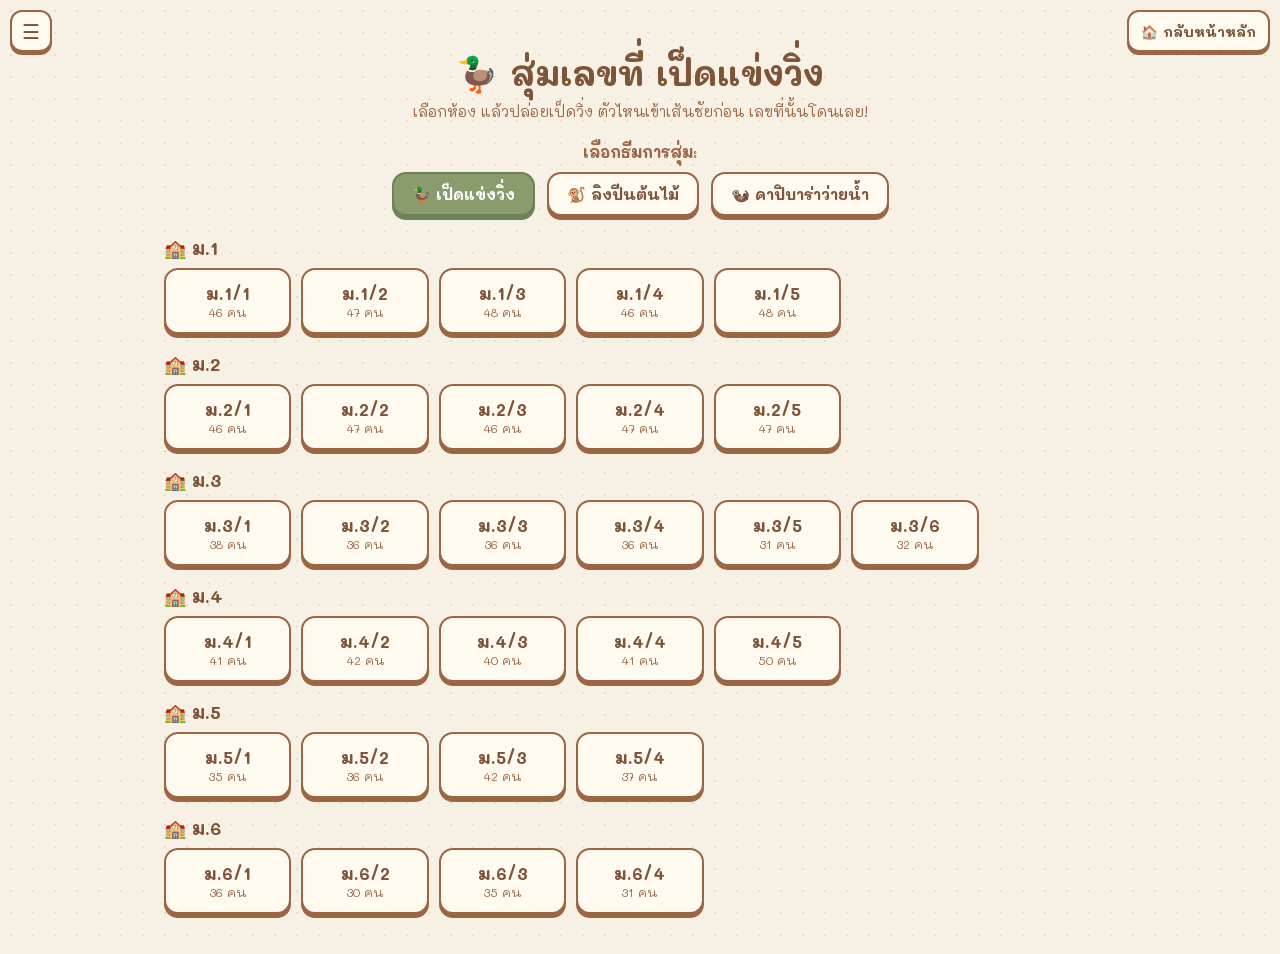
<file: สุ่มเลขที่/index.html>
<!DOCTYPE html>
<html lang="th">
<head>
<meta charset="UTF-8">
<meta name="viewport" content="width=device-width, initial-scale=1.0">
<title>สุ่มเลขที่ 🦆 เป็ดแข่งวิ่ง</title>
<link rel="preconnect" href="https://fonts.googleapis.com">
<link rel="preconnect" href="https://fonts.gstatic.com" crossorigin>
<link href="https://fonts.googleapis.com/css2?family=Mali:wght@400;500;600;700&display=swap" rel="stylesheet">
<style>
:root{
  --brown:#7f5539; --brown2:#9c6644; --cream:#f7f1e5; --cream2:#fffaf0;
  --sage:#8a9b6e; --sage-d:#6f815a; --line:#e5d9c5; --red:#c4574e; --yellow:#f2b705;
}
*{box-sizing:border-box; -webkit-tap-highlight-color:transparent;}
body{
  margin:0; font-family:'Mali',sans-serif; color:var(--brown);
  background:var(--cream);
  background-image:radial-gradient(#e8dcc8 1.5px, transparent 1.5px);
  background-size:22px 22px;
  min-height:100vh;
}
button{font-family:'Mali',sans-serif;}
.view{max-width:980px; margin:0 auto; padding:16px 14px 40px;}

/* ===== drawer ===== */
#menu-btn{
  position:fixed; top:10px; left:10px; z-index:50;
  background:var(--cream2); border:2px solid var(--brown2); color:var(--brown);
  border-radius:12px; width:42px; height:42px; font-size:20px; cursor:pointer;
  box-shadow:0 3px 0 var(--brown2);
}
#home-back-btn{
  position:fixed; top:10px; right:10px; z-index:50;
  background:var(--cream2); border:2px solid var(--brown2); color:var(--brown);
  border-radius:12px; height:42px; font-size:13.5px; font-weight:700; cursor:pointer;
  box-shadow:0 3px 0 var(--brown2); text-decoration:none;
  display:inline-flex; align-items:center; justify-content:center; padding:0 12px;
  gap:4px;
}
#drawer-backdrop{position:fixed; inset:0; background:rgba(60,40,20,.35); z-index:60; opacity:0; pointer-events:none; transition:opacity .25s;}
#drawer-backdrop.open{opacity:1; pointer-events:auto;}
#drawer{
  position:fixed; top:0; left:-290px; width:280px; height:100%; z-index:61;
  background:var(--cream2); border-right:3px solid var(--brown2);
  transition:left .25s; padding:18px 14px; overflow-y:auto;
}
#drawer.open{left:0;}
#drawer h3{margin:4px 0 14px; font-size:18px;}
.drawer-link{display:flex; align-items:center; gap:8px; padding:10px 12px; margin-bottom:8px;
  background:var(--cream); border:2px solid var(--line); border-radius:12px;
  color:var(--brown); text-decoration:none; font-weight:600; font-size:15px;}
.drawer-link .ic{font-size:18px;}

/* ===== home ===== */
.hero{text-align:center; padding:34px 0 10px;}
.hero h1{margin:0; font-size:34px;}
.hero p{margin:6px 0 0; color:var(--brown2); font-size:15px;}
.grade-block{margin-top:18px;}
.grade-block h2{font-size:18px; margin:0 0 8px; display:flex; align-items:center; gap:8px;}
.room-grid{display:grid; grid-template-columns:repeat(auto-fill,minmax(120px,1fr)); gap:10px;}
.room-btn{
  background:var(--cream2); border:2px solid var(--brown2); border-radius:14px;
  padding:12px 6px; font-size:17px; font-weight:700; color:var(--brown); cursor:pointer;
  box-shadow:0 4px 0 var(--brown2); transition:transform .08s, box-shadow .08s;
}
.room-btn small{display:block; font-weight:400; font-size:12px; color:var(--brown2);}
.room-btn:active{transform:translateY(3px); box-shadow:0 1px 0 var(--brown2);}
.theme-btn {
  background:var(--cream2); border:2px solid var(--brown2); border-radius:14px;
  padding:10px 18px; font-size:15px; font-weight:700; color:var(--brown); cursor:pointer;
  box-shadow:0 4px 0 var(--brown2); transition:transform .08s, box-shadow .08s;
}
.theme-btn.active {
  background:var(--sage); border-color:var(--sage-d); color:white;
  box-shadow:0 4px 0 var(--sage-d);
}
.theme-btn:active { transform:translateY(3px); box-shadow:0 1px 0 var(--brown2); }
.theme-btn.active:active { box-shadow:0 1px 0 var(--sage-d); }

/* ===== race view ===== */
.race-top{display:flex; flex-wrap:wrap; align-items:center; gap:10px; margin:8px 0 12px; padding-left:48px;}
#race-room-label{font-size:22px; font-weight:700;}
.btn{
  background:var(--cream2); border:2px solid var(--brown2); color:var(--brown);
  border-radius:12px; padding:8px 14px; font-size:15px; font-weight:600; cursor:pointer;
  box-shadow:0 3px 0 var(--brown2);
}
.btn:active{transform:translateY(2px); box-shadow:0 1px 0 var(--brown2);}
.btn-green{background:var(--sage); border-color:var(--sage-d); color:#fff; box-shadow:0 3px 0 var(--sage-d);}
.btn-green:active{box-shadow:0 1px 0 var(--sage-d);}
.btn-red{background:#fff0ee; border-color:var(--red); color:var(--red); box-shadow:0 3px 0 var(--red);}

.switch-wrap{display:flex; align-items:center; gap:6px; font-size:14px; font-weight:600;}
.switch{position:relative; width:46px; height:26px; display:inline-block;}
.switch input{opacity:0; width:0; height:0;}
.slider{position:absolute; inset:0; background:#d8cbb4; border-radius:20px; cursor:pointer; transition:.2s; border:2px solid var(--brown2);}
.slider:before{content:""; position:absolute; width:16px; height:16px; left:3px; top:3px; background:#fff; border-radius:50%; transition:.2s;}
.switch input:checked + .slider{background:var(--sage);}
.switch input:checked + .slider:before{transform:translateX(19px);}
#remain-label{font-size:14px; color:var(--brown2); font-weight:600;}

#track-wrap{position:relative; margin-top:6px;}
#track{
  position:relative; overflow:hidden;
  background:linear-gradient(#cfe0b5, #b9d49a);
  border:3px solid var(--brown2); border-radius:16px;
}
#track .lane-line{position:absolute; left:0; right:0; height:1px; background:rgba(255,255,255,.35);}
#finish-line{
  position:absolute; top:0; bottom:0; width:14px;
  background:
   repeating-conic-gradient(#3b2f23 0% 25%, #fff 0% 50%) 0 0/14px 14px;
  border-left:2px solid #3b2f23; border-right:2px solid #3b2f23;
}
#finish-flag{position:absolute; top:0; font-size:26px; z-index:5;}
.duck{position:absolute; left:0; top:0; will-change:transform; z-index:2;}
.duck svg{display:block; overflow:visible;}
.duck .bubble{
  position:absolute; top:-20px; left:55%; background:#fff; border:2px solid var(--brown2);
  border-radius:10px; padding:0 6px; font-size:12px; font-weight:700; white-space:nowrap;
  opacity:0; transition:opacity .15s; z-index:9;
}
.duck .bubble.show{opacity:1;}
#crown{position:absolute; font-size:18px; z-index:8; pointer-events:none; transition:none; display:none;}
@keyframes legrun{0%{transform:rotate(28deg);}50%{transform:rotate(-28deg);}100%{transform:rotate(28deg);}}
.racing .leg1{animation:legrun .18s linear infinite; transform-origin:top center;}
.racing .leg2{animation:legrun .18s linear infinite reverse; transform-origin:top center;}
#track .duck .m-num-plate { transform: rotate(90deg); }

#minimap{position:relative; height:16px; background:#e9dfcb; border:2px solid var(--brown2); border-radius:999px; margin:2px 0 12px;}
#mm-fill{position:absolute; left:0; top:0; bottom:0; width:0%; background:linear-gradient(90deg,#cfe0b5,#8a9b6e); border-radius:999px;}
#mm-duck{position:absolute; top:-9px; left:0%; transform:translateX(-55%); font-size:17px; display:flex; align-items:center; gap:1px; z-index:2;}
#mm-duck span{font-size:11px; font-weight:700; background:#fff; border:1.5px solid var(--brown2); border-radius:8px; padding:0 4px; color:var(--brown);}
#mm-flag{position:absolute; right:2px; top:-3px; font-size:14px;}
#commentary{
  min-height: 32px;
  text-align: center;
  font-weight: 800;
  font-size: 19px;
  color: var(--brown);
  margin: 10px 0 0;
  transition: color 0.15s;
}
#commentary.pop{animation:compop-bounce 0.35s cubic-bezier(0.175, 0.885, 0.32, 1.275);}
@keyframes compop-bounce {
  0% { transform: scale(0.6); opacity: 0; }
  70% { transform: scale(1.25); }
  100% { transform: scale(1); opacity: 1; }
}
#commentary.highlight { color: var(--red); text-shadow: 0 0 4px rgba(196,87,78,0.15); }
.winner-card.glow-duck { box-shadow: 0 0 24px #f2b705, 0 8px 0 var(--brown2); border-color: #f2b705; }
.winner-card.glow-monkey { box-shadow: 0 0 24px #8a9b6e, 0 8px 0 var(--brown2); border-color: #8a9b6e; }
.winner-card.glow-capybara { box-shadow: 0 0 24px #3585ff, 0 8px 0 var(--brown2); border-color: #3585ff; }
#world{position:absolute; left:0; top:0; height:100%; transform-origin:0 0; will-change:transform;}
.scenery{position:absolute; pointer-events:none; opacity:.5; z-index:1;}
.startline{position:absolute; top:0; bottom:0; width:0; border-left:3px dashed rgba(255,255,255,.75);}
#flash{position:fixed; inset:0; background:#fff; z-index:95; pointer-events:none; opacity:0;}
#flash.go{animation:flashgo .55s;}
@keyframes flashgo{0%{opacity:.95;}100%{opacity:0;}}
@keyframes shakekf{0%,100%{transform:translate(0,0);}25%{transform:translate(-4px,2px);}50%{transform:translate(4px,-2px);}75%{transform:translate(-3px,-2px);}}
#track.shake{animation:shakekf .35s;}
#countdown{
  position:absolute; inset:0; display:flex; align-items:center; justify-content:center;
  font-size:90px; font-weight:700; color:#fff; text-shadow:0 4px 0 rgba(60,40,20,.4);
  z-index:10; pointer-events:none;
}
#start-row{text-align:center; margin-top:14px;}
#btn-start{font-size:22px; padding:12px 34px; border-radius:18px;}

#history-bar{margin-top:14px; display:flex; flex-wrap:wrap; gap:6px; align-items:center;}
#history-bar .chip{
  background:var(--cream2); border:2px solid var(--line); border-radius:999px;
  padding:2px 10px; font-size:13px; font-weight:700; color:var(--brown2);
}
#history-bar .chip.latest{border-color:var(--sage-d); background:#eef3e3; color:var(--sage-d);}
#history-title{font-size:13px; color:var(--brown2);}

/* ===== winner overlay ===== */
#winner-overlay{
  position:fixed; inset:0; z-index:100; background:rgba(60,40,20,.55);
  display:flex; align-items:center; justify-content:center; padding:16px;
}
.winner-card{
  position:relative; background:var(--cream2); border:3px solid var(--brown2);
  border-radius:24px; padding:26px 30px 24px; text-align:center; max-width:420px; width:100%;
  box-shadow:0 8px 0 var(--brown2);
  animation:pop .35s cubic-bezier(.2,1.6,.4,1);
}
@keyframes pop{from{transform:scale(.5); opacity:0;} to{transform:scale(1); opacity:1;}}
.winner-card .wtitle{font-size:17px; color:var(--brown2); font-weight:600;}
#winner-duck{margin:6px auto 0; width:140px;}
#winner-no{font-size:74px; font-weight:700; line-height:1; margin-top:2px;}
#winner-no small{font-size:22px; font-weight:600; color:var(--brown2);}
#winner-name{font-size:19px; font-weight:600; margin-top:6px;}
.winner-btns{display:flex; gap:10px; justify-content:center; margin-top:18px; flex-wrap:wrap;}
.confetti-bit{position:fixed; top:-12px; z-index:99; border-radius:2px; pointer-events:none;
  animation:fall linear forwards;}
@keyframes fall{to{transform:translateY(105vh) rotate(720deg);}}

/* ===== modal (หมดแล้ว) ===== */
#empty-modal{position:fixed; inset:0; z-index:110; background:rgba(60,40,20,.55); display:flex; align-items:center; justify-content:center; padding:16px;}
.modal-card{background:var(--cream2); border:3px solid var(--brown2); border-radius:20px; padding:24px; text-align:center; max-width:360px;
  box-shadow:0 6px 0 var(--brown2);}
.modal-card p{font-size:17px; font-weight:600; margin:0 0 16px;}
[hidden]{display:none !important;}
@media (max-width:560px){
  .hero h1{font-size:27px;}
  .race-top{padding-left:0; margin-top:52px;}
  #winner-no{font-size:60px;}
}
</style>
</head>
<body>

<button id="menu-btn" aria-label="เมนู">☰</button>
<a href="../index.html" id="home-back-btn">🏠 กลับหน้าหลัก</a>
<div id="drawer-backdrop"></div>
<aside id="drawer">
  <h3>🌐 เว็บทั้งหมด</h3>
  <div id="drawer-links"></div>
</aside>

<!-- หน้าเลือกห้อง -->
<div id="view-rooms" class="view">
  <header class="hero">
    <h1>🎲 สุ่มเลขที่ แสนสนุก</h1>
    <p id="main-subtitle">เลือกห้องเรียน แล้วสุ่มเลขที่ลุ้นตัวเลขที่โดนใจกันเลย!</p>
  </header>
  
  <div id="home-theme-section" style="margin: 10px auto 20px; text-align: center;">
    <div style="font-weight: 700; margin-bottom: 10px; font-size: 16px; color: var(--brown2);">เลือกธีมการสุ่ม:</div>
    <div style="display: flex; gap: 12px; justify-content: center; flex-wrap: wrap;">
      <button class="theme-btn" data-theme="duck">🦆 เป็ดแข่งวิ่ง</button>
      <button class="theme-btn" data-theme="monkey">🐒 ลิงปีนต้นไม้</button>
      <button class="theme-btn" data-theme="capybara">🦦 คาปิบาร่าว่ายน้ำ</button>
    </div>
  </div>
  <div id="room-groups"></div>
</div>

<!-- หน้าแข่ง -->
<div id="view-race" class="view" hidden>
  <div class="race-top">
    <button class="btn" id="btn-back">‹ เปลี่ยนห้อง</button>
    <div id="race-room-label"></div>
    <span class="switch-wrap">ไม่สุ่มซ้ำ
      <label class="switch"><input type="checkbox" id="chk-norepeat"><span class="slider"></span></label>
    </span>
    <span id="remain-label"></span>
    <button class="btn btn-red" id="btn-reset">↺ รีเซ็ต</button>
    <button class="btn" id="btn-mute" title="เปิด/ปิดเสียง">🔊</button>
    <select id="theme-select" class="btn" style="padding: 6px 10px; font-size: 14px; font-weight: 600; cursor: pointer; border-color: var(--brown2);" title="เลือกธีมสุ่ม">
      <option value="duck">🦆 เป็ดแข่งวิ่ง</option>
      <option value="monkey">🐒 ลิงปีนต้นไม้</option>
      <option value="capybara">🦦 คาปิบาร่าว่ายน้ำ</option>
    </select>
  </div>
  <div id="minimap"><div id="mm-fill"></div><div id="mm-duck">🦆<span id="mm-no"></span></div><span id="mm-flag">🏁</span></div>
  <div id="track-wrap">
    <div id="track"><div id="world"></div></div>
    <div id="countdown" hidden></div>
  </div>
  <div id="commentary"></div>
  <div id="flash"></div>
  <div id="start-row"><button class="btn btn-green" id="btn-start">🏁 ปล่อยเป็ด!</button></div>
  <div id="history-bar"></div>
</div>

<!-- ผลผู้ชนะ -->
<div id="winner-overlay" hidden>
  <div class="winner-card">
    <div class="wtitle">🎉 เป็ดเข้าเส้นชัย! ผู้โชคดี(?) คือ...</div>
    <div id="winner-duck"></div>
    <div id="winner-no"></div>
    <div id="winner-name"></div>
    <div class="winner-btns">
      <button class="btn btn-green" id="btn-again">🎲 สุ่มอีกครั้ง</button>
      <button class="btn" id="btn-close">ปิด</button>
    </div>
  </div>
</div>

<!-- หมดคนให้สุ่ม -->
<div id="empty-modal" hidden>
  <div class="modal-card">
    <p>🦆💤 สุ่มครบทุกคนแล้ว!<br>รีเซ็ตเพื่อเริ่มรอบใหม่ไหม?</p>
    <button class="btn btn-green" id="btn-empty-reset">↺ รีเซ็ตเลย</button>
    <button class="btn" id="btn-empty-close">ยังก่อน</button>
  </div>
</div>

<script>
const ROOMS_DATA = {"1_1":{"label":"ม.1/1","students":[{"no":1,"id":"7420","name":"เด็กชายรชานนท์ กาญจนะวสิต"},{"no":2,"id":"7446","name":"เด็กชายพุฒิพงศ์ พุ่มนิล"},{"no":3,"id":"7447","name":"เด็กชายภูผา สุขเจริญ"},{"no":4,"id":"7823","name":"เด็กชายสุพจน์"},{"no":5,"id":"7832","name":"เด็กชายสุวรรณ"},{"no":6,"id":"7835","name":"เด็กชายธีรภัทร จันลิ้มมะดัน"},{"no":7,"id":"8214","name":"เด็กชายชัชพล ภู่พานทอง"},{"no":8,"id":"8631","name":"เด็กชายศิวพักตร์ แสงชุ่ม"},{"no":9,"id":"9335","name":"เด็กชายปัณณวิชญ์ ยิ่งงามแก้ว"},{"no":10,"id":"10193","name":"เด็กชายเทพสิทธิ์ จูมาศ"},{"no":11,"id":"10194","name":"เด็กชายพิชาภพ"},{"no":12,"id":"10941","name":"เด็กชายธีรดนย์ ศิลานิล"},{"no":13,"id":"10942","name":"เด็กชายวีรภาพ สุขเจริญ"},{"no":14,"id":"10943","name":"เด็กชายกัมพล นาคพัตน์"},{"no":15,"id":"10944","name":"เด็กชายพุฒิภัทร เสนีย์วงค์ ณ อยุธยา"},{"no":16,"id":"10945","name":"เด็กชายนัฐภัทร ยอดศรีคำ"},{"no":17,"id":"10946","name":"เด็กชายปุญญพัฒน์ สิฉิน"},{"no":18,"id":"10947","name":"เด็กชายศุภณัฐ เจริญรักษา"},{"no":19,"id":"10948","name":"นายมิตรชัย"},{"no":20,"id":"10949","name":"เด็กชายบุญยวัฒน์ ขันทองดี"},{"no":21,"id":"10950","name":"เด็กชายภาสกร ภาคบงกช"},{"no":22,"id":"10951","name":"เด็กชายฟริตตรี อาแซ็ง"},{"no":23,"id":"7453","name":"เด็กหญิงกษมล บัวงาม"},{"no":24,"id":"7456","name":"เด็กหญิงณิชาภา คำเหลี่ยม"},{"no":25,"id":"7458","name":"เด็กหญิงเบญญทิพย์ อักษรพันธ์"},{"no":26,"id":"7826","name":"เด็กหญิงขวัญนรี เดชกิต"},{"no":27,"id":"7839","name":"เด็กหญิงธัญญาภรณ์ สายชนะพันธ์"},{"no":28,"id":"8914","name":"เด็กหญิงปาริชาติ เที่ยงธรรม"},{"no":29,"id":"9753","name":"เด็กหญิงปิยะดา แซ่ลิ้ม"},{"no":30,"id":"9755","name":"เด็กหญิงวันวิสา เจริญขุน"},{"no":31,"id":"10494","name":"เด็กหญิงเดือน มูฮัมมัด"},{"no":32,"id":"10952","name":"เด็กหญิงสุมิตตา จิตต์นิยม"},{"no":33,"id":"10953","name":"เด็กหญิงอุรัสยา คล้ำพักตร์"},{"no":34,"id":"10954","name":"เด็กหญิงวิลาวัณย์ สาวสุดชาติ"},{"no":35,"id":"10955","name":"เด็กหญิงกีตาร์"},{"no":36,"id":"10956","name":"เด็กหญิงนปภัช ศรีสุวรรณ"},{"no":37,"id":"10957","name":"เด็กหญิงกัรมี เซี่ยงจง"},{"no":38,"id":"10958","name":"เด็กหญิงณัฏฐธิดา เอี่ยมสอาด"},{"no":39,"id":"10959","name":"เด็กหญิงธัญวาภรณ์ ภู่ระหงษ์"},{"no":40,"id":"10960","name":"เด็กหญิงเทพี"},{"no":41,"id":"10961","name":"เด็กหญิงกานต์ธิดา โกสุม"},{"no":42,"id":"10962","name":"เด็กหญิงณัฐธิดา จันทรชิต"},{"no":43,"id":"10963","name":"เด็กหญิงเนติยา อินต๊ะนิล"},{"no":44,"id":"10964","name":"เด็กหญิงธาริณี กลอนโพธิ์"},{"no":45,"id":"10965","name":"เด็กหญิงวรรณรสา ไพรเขียว"},{"no":46,"id":"10966","name":"เด็กหญิงจิตรลดา กล่ำแก้ว"}]},"1_2":{"label":"ม.1/2","students":[{"no":1,"id":"7424","name":"เด็กชายอัครพงษ์ แก้วโผงเผง"},{"no":2,"id":"7443","name":"เด็กชายตฤณ ชมทรัพย์"},{"no":3,"id":"8130","name":"เด็กชายวรวัฒน์ จันทร์ฉาย"},{"no":4,"id":"8215","name":"เด็กชายธีรพงษ์ หว่านพืช"},{"no":5,"id":"10195","name":"เด็กชายปฏิพัทธ์ ทิพย์บำรุง"},{"no":6,"id":"10196","name":"เด็กชายพีรศักดิ์ เนื้อนิ่ม"},{"no":7,"id":"*10719","name":"เด็กชายอานัท คงมณี"},{"no":8,"id":"10967","name":"เด็กชายฤทธิเดช อ้นเนียม"},{"no":9,"id":"10968","name":"เด็กชายญานกฤต พิมพาเรือ"},{"no":10,"id":"10969","name":"เด็กชายอาทิตย์"},{"no":11,"id":"10970","name":"เด็กชายธามไท รัศมี"},{"no":12,"id":"10971","name":"เด็กชายปริทัศน์ รุ่งเรือง"},{"no":13,"id":"10972","name":"เด็กชายสุทธิภัทร ศรีนิ่ม"},{"no":14,"id":"10973","name":"เด็กชายรัชพล พุ่มทอง"},{"no":15,"id":"10974","name":"เด็กชายนพเกล้า ราษฎร์นิยม"},{"no":16,"id":"10975","name":"เด็กชายกวีรัช คงเพ็ชร"},{"no":17,"id":"10976","name":"เด็กชายอภิชัย นาคอ่อน"},{"no":18,"id":"10977","name":"เด็กชายธนพัฒน์ รอดรัตน์"},{"no":19,"id":"10978","name":"เด็กชายธนบุญ ลิ้มสุวรรณ"},{"no":20,"id":"10979","name":"เด็กชายสนธยา โสพีพัฒน์"},{"no":21,"id":"10980","name":"เด็กชายสิทธิโชค ลิ้มติ้ว"},{"no":22,"id":"10981","name":"เด็กชายรบชนะศึก ทับทรวง"},{"no":23,"id":"10982","name":"เด็กชายสุวชัช บำรุงผล"},{"no":24,"id":"*7181","name":"เด็กหญิงศรันย์มณี เลิศสุวรรณ"},{"no":25,"id":"7437","name":"เด็กหญิงภวรัญชน์ สุขเจริญ"},{"no":26,"id":"7455","name":"เด็กหญิงจิราพร จันทร์แดง"},{"no":27,"id":"7464","name":"เด็กหญิงปิยะดา พรโครกรวด"},{"no":28,"id":"7836","name":"เด็กหญิงวิสุตา"},{"no":29,"id":"7838","name":"เด็กหญิงวันวิสาข์ วารีนิล"},{"no":30,"id":"8217","name":"เด็กหญิงจารุพิชญา เกิดลอย"},{"no":31,"id":"9243","name":"เด็กหญิงสกาวรัตน์ ตัณฑุลเศรษฐ์"},{"no":32,"id":"9284","name":"เด็กหญิงลภัสรดา พิบูลแถว"},{"no":33,"id":"10983","name":"เด็กหญิงอริสา หมั่นจิตร"},{"no":34,"id":"10984","name":"เด็กหญิงพลอย"},{"no":35,"id":"10985","name":"เด็กหญิงณัฐวรา ศิริมะตัง"},{"no":36,"id":"10986","name":"เด็กหญิงกันยาวีร์ เจียมแท้"},{"no":37,"id":"10987","name":"เด็กหญิงธิดา บุญคุ้ม"},{"no":38,"id":"10988","name":"เด็กหญิงปรียาภรณ์ เมืองอินทร์"},{"no":39,"id":"10989","name":"เด็กหญิงเบญ"},{"no":40,"id":"10990","name":"เด็กหญิงธัญชนก เปล่งภู่"},{"no":41,"id":"10991","name":"เด็กหญิงชุติภา จันทร"},{"no":42,"id":"10992","name":"เด็กหญิงพิมพ์ลภัส ยิ่งยงค์"},{"no":43,"id":"10993","name":"เด็กหญิงวนิดา"},{"no":44,"id":"10994","name":"เด็กหญิงลดา"},{"no":45,"id":"10995","name":"เด็กหญิงธันย์ชนก เนตร์ยอง"},{"no":46,"id":"10996","name":"เด็กหญิงปิติภัทร คุ้มครอง"},{"no":47,"id":"10997","name":"เด็กหญิงชิดชนก ชมพารา"}]},"1_3":{"label":"ม.1/3","students":[{"no":1,"id":"7421","name":"เด็กชายรัศมิ์ธศิลป์ สร้างสีเทา"},{"no":2,"id":"7448","name":"เด็กชายวรากรณ์ ยอดแก้ว"},{"no":3,"id":"7451","name":"เด็กชายพชร หวังดี"},{"no":4,"id":"7822","name":"เด็กชายพิสิษฐ์ ทับประเสริฐ"},{"no":5,"id":"*10745","name":"เด็กชายอนุวัฒน์ พลศักดิ์"},{"no":6,"id":"*10750","name":"เด็กชายรังสิมันต์ แก้วเลื่อนมา"},{"no":7,"id":"10998","name":"เด็กชายธนกฤต ผ่องพูลผล"},{"no":8,"id":"10999","name":"เด็กชายชนนน ครุฑนาค"},{"no":9,"id":"11000","name":"เด็กชายวัชรชัย ทองใย"},{"no":10,"id":"11001","name":"เด็กชายธนดล บุญรอด"},{"no":11,"id":"11002","name":"เด็กชายณัชพล ฟากฟื้น"},{"no":12,"id":"11003","name":"เด็กชายทินภัทร ตะสาริกา"},{"no":13,"id":"11004","name":"เด็กชายชีวานนท์ วรรณชะนะ"},{"no":14,"id":"11005","name":"เด็กชายเอกภัคอัฏฐ ลาภเปี่ยม"},{"no":15,"id":"11006","name":"เด็กชายคุณภัทร บุตรรักษ์"},{"no":16,"id":"11007","name":"เด็กชายนาวี น้อยแสง"},{"no":17,"id":"11008","name":"เด็กชายคีรินทร์ เข็มผะกา"},{"no":18,"id":"11009","name":"เด็กชายสิงโต สุริยาอารักษ์"},{"no":19,"id":"11010","name":"เด็กชายสงกรานต์ สีทอง"},{"no":20,"id":"11011","name":"เด็กชายพชร วงษ์ขุนเณร"},{"no":21,"id":"11012","name":"เด็กชายจิรายุ จันทร์แก้ว"},{"no":22,"id":"11013","name":"เด็กชายพงศภร มิตรดี"},{"no":23,"id":"11014","name":"เด็กชายอับดุลฮารีฟ เปาะมา"},{"no":24,"id":"11015","name":"เด็กชายกรวิชญ์ หรั่งเจริญ"},{"no":25,"id":"11218","name":"เด็กชายอังกฤษ แผนสมบูรณ์"},{"no":26,"id":"9281","name":"เด็กหญิงกัญจนพร ธานินพงค์"},{"no":27,"id":"9338","name":"เด็กหญิงวนิดา นิ่มนวล"},{"no":28,"id":"9754","name":"เด็กหญิงเบญญาภา จุ้ยเย็น"},{"no":29,"id":"10570","name":"เด็กหญิงพิมพ์พรรณ นามแจ่มเดชสกุล"},{"no":30,"id":"11016","name":"เด็กหญิงวรัญญา รสโสภา"},{"no":31,"id":"11017","name":"เด็กหญิงรดาธร เพ็ญพานิช"},{"no":32,"id":"11018","name":"เด็กหญิงกาญจนา สามะกิจ"},{"no":33,"id":"11019","name":"เด็กหญิงณิชกานต์ ปลื้มทรัพย์"},{"no":34,"id":"11020","name":"เด็กหญิงณัฏฐณิชา จำปานาค"},{"no":35,"id":"11021","name":"เด็กหญิงเขมจิรา"},{"no":36,"id":"11022","name":"เด็กหญิงปัทมนิภา หอมหา"},{"no":37,"id":"11023","name":"เด็กหญิงปพิชญา ช้างน้อย"},{"no":38,"id":"11024","name":"เด็กหญิงพิชญธิดา ปัญญาโสด"},{"no":39,"id":"11025","name":"เด็กหญิงฐิติภรณ์ วิจิตรานนท์"},{"no":40,"id":"11026","name":"เด็กหญิงชนัญชิดา เล็กชิน"},{"no":41,"id":"11027","name":"เด็กหญิงอมลวัทน์ เรืองยังมี"},{"no":42,"id":"11028","name":"เด็กหญิงเขมิสรา ศรีเนียม"},{"no":43,"id":"11029","name":"เด็กหญิงอริสรา งามยิ่งงวด"},{"no":44,"id":"11030","name":"เด็กหญิงศุภิสรา แสงสด"},{"no":45,"id":"11031","name":"เด็กหญิงศุภิสรา เทียมเต็ง"},{"no":46,"id":"11032","name":"เด็กหญิงนัฐรดา เอี่ยมฉลาด"},{"no":47,"id":"11033","name":"เด็กหญิงปุณยาพร ปะโพทิง"},{"no":48,"id":"11034","name":"เด็กหญิงวรางคณา จันทร์สวัสดิ์"}]},"1_4":{"label":"ม.1/4","students":[{"no":1,"id":"7444","name":"เด็กชายธิติสรณ์ บุญญฤทธิ์"},{"no":2,"id":"8208","name":"เด็กชายจิราพัชร ทรัพย์สมบูรณ์"},{"no":3,"id":"8210","name":"เด็กชายศุภวัชร นิลสุขุม"},{"no":4,"id":"*8640","name":"เด็กชายธนวัฒน์ สกลนิมิตร"},{"no":5,"id":"9336","name":"เด็กชายกมลเทพ พรมมา"},{"no":6,"id":"10037","name":"เด็กชายศุกลวัฒน์ ฮะบุญมี"},{"no":7,"id":"11035","name":"เด็กชายอภิรักษ์ สายพิณ"},{"no":8,"id":"11036","name":"เด็กชายกิตติพัฒน์ บริรักษ์"},{"no":9,"id":"11037","name":"เด็กชายรัชชานนท์ เสนีย์วงค์ ณ อยุธยา"},{"no":10,"id":"11038","name":"เด็กชายวรวุฒิ แก้วไทรหาญ"},{"no":11,"id":"11039","name":"เด็กชายจารุพัฒน์ ดวงแก้ว"},{"no":12,"id":"11040","name":"เด็กชายรัชชานนท์ นวมนาฆะ"},{"no":13,"id":"11041","name":"เด็กชายสุวพิชญ์ เพชรประดับ"},{"no":14,"id":"11042","name":"เด็กชายนนทพัทธ์ สุวภาพกุล"},{"no":15,"id":"11043","name":"เด็กชายธนกร ปุณฑริกกุล"},{"no":16,"id":"11044","name":"เด็กชายศุภฤกษ์ คนซื่อ"},{"no":17,"id":"11045","name":"เด็กชายณัฐวุฒิ บุญรักษ์"},{"no":18,"id":"11046","name":"เด็กชายธีรเดช พวงแย้ม"},{"no":19,"id":"11047","name":"เด็กชายชยดล ระนาดแก้ว"},{"no":20,"id":"11048","name":"เด็กชายระพีพัฒน์ ภาคภูมิ"},{"no":21,"id":"11222","name":"เด็กชายธีรชัย แซ่ตั๊น"},{"no":22,"id":"8636","name":"เด็กหญิงธิติมา ใสใหม"},{"no":23,"id":"*10302","name":"เด็กหญิงน้ำฝน"},{"no":24,"id":"*10791","name":"เด็กหญิงปราณปริยา พอกพูน"},{"no":25,"id":"*10796","name":"เด็กหญิงธนาภรณ์ เผ่าสุทอ"},{"no":26,"id":"11049","name":"เด็กหญิงวนัชพร สุวรรณศรี"},{"no":27,"id":"11050","name":"เด็กหญิงปีใหม่"},{"no":28,"id":"11051","name":"เด็กหญิงสุฑาทิพย์ ชื่นจิตร"},{"no":29,"id":"11052","name":"เด็กหญิงนทณัฐ นุชคุ้ม"},{"no":30,"id":"11053","name":"เด็กหญิงสุธิดา พุทธรังษี"},{"no":31,"id":"11054","name":"เด็กหญิงภัทราภร ปะวันโน"},{"no":32,"id":"11055","name":"เด็กหญิงจรรยพร เล้งคำ"},{"no":33,"id":"11056","name":"เด็กหญิงเล็ก หงษา"},{"no":34,"id":"11057","name":"เด็กหญิงธนารีย์ ทุกข์เปลื้อง"},{"no":35,"id":"11058","name":"เด็กหญิงฐิตาภา ฮวดเจริญ"},{"no":36,"id":"11059","name":"เด็กหญิงธมนวรรณ แหลมไพบูรณ์"},{"no":37,"id":"11060","name":"เด็กหญิงธนาทิพย์ บำเรอจิตร์"},{"no":38,"id":"11061","name":"เด็กหญิงธนารัตน์ ชัดช่วงโชติ"},{"no":39,"id":"11062","name":"เด็กหญิงกฤติมา โหมดมี"},{"no":40,"id":"11063","name":"เด็กหญิงกรรณิการ์ ต้นภูเขียว"},{"no":41,"id":"11064","name":"เด็กหญิงกัญญาวีร์ บัวสุข"},{"no":42,"id":"11065","name":"เด็กหญิงเขมิกา ขุนเณร"},{"no":43,"id":"11066","name":"เด็กหญิงปรางทิพย์ จรเข้น้อย"},{"no":44,"id":"11067","name":"เด็กหญิงณัฐธิดา คำนวนสกุณี"},{"no":45,"id":"11068","name":"เด็กหญิงอภิรดา เชื้อแก้ว"},{"no":46,"id":"11069","name":"เด็กหญิงสุพิชญา ศรีนวลจันทร์"}]},"1_5":{"label":"ม.1/5","students":[{"no":1,"id":"7423","name":"เด็กชายศรัณยู ทับไกรสกล"},{"no":2,"id":"7450","name":"เด็กชายนิติเทพ สุศิริ"},{"no":3,"id":"7824","name":"เด็กชายธนภูมิ ริ้วกุลประเสริฐ"},{"no":4,"id":"8209","name":"เด็กชายอภิวิชญ์ กิมเปา"},{"no":5,"id":"8625","name":"เด็กชายธนกร สมศรี"},{"no":6,"id":"*10327","name":"เด็กชายอนุชิต เฮงทอง"},{"no":7,"id":"*10345","name":"เด็กชายสุทิวัส ตั้งทอง"},{"no":8,"id":"10572","name":"เด็กชายสุฐิพัฒน์ นุ่มทองคำ"},{"no":9,"id":"*10810","name":"เด็กชายพัชรวัฒน์ คำทอง"},{"no":10,"id":"11070","name":"เด็กชายภัคพล ประจวบวัน"},{"no":11,"id":"11071","name":"เด็กชายสุเทพ"},{"no":12,"id":"11072","name":"เด็กชายศุภโชค รักประเสริฐ"},{"no":13,"id":"11073","name":"เด็กชายวงศพัทธ์ ฉ่ำอารีย์"},{"no":14,"id":"11074","name":"เด็กชายอชรายุ ไตรกุล"},{"no":15,"id":"11075","name":"เด็กชายกาญจน์ปพน แก้วแสง"},{"no":16,"id":"11076","name":"เด็กชายฤทธากาจ ศรีสมัย"},{"no":17,"id":"11077","name":"เด็กชายปัญญา กุลจรัสอนันต์"},{"no":18,"id":"11078","name":"เด็กชายรัฐศาสตร์ แสงทอง"},{"no":19,"id":"11079","name":"เด็กชายณัฎฐกิตต์ สินบริสุทธิ์"},{"no":20,"id":"11080","name":"เด็กชายไชยภพ"},{"no":21,"id":"11081","name":"เด็กชายธนันชัย สวัสดิผล"},{"no":22,"id":"11082","name":"เด็กชายนพคูณ เล็กจินดา"},{"no":23,"id":"11083","name":"เด็กชายมงคล แก้วนาคูณ"},{"no":24,"id":"11084","name":"เด็กชายอาณัติ"},{"no":25,"id":"11085","name":"เด็กชายธนวัฒน์ บุญสุด"},{"no":26,"id":"7431","name":"เด็กหญิงเกตุมณี พิมพา"},{"no":27,"id":"7827","name":"เด็กหญิงอรณิชชา ฤทธิ"},{"no":28,"id":"7828","name":"เด็กหญิงกัลยรัตน์ กลั่นวารี"},{"no":29,"id":"7829","name":"เด็กหญิงมัณฑนาภรณ์ แสงนารีย์"},{"no":30,"id":"7841","name":"เด็กหญิงวันทนีย์ เกตุมณี"},{"no":31,"id":"9242","name":"เด็กหญิงกัณห์ชลี กะลาโท"},{"no":32,"id":"9339","name":"เด็กหญิงปพิชญา เกตุเต็ม"},{"no":33,"id":"10571","name":"เด็กหญิงสิริกัญญานี จันทร"},{"no":34,"id":"11086","name":"เด็กหญิงพลอยชฎา เจรจาศิลป"},{"no":35,"id":"11087","name":"เด็กหญิงปภัสตานันท์ จอมเผือก"},{"no":36,"id":"11088","name":"เด็กหญิงอำ"},{"no":37,"id":"11089","name":"เด็กหญิงชนาภร จิตรลัดดา"},{"no":38,"id":"11090","name":"เด็กหญิงชวัลลักษณ์ ขุนพิทักษ์"},{"no":39,"id":"11091","name":"เด็กหญิงจุฑาทิพย์ อุ่นภักดิ์"},{"no":40,"id":"11092","name":"เด็กหญิงชโลธร อัสสะสิทธิ์"},{"no":41,"id":"11093","name":"เด็กหญิงณัฐฌา มอขุนทด"},{"no":42,"id":"11094","name":"เด็กหญิงนัทชญา หงษ์คำ"},{"no":43,"id":"11095","name":"เด็กหญิงศิริรัตน์ ศิริพจนาวรรณ"},{"no":44,"id":"11096","name":"เด็กหญิงพัชรดา ใจซื่อ"},{"no":45,"id":"11097","name":"เด็กหญิงดิษยา สุดแจ้ง"},{"no":46,"id":"11098","name":"เด็กหญิงนัทธมน เดชเดชากร"},{"no":47,"id":"11099","name":"เด็กหญิงณัฐชนันท์พร อ่วมอิ่ม"},{"no":48,"id":"11100","name":"เด็กหญิงนวลปรางค์"}]},"2_1":{"label":"ม.2/1","students":[{"no":1,"id":"7158","name":"เด็กชายฐิติวุฒิ ทิพย์วรรณ"},{"no":2,"id":"7167","name":"เด็กชายภาณุพงษ์ มะกาว"},{"no":3,"id":"7471","name":"เด็กชายสุภทัต ยุติธรรม"},{"no":4,"id":"8222","name":"เด็กชายอธิวัฒน์ พรมจรรย์"},{"no":5,"id":"8231","name":"เด็กชายณัฐภูมิ สมสุดใจ"},{"no":6,"id":"9757","name":"เด็กชายศุภกฤษ จุ้ยเย็น"},{"no":7,"id":"*9769","name":"เด็กชายธวัฒน์ เทศนา"},{"no":8,"id":"*10203","name":"เด็กชายพลาทิป สุขอยู่"},{"no":9,"id":"10675","name":"เด็กชายอานนท์ มีบุญมา"},{"no":10,"id":"10676","name":"เด็กชายเอกบารมี แย้มสกุล"},{"no":11,"id":"10677","name":"เด็กชายสมชาย ศิริธรรมมงคล"},{"no":12,"id":"10678","name":"เด็กชายภัทราวุธ ลายคล้ายดอก"},{"no":13,"id":"10679","name":"เด็กชายภัทรดนัย เทพนิมิตร"},{"no":14,"id":"10680","name":"เด็กชายศักดิ์ชัย หมั่นหา"},{"no":15,"id":"10681","name":"เด็กชายอฆรพงศ์ ตรีประเสริฐวุฒิ"},{"no":16,"id":"10682","name":"เด็กชายศุภณัฐ ทับประเสริฐ"},{"no":17,"id":"10683","name":"เด็กชายศุภากร จันทร์มั่งคั่ง"},{"no":18,"id":"10684","name":"เด็กชายธนพัฒน์ อมเฉลียง"},{"no":19,"id":"10685","name":"เด็กชายภูวเนตร ตัวจาย"},{"no":20,"id":"10686","name":"เด็กชายทิวัตถ์"},{"no":21,"id":"10688","name":"เด็กชายวันทู หงษา"},{"no":22,"id":"10689","name":"เด็กชายทินภัทร"},{"no":23,"id":"10843","name":"เด็กชายภาณุวิชญ์ ล้อดี"},{"no":24,"id":"7152","name":"เด็กหญิงพุทธิดา กำลังหาญ"},{"no":25,"id":"7176","name":"เด็กหญิงบุณญานุช ภู่ทับทิม"},{"no":26,"id":"7411","name":"เด็กหญิงรินรดา ดวงอาจ"},{"no":27,"id":"7482","name":"เด็กหญิงหทัยกาญจน์ กาซาง"},{"no":28,"id":"7483","name":"เด็กหญิงณิชากร พรโคกกรวด"},{"no":29,"id":"7842","name":"เด็กหญิงฉัตรรวี สุขคโพธิ์"},{"no":30,"id":"9247","name":"เด็กหญิงฐิติรัตน์ แก้วขาว"},{"no":31,"id":"10690","name":"เด็กหญิงพิชชญธิดา อนันตะศิริ"},{"no":32,"id":"10692","name":"เด็กหญิงกัลยรัตน์ สาวสุดชาติ"},{"no":33,"id":"10693","name":"เด็กหญิงกิ่งกนก รุณนก"},{"no":34,"id":"10694","name":"เด็กหญิงฑิฆัมพร สุขเหมือน"},{"no":35,"id":"10695","name":"เด็กหญิงนันทิชา รสชุ่ม"},{"no":36,"id":"10696","name":"เด็กหญิงกาญจน์เกล้า ภู่ขำ"},{"no":37,"id":"10697","name":"เด็กหญิงน้อย ชุมลัง"},{"no":38,"id":"10698","name":"เด็กหญิงญาดา พรรุ่ง"},{"no":39,"id":"10699","name":"เด็กหญิงแวว"},{"no":40,"id":"10700","name":"เด็กหญิงณัฐวรรณ ทองก้อน"},{"no":41,"id":"10701","name":"เด็กหญิงงามตา แตงเพ็ชร์"},{"no":42,"id":"10702","name":"เด็กหญิงปุญญิศา โพธิ์ทอง"},{"no":43,"id":"10703","name":"เด็กหญิงพิชญาภา โคฮุด"},{"no":44,"id":"10704","name":"เด็กหญิงชนัญชิดา เสาหงษ์"},{"no":45,"id":"10705","name":"เด็กหญิงอริสา อัญญโพธิ์"},{"no":46,"id":"11101","name":"เด็กหญิงปาริฉัตร ศุภรัตนชาติพันธ์"}]},"2_2":{"label":"ม.2/2","students":[{"no":1,"id":"7163","name":"เด็กชายนภาพัฒน์ ยอดย้อย"},{"no":2,"id":"7173","name":"เด็กชายศุภสิทธิ์ ลีลาวรรณเขต"},{"no":3,"id":"8220","name":"เด็กชายพงศกร นุภาพ"},{"no":4,"id":"*9796","name":"เด็กชายอัศวิน คำทอง"},{"no":5,"id":"10023","name":"เด็กชายกันตพัฒน์ จิตรสุวรรณ์"},{"no":6,"id":"10199","name":"เด็กชายวิษณุ จูมาศ"},{"no":7,"id":"*10227","name":"เด็กชายธันวา ทองอินทร์"},{"no":8,"id":"10706","name":"เด็กชายศิราวุฒิ มีแสง"},{"no":9,"id":"10707","name":"เด็กชายไทวกฤต มุสิกรัตน์"},{"no":10,"id":"10708","name":"เด็กชายตะวัน"},{"no":11,"id":"10709","name":"เด็กชายอภิเชษฐ์ ปัญญาโสด"},{"no":12,"id":"10710","name":"เด็กชายปวรุฒน์ นาคซื่อตรง"},{"no":13,"id":"10711","name":"เด็กชายวุฒิภัทร สิงหา"},{"no":14,"id":"10712","name":"เด็กชายสงกรานต์ หมื่นวิลาศ"},{"no":15,"id":"10713","name":"เด็กชายศุภชัย ผอบทอง"},{"no":16,"id":"10714","name":"เด็กชายสราวุธ สวัสดี"},{"no":17,"id":"10715","name":"เด็กชายรัฐธรรมนูญ แดงสาย"},{"no":18,"id":"10716","name":"เด็กชายรัฐวิทย์ ขำดี"},{"no":19,"id":"10717","name":"เด็กชายนาวิน น้อยแสง"},{"no":20,"id":"10718","name":"เด็กชายนันทิพัฒน์ ดาทอง"},{"no":21,"id":"7185","name":"เด็กหญิงอาจรีย์ อยู่สมบูรณ์"},{"no":22,"id":"7475","name":"เด็กหญิงธนวรรณ เวนะ"},{"no":23,"id":"7478","name":"เด็กหญิงสุนันทา เมืองเกษม"},{"no":24,"id":"7488","name":"เด็กหญิงชญาณ์นุช ศิริมงคล"},{"no":25,"id":"8236","name":"เด็กหญิงบุณยาพร ท้าวปราบภัย"},{"no":26,"id":"*8260","name":"เด็กหญิงปานฟ้า จันทร์ศิริ"},{"no":27,"id":"9341","name":"เด็กหญิงนริศรา บรรดาศักดิ์"},{"no":28,"id":"9342","name":"เด็กหญิงกัญญาณัฐ นาคหนู"},{"no":29,"id":"*10244","name":"เด็กหญิงสุภัสสรา เกษเสณีย์"},{"no":30,"id":"10720","name":"เด็กหญิงวารีรัตน์ จันทร์ชีวา"},{"no":31,"id":"10721","name":"เด็กหญิงกัญญารัตน์ วงศ์ปราชญ์"},{"no":32,"id":"10722","name":"เด็กหญิงณัฐมล สีนิ่ม"},{"no":33,"id":"10723","name":"เด็กหญิงมานิตา อ้นตลบ"},{"no":34,"id":"10725","name":"เด็กหญิงณิชาภัทร อินทร์วัฒนา"},{"no":35,"id":"10726","name":"เด็กหญิงธนภรณ์ โสภา"},{"no":36,"id":"10727","name":"เด็กหญิงวริศรา ชูนาค"},{"no":37,"id":"10728","name":"เด็กหญิงสุณัฐฐา สู่สุข"},{"no":38,"id":"10729","name":"เด็กหญิงเกวลิน เต็มดี"},{"no":39,"id":"10731","name":"เด็กหญิงญาณิศา จันทร์มูล"},{"no":40,"id":"10732","name":"เด็กหญิงธนภัทร แก้วประดิษฐ"},{"no":41,"id":"10733","name":"เด็กหญิงณัฐนันท์ จรัสเอี่ยม"},{"no":42,"id":"10734","name":"เด็กหญิงชนิดาภา ตองติน"},{"no":43,"id":"10735","name":"เด็กหญิงขวัญรัตน์ โรจนบุญญานนท์"},{"no":44,"id":"10736","name":"เด็กหญิงอาภัสรา อู่ชนะ"},{"no":45,"id":"10737","name":"เด็กหญิงบุษยมาศ โพธินาคะ"},{"no":46,"id":"10738","name":"เด็กหญิงวันวิสา แสงทองใส"},{"no":47,"id":"11102","name":"เด็กหญิงอมลวรรณ ทูลมาลย์"}]},"2_3":{"label":"ม.2/3","students":[{"no":1,"id":"7161","name":"เด็กชายชิติพัทธ์ บุญทรง"},{"no":2,"id":"*7876","name":"เด็กชายสิทธิพล สุขสว่าง"},{"no":3,"id":"*9815","name":"เด็กชายไตรรัตน์ ทัพประเสริฐ"},{"no":4,"id":"10198","name":"เด็กชายบรรณวิชญ์ พระแก้ว"},{"no":5,"id":"*10253","name":"เด็กชายปาน"},{"no":6,"id":"*10353","name":"เด็กชายฉัตรมงคล ศรีทอง"},{"no":7,"id":"10739","name":"เด็กชายสมพงษ์ คุณทองคำ"},{"no":8,"id":"10740","name":"เด็กชายวัฒธนากร เมืองวิลัย"},{"no":9,"id":"10741","name":"เด็กชายทวีชัย ศิริทองสา"},{"no":10,"id":"10743","name":"เด็กชายณัฐพัฒน์ สิริวัฒนากรณ์"},{"no":11,"id":"10744","name":"เด็กชายกัมปนาท มั่นคง"},{"no":12,"id":"10746","name":"เด็กชายณฐพัชร จันทร์แก้ว"},{"no":13,"id":"10747","name":"เด็กชายพิชิต พรมประสิทธิ์"},{"no":14,"id":"10748","name":"เด็กชายภานุพงศ์ ชาติดี"},{"no":15,"id":"10751","name":"เด็กชายวิสุทธปราชญ์ ตระหง่านเกียรติ"},{"no":16,"id":"10752","name":"เด็กชายตรัยยชญ์ วิจิตร์วงษ์"},{"no":17,"id":"10753","name":"เด็กชายธนารักษ์ ทองเก่งกล้า"},{"no":18,"id":"10754","name":"เด็กชายเรืองเดช สมบุญ"},{"no":19,"id":"10755","name":"เด็กชายศรัณย์ภัทร พันธ์ขาว"},{"no":20,"id":"10756","name":"เด็กชายทีฆายุ นัดประสบ"},{"no":21,"id":"10757","name":"เด็กชายพีรณัฐ พุกสุข"},{"no":22,"id":"10758","name":"เด็กชายธนธรณ์ บาทาสุข"},{"no":23,"id":"10759","name":"เด็กชายนนทกร สุวภาพกุล"},{"no":24,"id":"11103","name":"เด็กชายธีรภัทร พุ่มบาน"},{"no":25,"id":"7182","name":"เด็กหญิงสุธิดา อินกระโทก"},{"no":26,"id":"7489","name":"เด็กหญิงธารีรัตน์ วารีนิล"},{"no":27,"id":"7491","name":"เด็กหญิงโยษิตา"},{"no":28,"id":"7750","name":"เด็กหญิงพิชญาภัค วันทอง"},{"no":29,"id":"7751","name":"เด็กหญิงพิชญาภา วันทอง"},{"no":30,"id":"8238","name":"เด็กหญิงสมิตานัน อักษร"},{"no":31,"id":"8240","name":"เด็กหญิงจิรัชญา แก้วงาม"},{"no":32,"id":"10760","name":"เด็กหญิงธนัชญา อุทัยนา"},{"no":33,"id":"10761","name":"เด็กหญิงแป้ง ผึ้งทอง"},{"no":34,"id":"10762","name":"เด็กหญิงวสุรัตน์ ผมน้อย"},{"no":35,"id":"10763","name":"เด็กหญิงเพชรไพลิน ชูเอี่ยม"},{"no":36,"id":"10765","name":"เด็กหญิงธิดารัตน์ แสงอุทัย"},{"no":37,"id":"10766","name":"เด็กหญิงวนิดา วันดี"},{"no":38,"id":"10767","name":"เด็กหญิงนภัสวรรณ์ จิตรจวง"},{"no":39,"id":"10768","name":"เด็กหญิงสุรีย์วรรณ รัตนเนตร"},{"no":40,"id":"10769","name":"เด็กหญิงธัญชนก ครุฑสิงห์"},{"no":41,"id":"10770","name":"เด็กหญิงฟ้าใส ศรีโสภา"},{"no":42,"id":"10771","name":"เด็กหญิงธิดารัตน์ จาอ่อน"},{"no":43,"id":"10772","name":"เด็กหญิงสโรชา บุลา"},{"no":44,"id":"10773","name":"เด็กหญิงนิจชิตา สูญไกร"},{"no":45,"id":"11104","name":"เด็กหญิงจีระนันท์ แซ่หยอ"},{"no":46,"id":"10872","name":"เด็กหญิงมณฑกาญจน์ วัฒนสุนทร"}]},"2_4":{"label":"ม.2/4","students":[{"no":1,"id":"*6398","name":"เด็กชายคำรน แซ่ยี่"},{"no":2,"id":"6836","name":"เด็กชายสุพศิน ทรายสอาด"},{"no":3,"id":"7133","name":"เด็กชายกฤษกร แจ้งกระจ่าง"},{"no":4,"id":"7159","name":"เด็กชายณัฐภูมิ คงนิล"},{"no":5,"id":"7165","name":"เด็กชายปภาวิชญ์ ยางเดิม"},{"no":6,"id":"7170","name":"เด็กชายสิทธิชัย มะกาว"},{"no":7,"id":"7466","name":"เด็กชายกิตติภพ คะเชนทร"},{"no":8,"id":"8221","name":"เด็กชายภูภูมิ หล้าหิบ"},{"no":9,"id":"8639","name":"เด็กชายณัฐพงศ์ ศรีเลย"},{"no":10,"id":"8907","name":"เด็กชายสุฬณัฐ คำมุงคุณ"},{"no":11,"id":"9340","name":"เด็กชายบุญญลักษณ์ บาเปีย"},{"no":12,"id":"9758","name":"เด็กชายบอล"},{"no":13,"id":"*9773","name":"เด็กชายพัสกร ช่างเสนา"},{"no":14,"id":"*10295","name":"เด็กชายชิติสรรค์ รักขุมแก้ว"},{"no":15,"id":"*10349","name":"เด็กชายประมนัส ฮวดเจริญ"},{"no":16,"id":"*10352","name":"เด็กชายสมชาย"},{"no":17,"id":"10774","name":"เด็กชายคณิสร์ธนา วรรณโยชน์"},{"no":18,"id":"10775","name":"เด็กชายปรัชญา สมณะ"},{"no":19,"id":"10777","name":"เด็กชายอธิน ภูมิศิลป"},{"no":20,"id":"10778","name":"เด็กชายวิศรุต วันอยู่"},{"no":21,"id":"10779","name":"เด็กชายธนะวิชญ์ ทับทิม"},{"no":22,"id":"10780","name":"เด็กชายมลทน สุริยจันทร์"},{"no":23,"id":"10781","name":"เด็กชายชลชาติ ทองรอด"},{"no":24,"id":"10782","name":"เด็กชายพณธร รูปทอง"},{"no":25,"id":"7149","name":"เด็กหญิงเกวลิน นิลน้อย"},{"no":26,"id":"7177","name":"เด็กหญิงปุณยาวีร์ แป้นโก๋"},{"no":27,"id":"7183","name":"เด็กหญิงหนูดี"},{"no":28,"id":"7480","name":"เด็กหญิงอโนมา ฉวีวรรณ"},{"no":29,"id":"8225","name":"เด็กหญิงนภาพิน ชาติมนตรี"},{"no":30,"id":"9248","name":"เด็กหญิงวราการ หาญละคร"},{"no":31,"id":"9855","name":"เด็กหญิงอวยพร พวงเพ็ชร"},{"no":32,"id":"10200","name":"เด็กหญิงชรินทร์ทิพย์ สังหาร"},{"no":33,"id":"10783","name":"เด็กหญิงสมัชญา คงสุคนธ์"},{"no":34,"id":"10784","name":"เด็กหญิงอภิสรา พงรัตน์"},{"no":35,"id":"10785","name":"เด็กหญิงธนพร เอี่ยมในเมือง"},{"no":36,"id":"10786","name":"เด็กหญิงปวริศา ทองถม"},{"no":37,"id":"10787","name":"เด็กหญิงทิพามณี มีเย็น"},{"no":38,"id":"10788","name":"เด็กหญิงจรรยพร ลิ้มไพเราะ"},{"no":39,"id":"10789","name":"เด็กหญิงแอ"},{"no":40,"id":"10790","name":"เด็กหญิงธัญลักษณ์ พูลพิพัฒน์"},{"no":41,"id":"10792","name":"เด็กหญิงจุฬาลักษณ์ จินดาโชติ"},{"no":42,"id":"10793","name":"เด็กหญิงนภาวดี ทาอิ่ม"},{"no":43,"id":"10794","name":"เด็กหญิงกมลเนตร พวงแฉล้ม"},{"no":44,"id":"10795","name":"เด็กหญิงกฤตนรากรณ์ ดวงอำพร"},{"no":45,"id":"10797","name":"เด็กหญิงปวริศา นวมนาม"},{"no":46,"id":"10798","name":"เด็กหญิงณัชชา ตาแจ่ม"},{"no":47,"id":"11105","name":"เด็กหญิงณัฐณิชา อินทร์วัฒนา"}]},"2_5":{"label":"ม.2/5","students":[{"no":1,"id":"7139","name":"เด็กชายธีรภัทร สานุ"},{"no":2,"id":"7145","name":"เด็กชายรัชชานนท์ ขยันคิด"},{"no":3,"id":"8107","name":"เด็กชายธนชาต เกสรินทร์"},{"no":4,"id":"*9873","name":"เด็กชายธนกร สิงห์นา"},{"no":5,"id":"*9876","name":"เด็กชายธีรภัทร์ ศรีวรานนท์"},{"no":6,"id":"*9972","name":"เด็กชายพลพล เอี่ยมสอาด"},{"no":7,"id":"*10316","name":"เด็กชายศิรชัช รสชุ่ม"},{"no":8,"id":"*10320","name":"เด็กชายนรากร ใกล้ชิด"},{"no":9,"id":"10799","name":"เด็กชายกฤษฏ์ สิงห์โตทอง"},{"no":10,"id":"10800","name":"เด็กชายนภดล มีบุญมา"},{"no":11,"id":"10801","name":"เด็กชายชัยธวัช นุภาพ"},{"no":12,"id":"10802","name":"เด็กชายศรศิลป์ สมประสงค์"},{"no":13,"id":"10803","name":"เด็กชายเทวกฤต เมือบศรี"},{"no":14,"id":"10804","name":"เด็กชายอิทธิกร หม่อมกระโทก"},{"no":15,"id":"10805","name":"เด็กชายชัชรินทร์ เปรมพวง"},{"no":16,"id":"10806","name":"เด็กชายโสทร ทองเปราะ"},{"no":17,"id":"10808","name":"เด็กชายนรวิชญ์ มิ่งมูล"},{"no":18,"id":"10811","name":"เด็กชายธนชาต ฉวีศักดิ์"},{"no":19,"id":"10812","name":"เด็กชายปิยะพงษ์ กล้าผจญ"},{"no":20,"id":"10813","name":"เด็กชายวันชัย เสียรู้หลัก"},{"no":21,"id":"10814","name":"เด็กชายธนมินทร์ ไทรชมภู"},{"no":22,"id":"10815","name":"เด็กชายปวริศน์ เบญจพลกุล"},{"no":23,"id":"10816","name":"เด็กชายสิงหา แม้นกลิ่นเนียม"},{"no":24,"id":"10817","name":"เด็กชายจิรายุ สาลีวรรณ"},{"no":25,"id":"7176","name":"เด็กหญิงเมษา ชั่งเย็น"},{"no":26,"id":"7487","name":"เด็กหญิงกมลพร เข็มทอง"},{"no":27,"id":"7494","name":"เด็กหญิงแสงนวล ลุงซอ"},{"no":28,"id":"7844","name":"เด็กหญิงณัฐกาญจน์ ลีฬหสุรพันธุ์"},{"no":29,"id":"8227","name":"เด็กหญิงธนมนต์ ริ้วกุลประเสริฐ"},{"no":30,"id":"8642","name":"เด็กหญิงอัญญารินทร์ บรรจงแก้ว"},{"no":31,"id":"8643","name":"เด็กหญิงขวัญจิรา ภู่ทอง"},{"no":32,"id":"9555","name":"เด็กหญิงสุพิชชา มียอด"},{"no":33,"id":"10818","name":"เด็กหญิงณัฐวิภา เจริญพร"},{"no":34,"id":"10819","name":"เด็กหญิงพิชญาพร โคฮุด"},{"no":35,"id":"10820","name":"เด็กหญิงสรัลพร อินทร์โชติ"},{"no":36,"id":"10821","name":"เด็กหญิงณัฐฏรียา ภู่ทับทิม"},{"no":37,"id":"10822","name":"เด็กหญิงณัฐสุรางค์ ภัชรอัครโยธิน"},{"no":38,"id":"10823","name":"เด็กหญิงวันดี เลามาสุวพันธ์"},{"no":39,"id":"10824","name":"เด็กหญิงเพ็ญนภา ชุ่มดวงใจ"},{"no":40,"id":"10825","name":"เด็กหญิงธิดารัตน์ โซวเซ็ง"},{"no":41,"id":"10826","name":"เด็กหญิงวนิดา ชาวไร่อ้อย"},{"no":42,"id":"10827","name":"เด็กหญิงพิมชนก กินวรวงศ์"},{"no":43,"id":"10828","name":"เด็กหญิงสุนันทา ชัยสงค์"},{"no":44,"id":"10830","name":"เด็กหญิงธัญชนก ดอนจันเยี่ยม"},{"no":45,"id":"10831","name":"เด็กหญิงสุพัฒตา บุญแต่ง"},{"no":46,"id":"10832","name":"เด็กหญิงพรลภัส ภูฆัง"},{"no":47,"id":"11106","name":"เด็กหญิงนาริน สังข์กระแสร์"}]},"3_1":{"label":"ม.3/1","students":[{"no":1,"id":"6831","name":"เด็กชายกรวิชญ์ จันทร์ตอน"},{"no":2,"id":"6834","name":"เด็กชายพัชรพล ศิริสม"},{"no":3,"id":"6866","name":"เด็กชายธนกฤต พลอยงาม"},{"no":4,"id":"7752","name":"เด็กชายประภาส ม่วงทาราม"},{"no":5,"id":"7846","name":"เด็กชายอลงกรณ์ เดชกิต"},{"no":6,"id":"7861","name":"เด็กชายปภังกร โฆศิการันต์"},{"no":7,"id":"10201","name":"เด็กชายภัทรกฤติ ชนะกุล"},{"no":8,"id":"10202","name":"เด็กชายพีรดนย์ สุขเจริญ"},{"no":9,"id":"10204","name":"เด็กชายก้องฟ้า ซื่อสัตย์"},{"no":10,"id":"10205","name":"เด็กชายภูสิทธิ พงไพร"},{"no":11,"id":"10206","name":"เด็กชายธนพนธ์ บัวแย้ม"},{"no":12,"id":"10207","name":"เด็กชายศิวกร แสงจันทร์"},{"no":13,"id":"10575","name":"เด็กชายชัยวัฒน์ บุญมามาก"},{"no":14,"id":"6851","name":"เด็กหญิงพีรดา บุญเรือน"},{"no":15,"id":"6871","name":"เด็กหญิงชญาภา ด้วงพิบูลย์"},{"no":16,"id":"6876","name":"เด็กหญิงเพ็ญพิชชา หีบรวย"},{"no":17,"id":"6881","name":"เด็กหญิงสุวิมล สุวรรณบัตร"},{"no":18,"id":"6882","name":"เด็กหญิงอักษราภัค เจริญใจ"},{"no":19,"id":"7127","name":"เด็กหญิงศิริปนดา แซ่ว่าง"},{"no":20,"id":"7855","name":"เด็กหญิงไอยวริน สุขสมแดน"},{"no":21,"id":"7859","name":"เด็กหญิงเมษา สุธาพจน์"},{"no":22,"id":"7870","name":"เด็กหญิงสมัญตชิฎา ดีโชติ"},{"no":23,"id":"10208","name":"เด็กหญิงจุฑาภรณ์ ธิบดี"},{"no":24,"id":"10209","name":"เด็กหญิงวรรณวนัช แซ่ซิ้ม"},{"no":25,"id":"10210","name":"เด็กหญิงรชดา มานิตย์"},{"no":26,"id":"10211","name":"เด็กหญิงธิดารัตน์ จันทร์ชีวา"},{"no":27,"id":"10212","name":"เด็กหญิงเพชรรัตน์ อำนวลใจ"},{"no":28,"id":"10213","name":"เด็กหญิงปภัสสร ชมหมู่"},{"no":29,"id":"10214","name":"เด็กหญิงสมิตานัน นิลจันทร์"},{"no":30,"id":"10215","name":"เด็กหญิงกัยจน์อภษฎา วิธูชุลี"},{"no":31,"id":"10216","name":"เด็กหญิงณิรดา กสิผล"},{"no":32,"id":"10217","name":"เด็กหญิงส้ม"},{"no":33,"id":"10218","name":"เด็กหญิงพชรมล อินทวงษ์"},{"no":34,"id":"10219","name":"เด็กหญิงเกวลิน อุดมมงคลไพศาล"},{"no":35,"id":"10220","name":"เด็กหญิงสรัลรัตน์ นาคเหนือ"},{"no":36,"id":"10221","name":"เด็กหญิงพิชชา โชติการุณสวัสดิ์"},{"no":37,"id":"10222","name":"เด็กหญิงศิรภัสสร รักอก"},{"no":38,"id":"10223","name":"เด็กหญิงกิตติญา มหาดเล็ก"}]},"3_2":{"label":"ม.3/2","students":[{"no":1,"id":"6832","name":"เด็กชายกุลณพัฒน์ นุชเจริญ"},{"no":2,"id":"6862","name":"เด็กชายภูวณัฎฐ์ จิตรขาวผ่อง"},{"no":3,"id":"7192","name":"เด็กชายศิวกร แก้วพร้อมตรึก"},{"no":4,"id":"7847","name":"เด็กชายพัสกร ทับทิม"},{"no":5,"id":"8528","name":"เด็กชายญาณพัฒน์ น้อยบริบูรณ์"},{"no":6,"id":"10224","name":"เด็กชายวุฒิชินพัฒน์"},{"no":7,"id":"10225","name":"เด็กชายธันวา"},{"no":8,"id":"10229","name":"เด็กชายธีรภัทร บุญเที่ยง"},{"no":9,"id":"10230","name":"เด็กชายบัญญพนต์ ปะสะนะ"},{"no":10,"id":"10231","name":"เด็กชายปุณณพัฒน์ โชติกเสถียร"},{"no":11,"id":"10233","name":"เด็กชายวุฒิกร"},{"no":12,"id":"10235","name":"เด็กชายเทพฤทธิ์ ทองสลับ"},{"no":13,"id":"10236","name":"เด็กชายประสิทธิชัย หวังสม"},{"no":14,"id":"10237","name":"เด็กชายธีรพงษ์ กรประดิษฐ"},{"no":15,"id":"10576","name":"เด็กชายภูมิพัฒน์ ธุวะคำ"},{"no":16,"id":"11107","name":"นายบุญมี อยู่พิพัฒน์"},{"no":17,"id":"6844","name":"เด็กหญิงคอดีญะฮ์ ซาร์ยีด"},{"no":18,"id":"7200","name":"เด็กหญิงณัฐธิดา ขำเสงี่ยม"},{"no":19,"id":"7867","name":"เด็กหญิงจันจิรา ฟ้าคะนอง"},{"no":20,"id":"8650","name":"เด็กหญิงวดีณัฏฐ์ วงศ์สุทธิผล"},{"no":21,"id":"9310","name":"เด็กหญิงพัณณิตา บุญมา"},{"no":22,"id":"9802","name":"เด็กหญิงศิลป์ศุภา นิ่มคง"},{"no":23,"id":"10238","name":"เด็กหญิงพัชรินทร์ เมฆฉาย"},{"no":24,"id":"10240","name":"เด็กหญิงธิชา ใจดี"},{"no":25,"id":"10241","name":"เด็กหญิงปภาวรินท์ มั่งลิ้ม"},{"no":26,"id":"10243","name":"เด็กหญิงมณฑกาญจน์ จันทร์อร่าม"},{"no":27,"id":"10245","name":"เด็กหญิงกวินธิดา ชาวกรุง"},{"no":28,"id":"10246","name":"เด็กหญิงนันทิชา แก้วกลัด"},{"no":29,"id":"10247","name":"เด็กหญิงพลอยชมพู"},{"no":30,"id":"10248","name":"เด็กหญิงอารยา หอมทวนลม"},{"no":31,"id":"10249","name":"เด็กหญิงชญานิศ เริ่มภักดิ์"},{"no":32,"id":"10250","name":"เด็กหญิงอนัญญา ใจเลื่อม"},{"no":33,"id":"10577","name":"เด็กหญิงพัชรพร เกิดบัณฑิต"},{"no":34,"id":"11108","name":"เด็กหญิงชนากานต์ แถวนาม"},{"no":35,"id":"11109","name":"เด็กหญิงนวนิษฐ์ เงินบาท"},{"no":36,"id":"11110","name":"เด็กหญิงพิชชา เครืออารีย์"}]},"3_3":{"label":"ม.3/3","students":[{"no":1,"id":"7848","name":"เด็กชายพนิชกร แย้มมา"},{"no":2,"id":"8254","name":"เด็กชายภคพล เชาว์เฉียบ"},{"no":3,"id":"9759","name":"เด็กชายธีรภัทร"},{"no":4,"id":"10252","name":"เด็กชายอุดม อุดมกัน"},{"no":5,"id":"10255","name":"เด็กชายธนภัทร แดงแสง"},{"no":6,"id":"10257","name":"เด็กชายพฤทธิ์ ทิมพิทักษ์"},{"no":7,"id":"10258","name":"เด็กชายกิตติศักดิ์ ระย้าย้อย"},{"no":8,"id":"10259","name":"เด็กชายณัฐฐนันท์ โพธิ์แก้ว"},{"no":9,"id":"10260","name":"เด็กชายจักธพันธ์ เอี๊ยไจ๊"},{"no":10,"id":"10261","name":"เด็กชายกันต์กวี รุ่งอรุณ"},{"no":11,"id":"10262","name":"เด็กชายญาณพล เขียวนิล"},{"no":12,"id":"10263","name":"เด็กชายจุมพล แฟงตะคุ"},{"no":13,"id":"10264","name":"เด็กชายรชต กานดา"},{"no":14,"id":"10265","name":"เด็กชายนฤพล จึงศรีเจริญ"},{"no":15,"id":"10266","name":"เด็กชายปภาวินท์ พันธ์คำภา"},{"no":16,"id":"10267","name":"เด็กชายจตุรภัทร ชวลิตชลวิทย์"},{"no":17,"id":"7854","name":"เด็กหญิงกัลยาณี แก้วรอดฟ้า"},{"no":18,"id":"8645","name":"เด็กหญิงเสาวลักษณ์ โตแทน"},{"no":19,"id":"8648","name":"เด็กหญิงอรษา นาเมือง"},{"no":20,"id":"10268","name":"เด็กหญิงเล็ก"},{"no":21,"id":"10269","name":"เด็กหญิงณัฏฐณิชา เพ็ชพลอย"},{"no":22,"id":"10270","name":"เด็กหญิงกฤตวรรณ จอมคีรี"},{"no":23,"id":"10271","name":"เด็กหญิงวรรณทนา กันณะ"},{"no":24,"id":"10272","name":"เด็กหญิงกมลวรรณ ทิมพิทักษ์"},{"no":25,"id":"10273","name":"เด็กหญิงผกามาศ บู่ทอง"},{"no":26,"id":"10274","name":"เด็กหญิงณัฐวรรณ หอมสนิท"},{"no":27,"id":"10275","name":"เด็กหญิงฟ้า ปาตาล"},{"no":28,"id":"10276","name":"เด็กหญิงภัทรลภา เกตุรามฤทธิ์"},{"no":29,"id":"10277","name":"เด็กหญิงชลณิชา แสนเมือง"},{"no":30,"id":"10278","name":"เด็กหญิงกฤษนา ยอดจันทร์"},{"no":31,"id":"10279","name":"เด็กหญิงพูธิตา สุวรรณหงษ์"},{"no":32,"id":"10280","name":"เด็กหญิงวันวิสา แก้วจำปาสี"},{"no":33,"id":"10281","name":"เด็กหญิงศรัทธนิตย์ นาคหนู"},{"no":34,"id":"10282","name":"เด็กหญิงนันธิชา เนียมเตียง"},{"no":35,"id":"10283","name":"เด็กหญิงกวินตรา เง่อเนิด"},{"no":36,"id":"10284","name":"เด็กหญิงรินรดา เชื้อคำฮด"}]},"3_4":{"label":"ม.3/4","students":[{"no":1,"id":"6827","name":"เด็กชายปฐวีร์ วงศ์จินดา"},{"no":2,"id":"6829","name":"เด็กชายกันต์กวี จีนสักโต"},{"no":3,"id":"6833","name":"เด็กชายชินพงศ์ ด้วงอ่อน"},{"no":4,"id":"6858","name":"เด็กชายกฤตนัย แก้วมณี"},{"no":5,"id":"10286","name":"เด็กชายธนพล เกษมสุข"},{"no":6,"id":"10287","name":"เด็กชายสมยศ เอื้อนยศ"},{"no":7,"id":"10289","name":"เด็กชายเตชทัต ภักดีพันธ์"},{"no":8,"id":"10290","name":"เด็กชายธีรศักดิ์ ปรีเปรม"},{"no":9,"id":"10291","name":"เด็กชายสิรธีร์ สวนทอง"},{"no":10,"id":"10292","name":"เด็กชายดนุพัฒน์ คะยุง"},{"no":11,"id":"10293","name":"เด็กชายศักดา ทิมพิทักษ์"},{"no":12,"id":"10294","name":"เด็กชายพีรศักดิ์ เพิ่มทรัพย์"},{"no":13,"id":"10296","name":"เด็กชายรุ่งตะวัน สีลม"},{"no":14,"id":"10297","name":"เด็กชายภูริณัฐ สร้อยวังวาลย์"},{"no":15,"id":"10847","name":"เด็กชายพชรรัตน์ แว่นแก้ว"},{"no":16,"id":"6850","name":"เด็กหญิงปรัชริญา ทิมอ่อน"},{"no":17,"id":"6870","name":"เด็กหญิงกมลชนก สินบริสุทธิ์"},{"no":18,"id":"8248","name":"เด็กหญิงพิมุกต์ เกลี้ยงเกลา"},{"no":19,"id":"8249","name":"เด็กหญิงพิมล เกลี้ยงเกลา"},{"no":20,"id":"9853","name":"เด็กหญิงกมลวรรณ ศิริวรรณ์"},{"no":21,"id":"10299","name":"เด็กหญิงญาณิศา เงินวิลัย"},{"no":22,"id":"10300","name":"เด็กหญิงอัญชิษฐา เฮงเติม"},{"no":23,"id":"10301","name":"เด็กหญิงปัณฑิตา ทองถม"},{"no":24,"id":"10303","name":"เด็กหญิงหนึ่งธิดา สุขเสมอ"},{"no":25,"id":"10304","name":"เด็กหญิงศิวาการ พวงกิจ"},{"no":26,"id":"10305","name":"เด็กหญิงณัฐธิดา จุลคีรี"},{"no":27,"id":"10306","name":"เด็กหญิงวิชชุดา พรานพนัส"},{"no":28,"id":"10308","name":"เด็กหญิงชญานิศา แก้วประดิษฐ"},{"no":29,"id":"10309","name":"เด็กหญิงภัทรศยา สวัสดิ์ราช"},{"no":30,"id":"10310","name":"เด็กหญิงปภาพัชร ศรีดี"},{"no":31,"id":"10311","name":"เด็กหญิงณัฐพร เจือนาค"},{"no":32,"id":"10312","name":"เด็กหญิงไอรดา วิลัยเกษม"},{"no":33,"id":"10313","name":"เด็กหญิงวริศรา เมืองเกษม"},{"no":34,"id":"10314","name":"เด็กหญิงธนพร เพิ่มทองเผือก"},{"no":35,"id":"10315","name":"เด็กหญิงพัทธนันท์ แสงสว่าง"},{"no":36,"id":"10580","name":"เด็กหญิงบุศราพร ลายคล้ายดอก"}]},"3_5":{"label":"ม.3/5","students":[{"no":1,"id":"7189","name":"เด็กชายธัญวุฒิ วารีนิล"},{"no":2,"id":"8244","name":"เด็กชายปฏิภาณ จันทร์แก้ว"},{"no":3,"id":"9760","name":"เด็กชายพัทธนันท์ เกษมะณี"},{"no":4,"id":"10317","name":"เด็กชายธเนศ ปรีเปรมโอษฐ"},{"no":5,"id":"10318","name":"เด็กชายชัยภัทร แปลกสกุลสมบัติ"},{"no":6,"id":"10321","name":"เด็กชายเกียรติภูมิ โนรา"},{"no":7,"id":"10322","name":"เด็กชายศุภโชค แก้วดี"},{"no":8,"id":"10325","name":"เด็กชายชัยมงคล โภคินอัครวัฒน์"},{"no":9,"id":"10326","name":"เด็กชายเอกชาติ ศรเจริญสมบัติ"},{"no":10,"id":"10328","name":"เด็กชายณัฐวุฒิ ฉันทวิริยวัฒน์"},{"no":11,"id":"6840","name":"เด็กหญิงกัญญาภัค แถวนาม"},{"no":12,"id":"7196","name":"เด็กหญิงวรฤทัย ป้องแถว"},{"no":13,"id":"7199","name":"เด็กหญิงจันทกานต์ ราชสีห์"},{"no":14,"id":"8246","name":"เด็กหญิงปิยพร ทองบุญโท"},{"no":15,"id":"9343","name":"เด็กหญิงศุดากาญจน์ รัตนโชติ"},{"no":16,"id":"10016","name":"เด็กหญิงธนัตพร รังกุพันธ์"},{"no":17,"id":"10329","name":"เด็กหญิงนิสรีน หวันโส้"},{"no":18,"id":"10330","name":"เด็กหญิงจุฑามาศ คงคาคูณ"},{"no":19,"id":"10331","name":"เด็กหญิงวรัญญา วงศา"},{"no":20,"id":"10332","name":"เด็กหญิงสุนิสา"},{"no":21,"id":"10333","name":"เด็กหญิงณัฒฐากร ใจดี"},{"no":22,"id":"10334","name":"เด็กหญิงนิพรรณพร พ่วงฟัก"},{"no":23,"id":"10335","name":"เด็กหญิงปาลญา อาจหาญพิทัก"},{"no":24,"id":"10336","name":"เด็กหญิงปิยรัตน์ ป้องลม"},{"no":25,"id":"10337","name":"เด็กหญิงนมิดา แจ่มรัตน์"},{"no":26,"id":"10338","name":"เด็กหญิงกัญญาณัฐ สามเรืองศรี"},{"no":27,"id":"10339","name":"เด็กหญิงอลิษา"},{"no":28,"id":"10340","name":"เด็กหญิงชนิตฐา จันทร์ทอง"},{"no":29,"id":"10341","name":"เด็กหญิงเบญญา ชาติดี"},{"no":30,"id":"10342","name":"เด็กหญิงหนิง"},{"no":31,"id":"10343","name":"เด็กหญิงธัญชนก นาคอ่อน"}]},"3_6":{"label":"ม.3/6","students":[{"no":1,"id":"7860","name":"เด็กชายอทิวราห์ แสงชุ่ม"},{"no":2,"id":"9253","name":"เด็กชายหาญชัย ชมภูพันธ์"},{"no":3,"id":"10344","name":"เด็กชายเอกชัย จันดาศักดิ์"},{"no":4,"id":"10346","name":"เด็กชายกษิพัฒ ขุนรักษ์"},{"no":5,"id":"10347","name":"เด็กชายศุภโชค กองศรีกุลดิลก"},{"no":6,"id":"10348","name":"เด็กชายนริศ ปูระณะสุวรรณ์"},{"no":7,"id":"10350","name":"เด็กชายธนภัทร รูปทอง"},{"no":8,"id":"10351","name":"เด็กชายชลพรรณ นิยมดุสดี"},{"no":9,"id":"10354","name":"เด็กชายกฤตณพชร ดวงอำพร"},{"no":10,"id":"10356","name":"เด็กชายสิริกร ระย้าย้อย"},{"no":11,"id":"10357","name":"เด็กชายภาณุพงศ์ ทิณวงค์"},{"no":12,"id":"10358","name":"เด็กชายกฤติเดช ท้าวญาติ"},{"no":13,"id":"10359","name":"เด็กชายธนกร ฉินทองประเสริฐ"},{"no":14,"id":"10360","name":"เด็กชายวัชรพล นุ้ยแท่น"},{"no":15,"id":"6880","name":"เด็กหญิงสุพิชฌาย์ กลิ่นเกษร"},{"no":16,"id":"7198","name":"เด็กหญิงกนกนิภา คุณทองคำ"},{"no":17,"id":"7852","name":"เด็กหญิงเปรมิกา บุญทอง"},{"no":18,"id":"7866","name":"เด็กหญิงอนุธิดา วงษ์เทศ"},{"no":19,"id":"7869","name":"เด็กหญิงกัญญาณัฐ พูลสวัสดิ์"},{"no":20,"id":"10361","name":"เด็กหญิงรวงข้าว อ้นทอง"},{"no":21,"id":"10362","name":"เด็กหญิงเตชนันทน์ อินทร์เจริญ"},{"no":22,"id":"10363","name":"เด็กหญิงชลธิชา บำเรอจิตร์"},{"no":23,"id":"10365","name":"เด็กหญิงปลายฟ้า ทับทรวง"},{"no":24,"id":"10366","name":"เด็กหญิงกนิษฐา แววทับเทศ"},{"no":25,"id":"10367","name":"เด็กหญิงฟ้า จีเมะ"},{"no":26,"id":"10368","name":"เด็กหญิงชุติกาญจน์ มหาวงค์"},{"no":27,"id":"10369","name":"เด็กหญิงปุณณภา หารไชย"},{"no":28,"id":"10370","name":"เด็กหญิงณีรนุช ชุณหกาญจน์ดำรง"},{"no":29,"id":"10372","name":"เด็กหญิงกัญญาภัทร องคเชษฐ"},{"no":30,"id":"10373","name":"เด็กหญิงภัทฬาวดี สีแตงเหลือง"},{"no":31,"id":"10548","name":"เด็กหญิงปิยธิดา ก้อนเงิน"},{"no":32,"id":"10839","name":"เด็กหญิงวรรณพร เบญจพลกุล"}]},"4_1":{"label":"ม.4/1","students":[{"no":1,"id":"6513","name":"นายพิชญุตม์ กลิ่นลำภู"},{"no":2,"id":"6515","name":"นายวชิรวิท คำเทียน"},{"no":3,"id":"9764","name":"นายก้อง"},{"no":4,"id":"9765","name":"นายตะวัน"},{"no":5,"id":"9766","name":"นายกิตติกวิน ธิตะปัน"},{"no":6,"id":"9821","name":"นายสมาธิ ดำรงค์"},{"no":7,"id":"10582","name":"นายพงษ์พิชญ์ เรืองยังมี"},{"no":8,"id":"11111","name":"นายณภัทร กุศลอภิบาล"},{"no":9,"id":"11112","name":"นายวรวิทย์ เกิดแก้ว"},{"no":10,"id":"11113","name":"นายชาญยุทธ พวงน้อย"},{"no":11,"id":"11114","name":"นายธีรภัทร ไกลเพชร"},{"no":12,"id":"11115","name":"นายอัถสิทธิ ภู่ทอง"},{"no":13,"id":"11116","name":"นายพีรธัช เกี่ยวคุ้มภัย"},{"no":14,"id":"11117","name":"นายพรชัย จิวบางป่า"},{"no":15,"id":"11118","name":"นายพชรดนัย ปะโพทิง"},{"no":16,"id":"11119","name":"นายสรัช โต๊ะหมาด"},{"no":17,"id":"11120","name":"นายธนาธิป ห่วงนาค"},{"no":18,"id":"11121","name":"นายชยากร อ้นเพชร"},{"no":19,"id":"11122","name":"นายปริญญา ประสมทอง"},{"no":20,"id":"11123","name":"นายจักรพงศ์ ช่างเสียง"},{"no":21,"id":"11124","name":"นายภูวนาถ เกี่ยวสัมพันธ์"},{"no":22,"id":"11125","name":"นายวรวภัทร ศรีเสถียร"},{"no":23,"id":"6519","name":"นางสาวฐิตาภา ยงค์ประดิษฐ"},{"no":24,"id":"6525","name":"นางสาวศศินิภา ทับไกรสกล"},{"no":25,"id":"6898","name":"นางสาวชญาณ์นันท์ ศิริมงคล"},{"no":26,"id":"7206","name":"นางสาวศุภิศรา อัศวไกรศรี"},{"no":27,"id":"8657","name":"นางสาวธัญชนก ขาวสอาด"},{"no":28,"id":"9258","name":"นางสาวบุษกร ดีเหลือ"},{"no":29,"id":"9826","name":"นางสาวกานต์พิชชา จิตอารีวงค์"},{"no":30,"id":"9829","name":"นางสาวอัญชลีพร พิทักษ์สงคราม"},{"no":31,"id":"10378","name":"นางสาวรินรดา ติเยาว์"},{"no":32,"id":"11126","name":"นางสาวสุชาดา ทิพย์ตำแย"},{"no":33,"id":"11127","name":"นางสาวปริญฐ์ดา ขุนนะรา"},{"no":34,"id":"11128","name":"นางสาวสุภัสสร จันทร์คล้าย"},{"no":35,"id":"11129","name":"นางสาวรัตนพรรณ สีหรั่ง"},{"no":36,"id":"11130","name":"นางสาววรรณา พรมจรรย์"},{"no":37,"id":"11131","name":"นางสาวสุธาสินี ทาลา"},{"no":38,"id":"11132","name":"นางสาววิรัญญา อิ่มจิตร"},{"no":39,"id":"11133","name":"นางสาวชัญญานุช เศษเลิศ"},{"no":40,"id":"11134","name":"นางสาวธัญวรัตน์ ธนกิจรุ่งเรือง"},{"no":41,"id":"11135","name":"นางสาวศิริพร แท่นทอง"}]},"4_2":{"label":"ม.4/2","students":[{"no":1,"id":"9772","name":"นายศิรสิฐ ขาวงาม"},{"no":2,"id":"9795","name":"นายนิติกร สมณะ"},{"no":3,"id":"9838","name":"นายจิณพัด ชูศิลป์"},{"no":4,"id":"9839","name":"นายเชษฐพงศ์ ศิริทองสา"},{"no":5,"id":"9845","name":"นายพีรดนย์ จันทร์สังข์"},{"no":6,"id":"11136","name":"นายธนโชติ ภู่ทอง"},{"no":7,"id":"11137","name":"นายเดชณรงค์ เฮงจินดา"},{"no":8,"id":"11138","name":"นายพัสกร เล็บครุฑ"},{"no":9,"id":"11139","name":"นายณัฐวุฒิ หน่อทองคำ"},{"no":10,"id":"11140","name":"นายมาโนชญ์ ชุมแก้ว"},{"no":11,"id":"6497","name":"นางสาวนภาพร ทับทิม"},{"no":12,"id":"6520","name":"นางสาวณัฐชยา สวัสดี"},{"no":13,"id":"8255","name":"นางสาวพิชยา ฮ่มป่า"},{"no":14,"id":"9259","name":"นางสาวนัทธนันท์ อินทรง"},{"no":15,"id":"9346","name":"นางสาวเบญญภา เกตุเต็ม"},{"no":16,"id":"9779","name":"นางสาวณัฐนันท์ จันทร์สังข์"},{"no":17,"id":"9786","name":"นางสาวนิชานาถ เชื้อดี"},{"no":18,"id":"9788","name":"นางสาวฐาปนีย์ เมืองอินทร์"},{"no":19,"id":"9808","name":"นางสาวสุภัสสร คงเจริญ"},{"no":20,"id":"9823","name":"นางสาวกชกร เสียงเอก"},{"no":21,"id":"9824","name":"นางสาวกนกวรรณ สายแสง"},{"no":22,"id":"9874","name":"นางสาวจุฑารัตน์ เนื่องอาชา"},{"no":23,"id":"9896","name":"นางสาววารดา โคฮุด"},{"no":24,"id":"9899","name":"นางสาวอรินดา สุวภาพกุล"},{"no":25,"id":"9902","name":"นางสาวปทุมมา คำพิทูน"},{"no":26,"id":"10028","name":"นางสาวสุภาพร พูลทรัพย์"},{"no":27,"id":"10377","name":"นางสาวเกณิกา บุตรรักษ์"},{"no":28,"id":"10581","name":"นางสาวชนิกานต์ พวงกิจ"},{"no":29,"id":"11141","name":"นางสาวศิริรัตนา หอมสุวรรณ"},{"no":30,"id":"11142","name":"นางสาวขนิษฐา สวัสดิรัก"},{"no":31,"id":"11143","name":"นางสาวกมลชนก บุญเกษม"},{"no":32,"id":"11144","name":"นางสาวสิริกัญญา นิลอ่อน"},{"no":33,"id":"11145","name":"นางสาวกมลวรรณ ชิงชัย"},{"no":34,"id":"11146","name":"นางสาวอชิรญาณ์ ศรีเฮียง"},{"no":35,"id":"11147","name":"นางสาวปริญญา กลิ่นเจริญ"},{"no":36,"id":"11148","name":"นางสาวอัจจิตา หมื่นผดุง"},{"no":37,"id":"11149","name":"นางสาวชนกนันท์ รื่นเย็น"},{"no":38,"id":"11150","name":"นางสาวชุติกาญจน์ โตแท้"},{"no":39,"id":"11151","name":"นางสาวสุนันทา ใจดี"},{"no":40,"id":"11152","name":"นางสาวเบญจมาส เปรมจิตร์"},{"no":41,"id":"11153","name":"นางสาวกมลลักษณ์ นาคนุ"},{"no":42,"id":"11154","name":"นางสาวณิชานันท์ เวชฤทธิ์"}]},"4_3":{"label":"ม.4/3","students":[{"no":1,"id":"6484","name":"นายธีรนาถ ด้วงอ่อน"},{"no":2,"id":"6506","name":"นายจิรายุ มูลเพ็ชร"},{"no":3,"id":"6507","name":"นายไชยพัฒน์ สรรเสริญ"},{"no":4,"id":"6820","name":"นายนัธทวัฒน์ เพียรพันธ์"},{"no":5,"id":"7500","name":"นายวิชญกฤษณ์ แก้วไม้เพชร"},{"no":6,"id":"9776","name":"นายปวริศ สืบนุช"},{"no":7,"id":"9847","name":"นายวัชรพล บุณยะกมล"},{"no":8,"id":"9874","name":"นายธนภัทร ชัดช่วงโชติ"},{"no":9,"id":"9878","name":"นายบัญญพนต์ จันทร์แม้น"},{"no":10,"id":"9883","name":"นายศุภณัฐ ครุฑสิงห์"},{"no":11,"id":"10379","name":"นายธีรนัย ปลิดดอก"},{"no":12,"id":"11155","name":"นายพีมพิพัฒน์ บุญมา"},{"no":13,"id":"11156","name":"นายชัชพิมุข มหาโชติ"},{"no":14,"id":"11157","name":"นายเตชัส มหาโชติ"},{"no":15,"id":"11158","name":"นายกฤตพิรุฬห์ องคเชษฐ"},{"no":16,"id":"8256","name":"นางสาวสุพรรษา อักษร"},{"no":17,"id":"9828","name":"นางสาวจรรยมณฑน์ แก้วเผือก"},{"no":18,"id":"9852","name":"นางสาวกาญจนาวดี แก้วแสง"},{"no":19,"id":"9857","name":"นางสาวฐิติรัตน์ สอพระกาฬ"},{"no":20,"id":"9858","name":"นางสาวเบญญาภา อวชัย"},{"no":21,"id":"9860","name":"นางสาวบุณยาพร รื่นเริง"},{"no":22,"id":"9861","name":"นางสาวนริษา พลแสน"},{"no":23,"id":"9865","name":"นางสาวกานสินี พระพิไชย"},{"no":24,"id":"9869","name":"นางสาวปณิตา จันอินทร์"},{"no":25,"id":"9892","name":"นางสาวธิติมา จันสี"},{"no":26,"id":"9898","name":"นางสาวนภาพร บุญคง"},{"no":27,"id":"10583","name":"นางสาวรัชนี แตงอ่อน"},{"no":28,"id":"11159","name":"นางสาววิลาสินี แสงทอง"},{"no":29,"id":"11160","name":"นางสาวชุติมา จันสม"},{"no":30,"id":"11161","name":"นางสาวพลอย"},{"no":31,"id":"11162","name":"นางสาวณิชกมล กัญญาพัชรกุล"},{"no":32,"id":"11163","name":"นางสาวศุภิสรา ปานเนียม"},{"no":33,"id":"11164","name":"นางสาวณิชา"},{"no":34,"id":"11165","name":"นางสาวกนกพิชญ์ รสชุ่ม"},{"no":35,"id":"11166","name":"นางสาวกมลฉัตร ชมเชย"},{"no":36,"id":"11167","name":"นางสาวภัทรปภา ทิมพิทักษ์"},{"no":37,"id":"11168","name":"นางสาวนฤมล มณีโชติ"},{"no":38,"id":"11169","name":"นางสาวดรัลรัตน์ บุญธรรม"},{"no":39,"id":"11170","name":"นางสาวณิชนันทน์ ศรีวรรณ์ทอง"},{"no":40,"id":"11171","name":"นางสาวพิมพ์ลภัทร ภู่พานทอง"}]},"4_4":{"label":"ม.4/4","students":[{"no":1,"id":"6481","name":"นายไกรวิชญ์ แก้วประดิษฐ์"},{"no":2,"id":"6888","name":"นายศักดิ์ชัย คงสุคนธ์"},{"no":3,"id":"9768","name":"นายสุริยะ"},{"no":4,"id":"9775","name":"นายธรรมสรณ์ แย้มเกษร"},{"no":5,"id":"9814","name":"นายชนาธิป ชุ่มนาค"},{"no":6,"id":"9836","name":"นายกิตตินันท์ เจียมแท้"},{"no":7,"id":"9837","name":"นายกิตติพศ เจียมแท้"},{"no":8,"id":"9846","name":"นายวรัญญู แก้วไทรหาญ"},{"no":9,"id":"9882","name":"นายวิชัย"},{"no":10,"id":"11172","name":"นายอนันต์ชัย วงค์ราช"},{"no":11,"id":"11173","name":"นายดรัล ห้อยระย้า"},{"no":12,"id":"11174","name":"นายจิรทัปต์ แก้วกัลป์"},{"no":13,"id":"11175","name":"นายนพดล ถิระวารินทร์ยุทธ"},{"no":14,"id":"11176","name":"นายสิงหนาท อมรกุลสวัสดิ์"},{"no":15,"id":"11177","name":"นายสิงหา จันทร์ฉวี"},{"no":16,"id":"11178","name":"นายปรเมศ แก้วพลอย"},{"no":17,"id":"11179","name":"นายธีรโชติ แก้วระเวง"},{"no":18,"id":"11180","name":"นายธเนศ สุวรรณสิทธิ์"},{"no":19,"id":"11181","name":"นายปภังกร ชุนเกษา"},{"no":20,"id":"11182","name":"นายวชิรศักดิ์ ทรัพย์เย็น"},{"no":21,"id":"11183","name":"นายเจษฎา เอื้อนยศ"},{"no":22,"id":"11184","name":"นายพัฒน์ธนเดช หวั่นวดี"},{"no":23,"id":"6499","name":"นางสาวปุญญิสา ยางเดิม"},{"no":24,"id":"6521","name":"นางสาวพิมพ์พิสุทธิ์ หงษ์งาม"},{"no":25,"id":"6891","name":"นางสาวปณัฐฐา เจียงสันติสกุล"},{"no":26,"id":"8257","name":"นางสาวนงลักษณ์ ชูตลับ"},{"no":27,"id":"9780","name":"นางสาวพชรมน พานสร้อย"},{"no":28,"id":"9785","name":"นางสาวธัญธร แซ่ลิ้ม"},{"no":29,"id":"9810","name":"นางสาวแต๋ว"},{"no":30,"id":"9893","name":"นางสาวสิริณัฏฐ์ เอี่ยมพุฒ"},{"no":31,"id":"9894","name":"นางสาวกชกร กิมเยื้อน"},{"no":32,"id":"10036","name":"นางสาวโยษิตา พันตรี"},{"no":33,"id":"11185","name":"นางสาวรัตติยาภรณ์ สุดตา"},{"no":34,"id":"11186","name":"นางสาวสุภนิช อร่ามรส"},{"no":35,"id":"11187","name":"นางสาวพิมพ์ชนก พัฒน์จันทร์หอม"},{"no":36,"id":"11188","name":"นางสาวชญาดา พรมปาน"},{"no":37,"id":"11189","name":"นางสาวกัญญาวีร์ แย้มพลาย"},{"no":38,"id":"11190","name":"นางสาวเณชญาณัณย์ ฐิติวิทยาสรรค์"},{"no":39,"id":"11191","name":"นางสาวธันยพร กงวุธ"},{"no":40,"id":"11192","name":"นางสาวสาริศา เลิศล้ำ"},{"no":41,"id":"11193","name":"นางสาวไพลิน ยกกลิ่น"}]},"4_5":{"label":"ม.4/5","students":[{"no":1,"id":"6514","name":"นายมโนเชาว์ ฉวีวรรณ"},{"no":2,"id":"7499","name":"นายสรวิชญ์ คำป้อง"},{"no":3,"id":"9411","name":"นายปรวีร์ อินทรวัตร"},{"no":4,"id":"9770","name":"นายอนุวัฒน์ แสงใจ"},{"no":5,"id":"9818","name":"นายพงศกร คล้ำสกุล"},{"no":6,"id":"9820","name":"นายวัชระ เกตุเรืองโรจน์"},{"no":7,"id":"9842","name":"นายทินภัทร วิลัยเกษม"},{"no":8,"id":"9844","name":"นายธนพนธ์ ตรีรัตน์"},{"no":9,"id":"9871","name":"นายเกตุนพดล บุญเพ็ญ"},{"no":10,"id":"9879","name":"นายปิยพนธ์ แก้วกระจ่าง"},{"no":11,"id":"*10429","name":"นายกันต์กวี พิพิธวณิชการ"},{"no":12,"id":"*10454","name":"นายธนโชติ ศรีชูยงค์"},{"no":13,"id":"*10455","name":"นายธนารัตน์ หลุยแสง"},{"no":14,"id":"*10630","name":"นายพีรพัฒน์ เหล็กเพ็ชร"},{"no":15,"id":"*10653","name":"นายณัฐวัฒน์ ปานเจริญ"},{"no":16,"id":"*10657","name":"นายปิติพรรดิ์ ครุฑน้อย"},{"no":17,"id":"11194","name":"นายคัมภีร์ จันทรา"},{"no":18,"id":"11195","name":"นายศิริวุธ เดชดิษฐ"},{"no":19,"id":"11196","name":"นายสุทธิราต สาวสุดชาติ"},{"no":20,"id":"11197","name":"นายรัชตะ แก้วชัยสา"},{"no":21,"id":"11198","name":"นายชัยโรจน์ ทาเกตุ"},{"no":22,"id":"11199","name":"นายอนุภัทร พรหมน้อย"},{"no":23,"id":"11200","name":"นายศกุลวัฒน์ ทองแก้ว"},{"no":24,"id":"11201","name":"นายภูวิศ พุกสุริย์วงศ์"},{"no":25,"id":"6892","name":"นางสาวอดิวรรณ แจ่มจันทร์"},{"no":26,"id":"9859","name":"นางสาววรัญญา เสลานิ่ม"},{"no":27,"id":"9900","name":"นางสาวมาริษา สุดทวี"},{"no":28,"id":"9904","name":"นางสาวน้องหนึ่ง เสียรู้หลัก"},{"no":29,"id":"*10437","name":"นางสาวณัฐธิดา แก้วงาม"},{"no":30,"id":"*10667","name":"นางสาวดุสิตา กลิ่นชะนะ"},{"no":31,"id":"*10669","name":"นางสาววรรณวิษา สุมารินทร์"},{"no":32,"id":"10875","name":"นางสาวพรณภา กงวุธ"},{"no":33,"id":"10876","name":"นางสาวจุฑาทิพ กงวุธ"},{"no":34,"id":"11202","name":"นางสาวรดา จูอี้"},{"no":35,"id":"11203","name":"นางสาวกนกอร บัวไสว"},{"no":36,"id":"11204","name":"นางสาววรัญญา มาคัชชะ"},{"no":37,"id":"11205","name":"นางสาวณัฐณิชา คำนวนสกุณี"},{"no":38,"id":"11206","name":"นางสาวณภัทร เสือเฒ่า"},{"no":39,"id":"11207","name":"นางสาวมาริศา หนองนา"},{"no":40,"id":"11208","name":"นางสาวณัชชา วิชิตชาญ"},{"no":41,"id":"11209","name":"นางสาววไลภรณ์ สุขทวี"},{"no":42,"id":"11210","name":"นางสาวเพ็ญพิชชา เถื่อนถ้ำแก้ว"},{"no":43,"id":"11211","name":"นางสาวกิ่งกาญจน์ พรหมจันทร์"},{"no":44,"id":"11212","name":"นางสาวอภัสรา ทองคำ"},{"no":45,"id":"11213","name":"นางสาวชนาภา โกมลมุกสิทธิ์"},{"no":46,"id":"11214","name":"นางสาวศุภกานต์ นิ่มนวล"},{"no":47,"id":"11215","name":"นางสาวณัฐริกา หมีสกุล"},{"no":48,"id":"11216","name":"นางสาววรัญฤทัย ทองใหญ่"},{"no":49,"id":"11219","name":"นางสาวมณีกาญจ อีหละ"},{"no":50,"id":"11223","name":"นางสาวอรสา"}]},"5_1":{"label":"ม.5/1","students":[{"no":1,"id":"6397","name":"นายกฤษฎา ทิพย์วรรณ"},{"no":2,"id":"6405","name":"นายภควา แซ่ลี้"},{"no":3,"id":"6435","name":"นายธาวิน ลำทรง"},{"no":4,"id":"7517","name":"นายจิรายุส์ ชัชวาลย์"},{"no":5,"id":"8660","name":"นายจักรภัทร เทียนดำ"},{"no":6,"id":"9410","name":"นายพคินทร์ แสงพันธ์"},{"no":7,"id":"9422","name":"นายชัยสิทธิ์ รามประสิทธิ์"},{"no":8,"id":"9435","name":"นายพชรพล พันธ์ภู"},{"no":9,"id":"9442","name":"นายรชานนท์ ขาวเมฆ"},{"no":10,"id":"9905","name":"นายภัทรวิชช์ ตันติวิศาล"},{"no":11,"id":"10381","name":"นายศุภกิจ กองศรีกุลดิลก"},{"no":12,"id":"10585","name":"นายชินพัฒน์ สังขกุล"},{"no":13,"id":"10587","name":"นายเป็นต่อ อึ้งตระกูล"},{"no":14,"id":"10588","name":"นายกิตติพัฒน์ เฟื่องแก้ว"},{"no":15,"id":"10589","name":"นายวรวรรธ จิตงามขำ"},{"no":16,"id":"10590","name":"นายอดิศร สุวรรณมาโจ"},{"no":17,"id":"10591","name":"นายสุพจน์ ประทุมพร"},{"no":18,"id":"10592","name":"นายณัฐวัฒน์ สุขอร่าม"},{"no":19,"id":"6414","name":"นางสาวจุฑามาศ สรรเสริญ"},{"no":20,"id":"6443","name":"นางสาวพิมพ์พิชชา จิตรสุวรรณ์"},{"no":21,"id":"6447","name":"นางสาวอชิรญาณ์ เจริญใจ"},{"no":22,"id":"6906","name":"นางสาวนันทนัช สุริบุตร"},{"no":23,"id":"9458","name":"นางสาววรกานต์ บุญมา"},{"no":24,"id":"9461","name":"นางสาวเพ็ญพิชชา หลวงบุญมา"},{"no":25,"id":"9466","name":"นางสาวเกตน์สิรี มั่งลิ้ม"},{"no":26,"id":"9478","name":"นางสาวเกศราภรณ์ อินทร์วัฒนา"},{"no":27,"id":"9481","name":"นางสาวจันทิมา แย้มมา"},{"no":28,"id":"9486","name":"นางสาวจิราพร ฝอยทอง"},{"no":29,"id":"9488","name":"นางสาวณัฐณิชา อินทร์พรม"},{"no":30,"id":"9500","name":"นางสาวนรีรัตน์ ปล้องลาภ"},{"no":31,"id":"9528","name":"นางสาวพรธนัญญา ทุ่งศรีแก้ว"},{"no":32,"id":"10013","name":"นางสาวพชพร เอี่ยมสอาด"},{"no":33,"id":"10385","name":"นางสาวดลยา ชมภูพันธ์"},{"no":34,"id":"10595","name":"นางสาวอัจฉรา ศิริ"},{"no":35,"id":"10597","name":"นางสาวปพิชญา สัทธาผล"}]},"5_2":{"label":"ม.5/2","students":[{"no":1,"id":"9409","name":"นายวายุ เหรียญทอง"},{"no":2,"id":"9419","name":"นายกษิดิ์คณิน แสนสนุก"},{"no":3,"id":"9439","name":"นายธีรวัฒน์ ไพรี"},{"no":4,"id":"9446","name":"นายกิตติกร ฝัดสุภาพ"},{"no":5,"id":"9584","name":"นายจิรัฒน์ จวนชัยนาท"},{"no":6,"id":"10598","name":"นายทวีศักดิ์ โค้วไล้"},{"no":7,"id":"10599","name":"นายปวิตร ยงศรีปัญญฤทธิ์"},{"no":8,"id":"10603","name":"นายภาณุพงศ์ เก่งธัญการ"},{"no":9,"id":"10604","name":"นายพงศ์ธร อินทศร"},{"no":10,"id":"10605","name":"นายศุภกร ชวนชื่น"},{"no":11,"id":"10607","name":"นายพัฒนศักดิ์ สุวภาพกุล"},{"no":12,"id":"10608","name":"นายธาระศิลปิ์ เรืองยังมี"},{"no":13,"id":"6421","name":"นางสาวหทัยทิพย์ แสนพยุง"},{"no":14,"id":"7211","name":"นางสาวกาญจนา ถ้ำกลาง"},{"no":15,"id":"9474","name":"นางสาวสวิตา แก้วแดง"},{"no":16,"id":"9475","name":"นางสาวอัคษราภัค ธนมาก"},{"no":17,"id":"9482","name":"นางสาวปุณณภา หมายพึ่งโพธิ์"},{"no":18,"id":"9487","name":"นางสาวณัฐชา บุตรา"},{"no":19,"id":"9498","name":"นางสาวเน็กมล"},{"no":20,"id":"9501","name":"นางสาวหทัยภัทร์ คำศรี"},{"no":21,"id":"9507","name":"นางสาวจินต์จุฑา ยามช่วง"},{"no":22,"id":"*10422","name":"นางสาววิมล เจืออรุณ"},{"no":23,"id":"10609","name":"นางสาวจินต์จุฑา เลี่ยงสกุล"},{"no":24,"id":"10610","name":"นางสาวดารัน จันทร์หอม"},{"no":25,"id":"10611","name":"นางสาววิภาพร คุ้มชาติ"},{"no":26,"id":"10612","name":"นางสาวดวงนภา วงศจันทร์"},{"no":27,"id":"10613","name":"นางสาวภัทรวดี เดชเกิด"},{"no":28,"id":"10614","name":"นางสาวสุณิสา แก้วพริ้ง"},{"no":29,"id":"10617","name":"นางสาวสุภานิดา ศรีสยาม"},{"no":30,"id":"10618","name":"นางสาวกานต์พิชชา บุญฤทธิ์"},{"no":31,"id":"10619","name":"นางสาวมัลลิกา แย้มสกุล"},{"no":32,"id":"10620","name":"นางสาวพชรปพร รัตนประทีปพร"},{"no":33,"id":"10621","name":"นางสาวสุพัชชา แม่น้ำ"},{"no":34,"id":"10622","name":"นางสาวฑิฆัมภรณ์ ตะสาริกา"},{"no":35,"id":"10625","name":"นางสาวสุจิตรา"},{"no":36,"id":"10873","name":"นางสาวกมลรัตน์ จารแก้ว"}]},"5_3":{"label":"ม.5/3","students":[{"no":1,"id":"6406","name":"นายภีระศักดิ์ แถวนาม"},{"no":2,"id":"6429","name":"นายพัชรพล สังขนพเก้า"},{"no":3,"id":"6530","name":"นายภานุวัชร์ สมรวย"},{"no":4,"id":"6531","name":"นายภูมิพัฒน์ คำวรรณาบูลย์"},{"no":5,"id":"7207","name":"นายชยพล ทุกข์เปลื้อง"},{"no":6,"id":"8543","name":"นายพุทธิพงศ์ จิตสุวรรณ"},{"no":7,"id":"8658","name":"นายแก๊ก"},{"no":8,"id":"8664","name":"นายฐิติกร มะลิทอง"},{"no":9,"id":"9434","name":"นายกฤตภาส พลายพงศ์"},{"no":10,"id":"9448","name":"นายธันยพัฒน์ อ่อนอุทัย"},{"no":11,"id":"9525","name":"นายรัฐศาสน์ เพิ่มพูล"},{"no":12,"id":"9913","name":"นายจักราเมธ เทพแสน"},{"no":13,"id":"10626","name":"นายกิตติพงศ์ เจริญภักดี"},{"no":14,"id":"10627","name":"นายวรากร อุ่นใจ"},{"no":15,"id":"10628","name":"นายยศภัทร สัตย์ใหญ่"},{"no":16,"id":"10629","name":"นายธาวิน อนุนาม"},{"no":17,"id":"10631","name":"นายธเนศ สุขยศ"},{"no":18,"id":"6446","name":"นางสาวศศิกานต์ สุขใส"},{"no":19,"id":"*9094","name":"นางสาวกรกช ฟักสอน"},{"no":20,"id":"9468","name":"นางสาวสุภาพร บรรเทา"},{"no":21,"id":"9470","name":"นางสาวอภิญญา น้ำทอง"},{"no":22,"id":"9497","name":"นางสาวปภาวรินทร์ ทองถม"},{"no":23,"id":"*9983","name":"นางสาวณัฎฐกานดา บัวทองเลิศ"},{"no":24,"id":"10632","name":"นางสาวกรกช นวมนาฆะ"},{"no":25,"id":"10633","name":"นางสาวปาริฉัตร บุญเลี้ยง"},{"no":26,"id":"10634","name":"นางสาวปภาวรินทร์ แม่น้ำ"},{"no":27,"id":"10635","name":"นางสาวศุภิสรา สิงห์จูฑะ"},{"no":28,"id":"10636","name":"นางสาวสุภาวิณี กระเจา"},{"no":29,"id":"10637","name":"นางสาวมณฑิดา วรวงค์"},{"no":30,"id":"10638","name":"นางสาวพรรษพร ศรีนวลจันทร์"},{"no":31,"id":"10639","name":"นางสาวธิดารัตน์ ขันธวิชัย"},{"no":32,"id":"10640","name":"นางสาวกฤติยาพรณ์ วิลาวรรณ"},{"no":33,"id":"10641","name":"นางสาวศิรประภา มลสวัสดิ์"},{"no":34,"id":"10642","name":"นางสาวภิรมรัตน์ เปียถนอม"},{"no":35,"id":"10643","name":"นางสาวพิมพ์อัปสร แก้วพริ้ง"},{"no":36,"id":"10644","name":"นางสาวณิชกานต์ จุนทการ"},{"no":37,"id":"10645","name":"นางสาวณัฐณิชา จุนทการ"},{"no":38,"id":"10647","name":"นางสาวพัสวี เชียงกา"},{"no":39,"id":"10648","name":"นางสาวศิรินภา คงเจริญ"},{"no":40,"id":"10649","name":"นางสาวเปียนนท์ บุตรตะ"},{"no":41,"id":"10650","name":"นางสาวปฐมพร เหมือนถม"},{"no":42,"id":"10651","name":"นางสาวสุพรรษา คล้ายสุบรรณ"}]},"5_4":{"label":"ม.5/4","students":[{"no":1,"id":"6902","name":"นายเกียรติศักดิ์ น้อยทะนะ"},{"no":2,"id":"6904","name":"นายไชยวุฒิ พวงทิพย์"},{"no":3,"id":"6905","name":"นายอนุวัฒน์ นิลสุขุม"},{"no":4,"id":"9260","name":"นายศุภกิตติ์ ทองจันทร์สุข"},{"no":5,"id":"9414","name":"นายวรชัย วงศาโรจน์"},{"no":6,"id":"9424","name":"นายวีรพัฒน์ นิลกระจ่าง"},{"no":7,"id":"9427","name":"นายธาดา เจริญภักดี"},{"no":8,"id":"9428","name":"นายพงศ์ปณต ชาวไชยา"},{"no":9,"id":"9436","name":"นายเมธิชัย กลิ่นเพย"},{"no":10,"id":"9451","name":"นายธีระวัฒน์ คำวัง"},{"no":11,"id":"9907","name":"นายเล็ก"},{"no":12,"id":"9909","name":"นายพีรภัทร จันพุฒ"},{"no":13,"id":"10384","name":"นายภัทรดนัย แย้มศรี"},{"no":14,"id":"10652","name":"นายอดุลย์วิทย์ เปรี้ยวหวาน"},{"no":15,"id":"10654","name":"นายอรุชา ทองก้อน"},{"no":16,"id":"10655","name":"นายศักดิ์ชัย มิกราช"},{"no":17,"id":"10656","name":"นายธาดา แจ่มดอนไพร"},{"no":18,"id":"10658","name":"นายฐิติโชติ บุญธรรม"},{"no":19,"id":"10659","name":"นายตะวัน บุญเนตร"},{"no":20,"id":"6416","name":"นางสาวธารวิมล ตาสว่าง"},{"no":21,"id":"6417","name":"นางสาวภัทราพร ฤทธิ์เดช"},{"no":22,"id":"6466","name":"นางสาวอรัชพร พลอยสว่าง"},{"no":23,"id":"8662","name":"นางสาวเสาวรส จันหอม"},{"no":24,"id":"9459","name":"นางสาวธันยธร แก้วคำ"},{"no":25,"id":"9464","name":"นางสาวกิติญา วันแก้ว"},{"no":26,"id":"9483","name":"นางสาวรัชนีกร ชมภูพันธ์"},{"no":27,"id":"9484","name":"นางสาวเนตรชนก โตประกอบ"},{"no":28,"id":"9522","name":"นางสาวธนาวดี บำเรอจิตต์"},{"no":29,"id":"*10474","name":"นางสาวอรทัย บัวสุก"},{"no":30,"id":"*10475","name":"นางสาวอริยา ลิ้มสุวรรณ์"},{"no":31,"id":"10660","name":"นางสาวขวัญข้าว แสงจันทร์งาม"},{"no":32,"id":"10662","name":"นางสาวสาวิตตรี แตงเพ็ชร์"},{"no":33,"id":"10663","name":"นางสาวณภัทร คลังทอง"},{"no":34,"id":"10664","name":"นางสาวสิรินทรา ตาเลิศ"},{"no":35,"id":"10665","name":"นางสาววรางคณา ขุนพิทักษ์"},{"no":36,"id":"10666","name":"นางสาวรัตนาวดี รอดมี"},{"no":37,"id":"10668","name":"นางสาวฐิติรัตน์ สุขสมัย"}]},"6_1":{"label":"ม.6/1","students":[{"no":1,"id":"8990","name":"นายณัฏฐพร โชติช่วง"},{"no":2,"id":"8991","name":"นายชลันธร เจริญพร"},{"no":3,"id":"8993","name":"นายเมธี บุญชอบ"},{"no":4,"id":"8996","name":"นายจิรศักดิ์ ธนมาก"},{"no":5,"id":"8998","name":"นายพีรเดช เมฆสง่า"},{"no":6,"id":"9001","name":"นายณัฐพงศ์ กันกลับ"},{"no":7,"id":"9021","name":"นายธนวัฒน์ คุสิน"},{"no":8,"id":"9028","name":"นายกัน"},{"no":9,"id":"9114","name":"นายสาโรจน์ สร้อยสวัสดิ์"},{"no":10,"id":"9919","name":"นายธีรภัทร เขียวคำ"},{"no":11,"id":"10386","name":"นายคมสัน สร้อยเจริญ"},{"no":12,"id":"10387","name":"นายณชยพล แสงอรุณ"},{"no":13,"id":"10388","name":"นายณัฏฐพล ดำนาน"},{"no":14,"id":"10389","name":"นายเดชาธร คุ้มสมบัติ"},{"no":15,"id":"10390","name":"นายธเนศ จุ้ยวัลลา"},{"no":16,"id":"10391","name":"นายปฏิภาณ อัมพาไพ"},{"no":17,"id":"10392","name":"นายพงศภัค อุดมผล"},{"no":18,"id":"10393","name":"นายภัทรดนัย มั่นใจ"},{"no":19,"id":"10394","name":"นายศุภกร มิ่งดอนไกล"},{"no":20,"id":"10396","name":"นายเสกสรร คงประเสริฐ"},{"no":21,"id":"10837","name":"นายชัพวิชญ์ องควิทยา"},{"no":22,"id":"6811","name":"นางสาวจินดาวดี แก้วไตรรัตน์"},{"no":23,"id":"6925","name":"นางสาวชนัญชิตา สุวรรณกูฏ"},{"no":24,"id":"7526","name":"นางสาวณัฐภัสสร เจริญหงษ์ษา"},{"no":25,"id":"8669","name":"นางสาวสุชานันท์ จันทร์เพชร"},{"no":26,"id":"8670","name":"นางสาวพิมนิภา สุขดวง"},{"no":27,"id":"9007","name":"นางสาววรัญญา จันทา"},{"no":28,"id":"9009","name":"นางสาวอรปรียา พุทธรังษี"},{"no":29,"id":"9014","name":"นางสาวธนภรณ์ วรวงค์"},{"no":30,"id":"9040","name":"นางสาววรรณญา แก่นแก้ว"},{"no":31,"id":"9090","name":"นางสาวอันดา หงษ์ทอง"},{"no":32,"id":"9286","name":"นางสาวกมลชนก นัดประสบ"},{"no":33,"id":"9916","name":"นางสาวพนิตตา แก้วน้ำรอบ"},{"no":34,"id":"10398","name":"นางสาวศศิวิมล ขำจุ้ย"},{"no":35,"id":"10399","name":"นางสาวสุธิดา จะตุคะมา"},{"no":36,"id":"10400","name":"นางสาวสุวรรณรัตน วระนาม"}]},"6_2":{"label":"ม.6/2","students":[{"no":1,"id":"10670","name":"นายปพนวัฒน์ วงศ์ทวีทรัพย์"},{"no":2,"id":"10671","name":"นายวิธิสรรค์ ตุ่มทอง"},{"no":3,"id":"9005","name":"นางสาวพนิดา มูลสวัสดิ์"},{"no":4,"id":"9031","name":"นางสาวศรัญญา สระศรี"},{"no":5,"id":"9035","name":"นางสาวสาวิตรี สี่หมื่น"},{"no":6,"id":"9041","name":"นางสาวพิมลวัลย์"},{"no":7,"id":"9067","name":"นางสาวศศิกาล เพิ่มทรัพย์"},{"no":8,"id":"9087","name":"นางสาวลลิตา ชมหมู่"},{"no":9,"id":"9093","name":"นางสาวเมธาพร สุดแจ้ง"},{"no":10,"id":"9097","name":"นางสาวณัฏนรี เริงใจ"},{"no":11,"id":"9117","name":"นางสาววิลาสินี สังข์ทอง"},{"no":12,"id":"9128","name":"นางสาวเมษญา"},{"no":13,"id":"9351","name":"นางสาวณัฐรัตน์ รามประสิทธิ์"},{"no":14,"id":"10012","name":"นางสาวสุพัตรา ขาวสอาด"},{"no":15,"id":"10404","name":"นางสาวฐิติภัสร์ ชินพัฒน์สกุล"},{"no":16,"id":"10405","name":"นางสาวณัฐกฤตา สีลาดเลา"},{"no":17,"id":"10406","name":"นางสาวธัญชนก แกมทอง"},{"no":18,"id":"10407","name":"นางสาวธัญพิชชา พุ่มสวน"},{"no":19,"id":"10411","name":"นางสาวนวลจันทร์ แสงทองใส"},{"no":20,"id":"10412","name":"นางสาวนิภาพร น้ำนวน"},{"no":21,"id":"10413","name":"นางสาวบุญมา จันทร์พุ่ม"},{"no":22,"id":"10416","name":"นางสาวปวริศา ศรีวันทา"},{"no":23,"id":"10418","name":"นางสาวพิมพ์ชนก อินทวงษ์"},{"no":24,"id":"10419","name":"นางสาวมะลิวรรณ รสชุ่ม"},{"no":25,"id":"10420","name":"นางสาวรสสุคนธ์ ศรีสุวรรณ"},{"no":26,"id":"10423","name":"นางสาววิไลวรรณ เสาหงษ์"},{"no":27,"id":"10425","name":"นางสาวสิริวิมล สมพร"},{"no":28,"id":"10426","name":"นางสาวสุชานาฏ ภู่ทอง"},{"no":29,"id":"10427","name":"นางสาวสุปาณัสม์ ชมโลก"},{"no":30,"id":"10428","name":"นางสาวอมรรัตน์ วงศ์ใหญ่"}]},"6_3":{"label":"ม.6/3","students":[{"no":1,"id":"6078","name":"นายบุณยกร สังข์โสม"},{"no":2,"id":"6103","name":"นายปัญจพล ดาราสุข"},{"no":3,"id":"6109","name":"นายวสุพล กิมเปา"},{"no":4,"id":"6921","name":"นายชัชพิสิฐ เหมสุข"},{"no":5,"id":"8994","name":"นายณฐพล ติดตระกูลชัย"},{"no":6,"id":"8999","name":"นายสุเมธ แซ่ลี้"},{"no":7,"id":"9000","name":"นายชลธี พันธุ์แตง"},{"no":8,"id":"9020","name":"นายชัยวัฒน์ หงษ์ศิริ"},{"no":9,"id":"9022","name":"นายณัฐพนธ์ ยอดแก้ว"},{"no":10,"id":"9027","name":"นายสกุลชาต เพ่งฉ่ำ"},{"no":11,"id":"9079","name":"นายอดิศร พงรัตน์"},{"no":12,"id":"10430","name":"นายถิรวัฒน์ เอื้องกิตติกุล"},{"no":13,"id":"10431","name":"นายธนโชติ เอี่ยมสะอาด"},{"no":14,"id":"10433","name":"นายภาคิน ศรณาราย"},{"no":15,"id":"10672","name":"นายอดิเทพ วุฒิชัย"},{"no":16,"id":"6092","name":"นางสาวพัชญนันท์ คงนิล"},{"no":17,"id":"6097","name":"นางสาวไอศิรา ราชบุญชะ"},{"no":18,"id":"8771","name":"นางสาวอนุตตรา จันทรอุทัย"},{"no":19,"id":"9012","name":"นางสาวทักษอร แก้วงาม"},{"no":20,"id":"9160","name":"นางสาวสุภาวดี พันธ์คำ"},{"no":21,"id":"10434","name":"นางสาวจุฑารัตน์ อินหมอ"},{"no":22,"id":"10435","name":"นางสาวจุฑาลักษณ์ อินหมอ"},{"no":23,"id":"10436","name":"นางสาวณัฐณิชา พัฒน์จันทร์หอม"},{"no":24,"id":"10439","name":"นางสาวน้ำผึ้ง หมื่นณรงค์"},{"no":25,"id":"10440","name":"นางสาวน้ำเพชร ลี้เทียน"},{"no":26,"id":"10441","name":"นางสาวเบญจรัตน์ จิตฉวี"},{"no":27,"id":"10442","name":"นางสาวพัชรพร ปิดงาม"},{"no":28,"id":"10444","name":"นางสาวรุ่งนภา พัวไพบูลย์"},{"no":29,"id":"10445","name":"นางสาววันวิษา ทองประเสริฐ"},{"no":30,"id":"10446","name":"นางสาวสุธิตา คำพิษงู"},{"no":31,"id":"10447","name":"นางสาวสุนิษา อินนิ่ม"},{"no":32,"id":"10448","name":"นางสาวสุพิชญา โสมนัส"},{"no":33,"id":"10449","name":"นางสาวอารดี ศรีเอี่ยมจันทร์"},{"no":34,"id":"10674","name":"นางสาวปรีณาพรรณ ทะมะรมย์"},{"no":35,"id":"10841","name":"นางสาวมติกานต์ แก้วมุกดา"}]},"6_4":{"label":"ม.6/4","students":[{"no":1,"id":"6107","name":"นายพัทธดนย์ ฤทธิ์เม้า"},{"no":2,"id":"6394","name":"นายนิรัตติโชติ คุรุพันธ์"},{"no":3,"id":"7223","name":"นายธนพัต สุวาท"},{"no":4,"id":"7520","name":"นายณรงค์ศักดิ์ เล็กบำรุงสกุล"},{"no":5,"id":"7521","name":"นายดนัยเทพ ณ บางช้าง"},{"no":6,"id":"8995","name":"นายธนากร หนูจีน"},{"no":7,"id":"9030","name":"นายชนภูมิ โกมลมน"},{"no":8,"id":"9069","name":"นายพัชรพล ดาวเรือง"},{"no":9,"id":"9074","name":"นายชนะพล ทองเอีย"},{"no":10,"id":"9078","name":"นายชัยนนท์ อ่อนพรม"},{"no":11,"id":"9080","name":"นายพงศกร ขาวสะอาด"},{"no":12,"id":"9082","name":"นายมนัสนัน เนียมเตียง"},{"no":13,"id":"9086","name":"นายดลชัย ไกรทาสี"},{"no":14,"id":"9099","name":"นายธนชนม์ เถื่อนวิถี"},{"no":15,"id":"9100","name":"นายธีรพงษ์ ประทุมเมือง"},{"no":16,"id":"9105","name":"นายณัฐวุฒิ ยอดแก้ว"},{"no":17,"id":"10450","name":"นายฐิติพันธ์ พัฒน์จันทร์หอม"},{"no":18,"id":"10452","name":"นายธนกฤต รักขุมแก้ว"},{"no":19,"id":"10453","name":"นายธนโชติ ชุ่มชื่น"},{"no":20,"id":"10457","name":"นายธีระศีล แก้วศรีรัง"},{"no":21,"id":"10458","name":"นายนัธทวัฒน์ ภู่เด่นดวง"},{"no":22,"id":"10461","name":"นายราชศักดิ์ ไชยสุวรรณ"},{"no":23,"id":"10462","name":"นายสิทธิกร นวลแตง"},{"no":24,"id":"10463","name":"นายสุรศักดิ์ แหวนเพชร"},{"no":25,"id":"10488","name":"นายคมสันต์ หนองนา"},{"no":26,"id":"9096","name":"นางสาวณัฐกาญจน์ ศรีพรแก้ว"},{"no":27,"id":"10468","name":"นางสาวจันทร์ปภัสร์ เรือนเนตร"},{"no":28,"id":"10469","name":"นางสาวณภัทร พิบูลรัตนากุล"},{"no":29,"id":"10471","name":"นางสาวพัชราภา สำเรือง"},{"no":30,"id":"10472","name":"นางสาวเพลงพระพร ปานแพ"},{"no":31,"id":"10473","name":"นางสาวหทัยวัลลภ์ ทองดอนเหมือน"}]}};

/* ================= drawer ================= */
const SITE_LINKS = [
  {icon:'🏠', label:'กลับหน้าแรกเว็บรวมหลัก', url:'../index.html'},
  {icon:'🦆', label:'สุ่มเลขที่ เป็ดแข่งวิ่ง (เว็บนี้)', url:''},
  {icon:'🖨️', label:'พิมพ์การ์ด QR Code', url:'../ส่งงาน/qr-card.html'},
  {icon:'✨', label:'เครื่องมือสร้าง QR Code', url:'../ส่งงาน/qr-generator.html'},
  {icon:'📚', label:'เช็คชื่อรายวิชา', url:'../เช็คชื่อรายวิชา/index.html'},
  {icon:'⚙️', label:'เช็คชื่อห้องเตรียมวิศวะ', url:'../เช็คชื่อ-เตรียมวิศวะ.html'},
  {icon:'📊', label:'จัดการคะแนน & ตัดเกรด', url:'../คะแนนเกรด/index-เกรด.html'},
  {icon:'📝', label:'ติดตามการส่งงาน', url:'../ส่งงาน/index-ส่งงาน.html'},
  {icon:'🎲', label:'เว็บบอร์ดเกมคลับ', url:'../boardgame/index.html'},
  {icon:'📷', label:'ระบบสแกนการ์ดตอบคำถาม', url:'../plickers/index.html'},
];
const $ = id => document.getElementById(id);
$('drawer-links').innerHTML = SITE_LINKS.map(l =>
  l.url ? `<a class="drawer-link" href="${l.url}" target="_blank" rel="noopener"><span class="ic">${l.icon}</span>${l.label} ›</a>`
        : `<span class="drawer-link" style="opacity:.55"><span class="ic">${l.icon}</span>${l.label}</span>`
).join('');
$('menu-btn').onclick = ()=>{ $('drawer').classList.add('open'); $('drawer-backdrop').classList.add('open'); };
$('drawer-backdrop').onclick = ()=>{ $('drawer').classList.remove('open'); $('drawer-backdrop').classList.remove('open'); };

/* ================= state ================= */
let currentRoom = null;   // key เช่น "1_1"
let ducks = [];           // duck objects ในสนามตอนนี้
let racing = false;
let raf = null;
let audioMuted = localStorage.getItem('duckrace_mute')==='1';
let currentTheme = localStorage.getItem('duckrace_theme') || 'duck';

const usedKey = r => 'duckrace_used_' + r;
const getUsed = r => JSON.parse(localStorage.getItem(usedKey(r)) || '[]');
const setUsed = (r,a) => localStorage.setItem(usedKey(r), JSON.stringify(a));
const getNoRepeat = () => localStorage.getItem('duckrace_norepeat') !== '0';
const setNoRepeat = v => localStorage.setItem('duckrace_norepeat', v ? '1' : '0');

/* ================= หน้าเลือกห้อง ================= */
function renderRooms(){
  const groups = {};
  Object.keys(ROOMS_DATA).forEach(k=>{
    const g = k.split('_')[0];
    (groups[g] = groups[g] || []).push(k);
  });
  $('room-groups').innerHTML = Object.keys(groups).sort((a,b)=>a-b).map(g=>`
    <div class="grade-block">
      <h2>🏫 ม.${g}</h2>
      <div class="room-grid">
        ${groups[g].map(k=>`
          <button class="room-btn" data-room="${k}">${ROOMS_DATA[k].label}
            <small>${ROOMS_DATA[k].students.length} คน</small>
          </button>`).join('')}
      </div>
    </div>`).join('');
  document.querySelectorAll('.room-btn').forEach(b=>{
    b.onclick = ()=> enterRoom(b.dataset.room);
  });
}

function enterRoom(key){
  currentRoom = key;
  $('view-rooms').hidden = true;
  $('view-race').hidden = false;
  $('race-room-label').textContent = '🦆 ' + ROOMS_DATA[key].label;
  $('chk-norepeat').checked = getNoRepeat();
  setupTrack();
}
$('btn-back').onclick = ()=>{
  stopRace();
  $('view-race').hidden = true;
  $('view-rooms').hidden = false;
};
$('chk-norepeat').onchange = e=>{ setNoRepeat(e.target.checked); setupTrack(); };
$('btn-reset').onclick = ()=>{
  if(confirm('ล้างประวัติการสุ่มของห้องนี้?')){ setUsed(currentRoom, []); setupTrack(); }
};
function renderMuteBtn(){ $('btn-mute').textContent = audioMuted ? '🔇' : '🔊'; }
$('btn-mute').onclick = ()=>{
  audioMuted = !audioMuted;
  localStorage.setItem('duckrace_mute', audioMuted ? '1' : '0');
  if(master) master.gain.value = audioMuted ? 0 : 1;
  renderMuteBtn();
};
renderMuteBtn();
function updateGlobalThemeUI(theme) {
  currentTheme = theme;
  localStorage.setItem('duckrace_theme', theme);
  
  document.querySelectorAll('.theme-btn').forEach(btn => {
    if (btn.getAttribute('data-theme') === theme) {
      btn.classList.add('active');
    } else {
      btn.classList.remove('active');
    }
  });
  
  const select = $('theme-select');
  if (select) select.value = theme;
  
  const title = document.querySelector('.hero h1');
  const sub = $('main-subtitle');
  if (theme === 'monkey') {
    if(title) title.innerHTML = '🐒 สุ่มเลขที่ ลิงปีนต้นไม้';
    if(sub) sub.textContent = 'เลือกห้องเรียน แล้วดูลิงปีนต้นไม้แข่งกันสุ่มเลขที่เลย!';
  } else if (theme === 'capybara') {
    if(title) title.innerHTML = '🦦 สุ่มเลขที่ คาปิบาร่าว่ายน้ำ';
    if(sub) sub.textContent = 'เลือกห้องเรียน แล้วลุ้นคาปิบาร่าว่ายน้ำแข่งกันสุ่มเลขที่เลย!';
  } else {
    if(title) title.innerHTML = '🦆 สุ่มเลขที่ เป็ดแข่งวิ่ง';
    if(sub) sub.textContent = 'เลือกห้อง แล้วปล่อยเป็ดวิ่ง ตัวไหนเข้าเส้นชัยก่อน เลขที่นั้นโดนเลย!';
  }
}

document.querySelectorAll('.theme-btn').forEach(btn => {
  btn.onclick = function() {
    updateGlobalThemeUI(this.getAttribute('data-theme'));
  };
});

updateGlobalThemeUI(currentTheme);

$('theme-select').onchange = e => {
  updateGlobalThemeUI(e.target.value);
  setupTrack();
};

/* ================= เป็ด SVG ================= */
const BODY_COLORS = ['#ffd94a','#fff3d6','#cf9352','#f6b6c8','#b7e3c0','#bcd3f2','#ececec','#d9c2f0','#ffc36e'];
const rnd = a => a[Math.floor(Math.random()*a.length)];

function duckSVG(no, size){
  const body = rnd(BODY_COLORS);
  const dark = '#00000022';
  const eye = rnd(['normal','derp','big','sleepy','shades','angry']);
  const hat = rnd(['none','none','party','crown','cap','bow','halo','prop']);
  const open = Math.random() < 0.4;
  const blush = Math.random() < 0.35;

  let eyeSvg = '';
  if(eye==='normal') eyeSvg = `<circle cx="56" cy="15" r="2.6" fill="#332218"/><circle cx="57" cy="14.2" r=".9" fill="#fff"/>`;
  else if(eye==='derp') eyeSvg = `<circle cx="56" cy="15" r="4.4" fill="#fff" stroke="#332218"/><circle cx="54.4" cy="16.4" r="1.8" fill="#332218"/>`;
  else if(eye==='big') eyeSvg = `<circle cx="56" cy="15" r="5" fill="#fff" stroke="#332218"/><circle cx="57.5" cy="15" r="2.2" fill="#332218"/>`;
  else if(eye==='sleepy') eyeSvg = `<path d="M52.5 15.5 q3.5 2.5 7 0" stroke="#332218" stroke-width="1.6" fill="none" stroke-linecap="round"/>`;
  else if(eye==='shades') eyeSvg = `<rect x="50" y="11" width="13" height="7" rx="3" fill="#332218"/><line x1="50" y1="13" x2="44" y2="11" stroke="#332218" stroke-width="1.5"/>`;
  else if(eye==='angry') eyeSvg = `<line x1="52" y1="11" x2="60" y2="14" stroke="#332218" stroke-width="1.8" stroke-linecap="round"/><circle cx="56.5" cy="16.5" r="2.4" fill="#332218"/>`;

  let hatSvg = '';
  if(hat==='party') hatSvg = `<polygon points="52,-1 46.5,9 57.5,9" fill="#e8638c"/><circle cx="52" cy="-1.5" r="2" fill="#f2b705"/>`;
  else if(hat==='crown') hatSvg = `<path d="M45 8 L47 1 L51 6 L54 0 L57 6 L61 1 L62 8 Z" fill="#f2b705" stroke="#c79409" stroke-width="1"/>`;
  else if(hat==='cap') hatSvg = `<path d="M44 9 a8.5 8.5 0 0 1 16.5 0 Z" fill="#5b84c4"/><rect x="58" y="6.5" width="10" height="3" rx="1.5" fill="#46689c"/>`;
  else if(hat==='bow') hatSvg = `<path d="M52 6 L45 2 L46 10 Z" fill="#e8638c"/><path d="M52 6 L59 2 L58 10 Z" fill="#e8638c"/><circle cx="52" cy="6" r="2" fill="#c44d72"/>`;
  else if(hat==='halo') hatSvg = `<ellipse cx="52" cy="0" rx="8" ry="2.6" fill="none" stroke="#f2b705" stroke-width="2"/>`;
  else if(hat==='prop') hatSvg = `<line x1="52" y1="7" x2="52" y2="2" stroke="#555" stroke-width="1.5"/><ellipse cx="46" cy="2" rx="6" ry="1.8" fill="#e86a4e"/><ellipse cx="58" cy="2" rx="6" ry="1.8" fill="#5b84c4"/>`;

  const beak = open
    ? `<polygon points="62,16 74,17 63,21" fill="#f08a24"/><polygon points="62,22 72,24 63,26" fill="#d97515"/>`
    : `<polygon points="62,17 74,20.5 62,24" fill="#f08a24"/>`;

  return `<svg width="${size}" height="${size*0.78}" viewBox="0 0 76 60">
    <g class="legs">
      <path class="leg1" d="M26 48 q-1 6 -4 8 m4 -8 l1 0" stroke="#f08a24" stroke-width="2.5" fill="none" stroke-linecap="round" transform-origin="26 48"/>
      <path class="leg2" d="M38 48 q1 6 4 8 m-4 -8 l-1 0" stroke="#f08a24" stroke-width="2.5" fill="none" stroke-linecap="round" transform-origin="38 48"/>
    </g>
    <path d="M10 32 L2 22 L14 27 Z" fill="${body}" stroke="#00000018"/>
    <ellipse cx="32" cy="37" rx="23" ry="14" fill="${body}"/>
    <ellipse cx="27" cy="38" rx="11" ry="7" fill="${dark}"/>
    <circle cx="52" cy="17" r="13" fill="${body}"/>
    ${blush ? `<circle cx="49" cy="22" r="2.6" fill="#f1948a" opacity=".6"/>` : ''}
    ${beak}
    ${eyeSvg}
    ${hatSvg}
    <rect x="22" y="30" width="22" height="15" rx="4" fill="#fff" stroke="#7f5539" stroke-width="1.6"/>
    <text x="33" y="42" text-anchor="middle" font-size="12.5" font-weight="bold" fill="#7f5539" font-family="Mali,sans-serif">${no}</text>
  </svg>`;
}

function monkeySVG(no, size){
  const brown = '#8B5A2B';
  const tan = '#F5CBA7';
  return `<svg width="${size}" height="${size*0.78}" viewBox="0 0 76 60">
    <style>
      .m-arm-l { transform-origin: 44px 20px !important; }
      .m-leg-r { transform-origin: 24px 40px !important; }
      .m-arm-r { transform-origin: 44px 40px !important; }
      .m-leg-l { transform-origin: 24px 20px !important; }
      .m-num-plate { transform-origin: 34px 30px; }
    </style>
    <!-- Tail -->
    <path d="M18 30 Q10 30 8 20 T14 15" stroke="${brown}" stroke-width="3.5" fill="none" stroke-linecap="round"/>
    
    <!-- Limbs swinging: diagonal crawling gait -->
    <!-- Group 1: Left Arm (top-front) and Right Leg (bottom-back) -->
    <g class="legs">
      <!-- Left Arm -->
      <path class="leg1 m-arm-l" d="M44 20 Q49 11 53 9" stroke="${brown}" stroke-width="4.5" fill="none" stroke-linecap="round"/>
      <!-- Right Leg -->
      <path class="leg1 m-leg-r" d="M24 40 Q19 49 15 51" stroke="${brown}" stroke-width="4.5" fill="none" stroke-linecap="round"/>
    </g>
    <!-- Group 2: Right Arm (bottom-front) and Left Leg (top-back) -->
    <g class="legs">
      <!-- Right Arm -->
      <path class="leg2 m-arm-r" d="M44 40 Q49 49 53 51" stroke="${brown}" stroke-width="4.5" fill="none" stroke-linecap="round"/>
      <!-- Left Leg -->
      <path class="leg2 m-leg-l" d="M24 20 Q19 11 15 9" stroke="${brown}" stroke-width="4.5" fill="none" stroke-linecap="round"/>
    </g>

    <!-- Body -->
    <ellipse cx="34" cy="30" rx="16" ry="11" fill="${brown}"/>
    <!-- Head -->
    <circle cx="53" cy="30" r="11" fill="${brown}"/>
    <!-- Face Snout -->
    <ellipse cx="56" cy="30" rx="7" ry="7" fill="${tan}"/>
    <!-- Eyes -->
    <circle cx="54" cy="27" r="1.5" fill="#332218"/>
    <circle cx="54" cy="33" r="1.5" fill="#332218"/>
    <!-- Mouth -->
    <path d="M57 28 Q59 30 57 32" stroke="#332218" stroke-width="1.2" fill="none"/>
    
    <!-- Ears (Top & Bottom) -->
    <circle cx="48" cy="19" r="3.5" fill="${brown}"/>
    <circle cx="48" cy="19" r="1.8" fill="${tan}"/>
    <circle cx="48" cy="41" r="3.5" fill="${brown}"/>
    <circle cx="48" cy="41" r="1.8" fill="${tan}"/>

    <!-- Number plate: Rotated 90deg so it appears upright (0deg) relative to screen when monkey is climbing (-90deg) -->
    <g class="m-num-plate">
      <rect x="24" y="22" width="20" height="16" rx="4" fill="#fff" stroke="#5c3d24" stroke-width="1.5"/>
      <text x="34" y="34" text-anchor="middle" font-size="11" font-weight="bold" fill="#5c3d24" font-family="Mali,sans-serif">${no}</text>
    </g>
  </svg>`;
}

function capybaraSVG(no, size){
  const brown = '#8a5a36';
  const tan = '#c48f65';
  const darkBrown = '#5c3d24';
  return `<svg width="${size}" height="${size*0.78}" viewBox="0 0 76 60">
    <!-- Water ripples behind -->
    <path d="M 6 46 Q 30 50 70 46" stroke="#a3c2f2" stroke-width="2.5" fill="none" opacity="0.6"/>
    <!-- Paddling paws -->
    <g class="legs">
      <path class="leg1" d="M24 44 q-2 6 -5 7" stroke="${darkBrown}" stroke-width="3.5" fill="none" stroke-linecap="round" transform-origin="24 44"/>
      <path class="leg2" d="M38 44 q2 6 5 7" stroke="${darkBrown}" stroke-width="3.5" fill="none" stroke-linecap="round" transform-origin="38 44"/>
    </g>
    <!-- Main body -->
    <ellipse cx="32" cy="34" rx="22" ry="14" fill="${brown}"/>
    <!-- Head -->
    <path d="M46 22 L58 24 C62 25 64 28 64 32 L60 38 C58 40 54 40 50 38 L46 32 Z" fill="${brown}"/>
    <!-- Nose/Snout -->
    <path d="M58 24 C61 25 64 28 64 32 L60 35 C58 35 58 32 58 29 Z" fill="${darkBrown}"/>
    <!-- Ear -->
    <circle cx="48" cy="20" r="3" fill="${brown}"/>
    <circle cx="48" cy="20" r="1.5" fill="${tan}"/>
    <!-- Sleepy Eye -->
    <path d="M52 27 Q54 28 56 27" stroke="#221105" stroke-width="1.8" fill="none" stroke-linecap="round"/>
    <!-- Number plaque -->
    <rect x="22" y="27" width="20" height="14" rx="4" fill="#fff" stroke="${darkBrown}" stroke-width="1.5"/>
    <text x="32" y="38" text-anchor="middle" font-size="11.5" font-weight="bold" fill="${darkBrown}" font-family="Mali,sans-serif">${no}</text>
  </svg>`;
}

/* ================= สนามแข่ง ================= */
function eligibleStudents(){
  const all = ROOMS_DATA[currentRoom].students;
  if(!getNoRepeat()) return all.slice();
  const used = getUsed(currentRoom);
  return all.filter(s => !used.includes(s.no));
}

let worldLen=0, viewW=0, viewH=0;
const clamp=(v,a,b)=>Math.max(a, Math.min(b, v));
const PHRASES=['👑 เลขที่ X นำโด่ง!','โอ้โห! เลขที่ X แซงขึ้นหน้า!','เลขที่ X มาแรงมากกก 🔥','แซงทางโค้ง! เลขที่ X ขึ้นนำ!','เฮ้ย! เลขที่ X พุ่งทะยาน!','เลขที่ X ก๊าบบบ ขอนำก่อนน้า~'];
function setCommentary(txt){
  const el=$('commentary');
  el.textContent=txt;
  el.classList.remove('pop'); void el.offsetWidth; el.classList.add('pop');
}
function setupTrack(){
  stopRace();
  $('btn-start').disabled = false;
  const track = $('track');
  track.classList.remove('racing');
  track.innerHTML = '<div id="world"></div>';
  const world = $('world');

  const elig = eligibleStudents();
  const all = ROOMS_DATA[currentRoom].students.length;
  $('remain-label').textContent = getNoRepeat() ? `เหลือ ${elig.length}/${all} คน` : `ทั้งหมด ${all} คน`;
  renderHistory();
  $('mm-fill').style.width='0%';
  
  const mmDuck = $('mm-duck');
  let mmIcon = '🦆';
  if(currentTheme === 'monkey') mmIcon = '🐒';
  else if(currentTheme === 'capybara') mmIcon = '🦦';
  mmDuck.innerHTML = mmIcon + '<span id="mm-no"></span>';
  
  $('mm-duck').style.left='0%';
  $('mm-no').textContent='';

  $('commentary').classList.remove('highlight');

  if(currentTheme === 'monkey') {
    track.style.background = 'linear-gradient(#557a46, #7a9d54)';
  } else if(currentTheme === 'capybara') {
    track.style.background = 'linear-gradient(#7fb5ff, #3585ff)';
  } else {
    track.style.background = 'linear-gradient(#cfe0b5, #b9d49a)';
  }

  const btnStart = $('btn-start');
  if(currentTheme === 'monkey') btnStart.textContent = '🏁 ปล่อยลิง!';
  else if(currentTheme === 'capybara') btnStart.textContent = '🏁 ปล่อยคาปิบาร่า!';
  else btnStart.textContent = '🏁 ปล่อยเป็ด!';

  if(elig.length === 0){
    track.style.height = '240px';
    let endIcon = '🦆💤';
    if(currentTheme === 'monkey') endIcon = '🐒💤';
    else if(currentTheme === 'capybara') endIcon = '🦦💤';
    setCommentary('สุ่มครบทุกคนแล้ว ' + endIcon);
    $('empty-modal').hidden = false;
    ducks = [];
    return;
  }
  
  let readyText = 'พร้อมแล้ว... กดปล่อยเป็ดเลย! 🏁';
  if(currentTheme === 'monkey') readyText = 'พร้อมแล้ว... กดปล่อยลิงเลย! 🏁';
  else if(currentTheme === 'capybara') readyText = 'พร้อมแล้ว... กดปล่อยคาปิบาร่าเลย! 🏁';
  setCommentary(readyText);

  const n = elig.length;
  viewW = track.clientWidth || 360;
  viewH = Math.round(clamp(window.innerHeight*0.52, 300, 470));
  track.style.height = viewH + 'px';
  const size = n<=12 ? 52 : n<=24 ? 44 : n<=36 ? 38 : 34;
  const duckH = size*0.78;
  worldLen = Math.round(Math.max(viewW*2.6, 1700));

  if (currentTheme === 'monkey') {
    world.style.width = viewW + 'px';
    world.style.height = worldLen + 'px';
  } else {
    world.style.width = worldLen + 'px';
    world.style.height = '100%';
  }
  world.style.transform = 'translate(0px, 0px) scale(1)';

  let SCN = ['🌳','🌼','🍄','🪨','🌿','🌻','🦋'];
  if(currentTheme === 'monkey') {
    SCN = ['🍌','🌴','🥥','🥭','🐒','🌺','🍃'];
  } else if(currentTheme === 'capybara') {
    SCN = ['🌱','🍀','🪷','💮','🐟','🐸','🫧','🪵'];
  }
  for(let i=0;i<Math.floor(worldLen/120);i++){
    const sc=document.createElement('span');
    sc.className='scenery';
    sc.textContent=rnd(SCN);
    if (currentTheme === 'monkey') {
      sc.style.left=Math.round(Math.random()*(viewW-28))+'px';
      sc.style.top=Math.round(120+Math.random()*(worldLen-260))+'px';
    } else {
      sc.style.left=Math.round(120+Math.random()*(worldLen-260))+'px';
      sc.style.top=Math.round(Math.random()*(viewH-28))+'px';
    }
    sc.style.fontSize=(13+Math.random()*15)+'px';
    world.appendChild(sc);
  }

  if(currentTheme === 'monkey') {
    for(let i=0; i<n; i++){
      const xL = n > 1
        ? 16 + i * ((viewW - size - 32) / (n - 1)) + size / 2
        : viewW / 2;
      const vine = document.createElement('div');
      vine.style.position = 'absolute';
      vine.style.left = (xL - 2) + 'px'; // center the 4px trunk
      vine.style.width = '4px';
      vine.style.top = '0px';
      vine.style.height = worldLen + 'px';
      vine.style.background = 'linear-gradient(to right, #5c3d24, #7b583a, #5c3d24)';
      vine.style.pointerEvents = 'none';
      vine.style.zIndex = '1';
      world.appendChild(vine);
    }
  }

  if (currentTheme === 'monkey') {
    const sl=document.createElement('div');
    sl.className='startline';
    sl.style.left='0px';
    sl.style.right='0px';
    sl.style.width='100%';
    sl.style.height='0px';
    sl.style.bottom='auto';
    sl.style.borderLeft='none';
    sl.style.borderTop='3px dashed rgba(255,255,255,.75)';
    sl.style.top=(worldLen-size-18)+'px';
    world.appendChild(sl);

    const fl=document.createElement('div');
    fl.id='finish-line';
    fl.style.left='0px';
    fl.style.right='0px';
    fl.style.width='100%';
    fl.style.height='14px';
    fl.style.bottom='auto';
    fl.style.borderLeft='none';
    fl.style.borderRight='none';
    fl.style.borderTop='2px solid #3b2f23';
    fl.style.borderBottom='2px solid #3b2f23';
    fl.style.background='repeating-conic-gradient(#3b2f23 0% 25%, #fff 0% 50%) 0 0/14px 14px';
    fl.style.top='70px';
    world.appendChild(fl);

    const flag=document.createElement('div');
    flag.id='finish-flag'; flag.textContent='🏁';
    flag.style.left='50%';
    flag.style.transform='translateX(-50%)';
    flag.style.top='34px';
    world.appendChild(flag);
  } else {
    const sl=document.createElement('div');
    sl.className='startline';
    sl.style.left=(size+18)+'px';
    world.appendChild(sl);

    const fl=document.createElement('div');
    fl.id='finish-line';
    fl.style.left=(worldLen-70)+'px';
    world.appendChild(fl);

    const flag=document.createElement('div');
    flag.id='finish-flag'; flag.textContent='🏁';
    flag.style.left=(worldLen-66)+'px';
    world.appendChild(flag);
  }

  ducks = elig.map((s, i)=>{
    const el = document.createElement('div');
    el.className = 'duck';
    
    let bubbleText = 'ก๊าบ!';
    let runnerSVG = '';
    if(currentTheme==='monkey') {
      bubbleText = rnd(['เจี๊ยก!', 'อุคิ!', 'เจี๊ยกๆ!']);
      runnerSVG = monkeySVG(s.no, size);
    } else if(currentTheme==='capybara') {
      bubbleText = rnd(['บุ๋ง!', 'กริ๊ก!', 'ปิ๊บ!']);
      runnerSVG = capybaraSVG(s.no, size);
    } else {
      runnerSVG = duckSVG(s.no, size);
    }
    
    el.innerHTML = runnerSVG + `<span class="bubble">${bubbleText}</span>`;
    el.style.zIndex = 2+i;
    world.appendChild(el);

    let x0, y0;
    if (currentTheme === 'monkey') {
      x0 = n > 1
        ? 16 + i * ((viewW - size - 32) / (n - 1)) + (Math.random() * 4 - 2)
        : viewW / 2 - size / 2;
      y0 = worldLen - size - 8;
      el.style.transform = `translate(${x0}px, ${y0}px) rotate(-90deg)`;
    } else {
      x0 = 8;
      y0 = n > 1
        ? 6 + i * ((viewH - duckH - 16) / (n - 1)) + (Math.random() * 6 - 3)
        : viewH / 2 - duckH / 2;
      el.style.transform = `translate(${x0}px, ${y0}px)`;
    }
    
    return {student:s, el, x0, y0, size, x:x0, y:y0, p:0, T:0, A:0, f:0, ph:Math.random()*6.28, events:[]};
  });

  const crown=document.createElement('div');
  crown.id='crown'; crown.textContent='👑';
  crown.style.display='none'; crown.style.zIndex=60;
  world.appendChild(crown);
}

function renderHistory(){
  const used = getUsed(currentRoom);
  $('history-bar').innerHTML = used.length
    ? `<span id="history-title">สุ่มไปแล้ว:</span>` + used.map((no,i)=>
        `<span class="chip ${i===used.length-1?'latest':''}">${no}</span>`).join('')
    : '';
}

/* ================= เสียง ================= */
let actx=null, master=null, noiseBuf=null, RA=null;
function ensureAudio(){
  try{
    if(!actx){
      actx = new (window.AudioContext||window.webkitAudioContext)();
      master = actx.createGain();
      master.gain.value = audioMuted ? 0 : 1;
      master.connect(actx.destination);
      const len = Math.floor(actx.sampleRate*1.5);
      noiseBuf = actx.createBuffer(1, len, actx.sampleRate);
      const ch = noiseBuf.getChannelData(0);
      for(let i=0;i<len;i++) ch[i] = Math.random()*2-1;
    }
    if(actx.state==='suspended') actx.resume();
    return actx;
  }catch(e){ return null; }
}
function quack(pitch=1, when=0){
  const c = ensureAudio(); if(!c) return;
  const t = c.currentTime + when;
  const o=c.createOscillator(), g=c.createGain(), f=c.createBiquadFilter();
  o.type='sawtooth';
  o.frequency.setValueAtTime(320*pitch, t);
  o.frequency.exponentialRampToValueAtTime(180*pitch, t+0.13);
  f.type='lowpass'; f.frequency.value=1200;
  g.gain.setValueAtTime(0.18, t);
  g.gain.exponentialRampToValueAtTime(0.001, t+0.15);
  o.connect(f); f.connect(g); g.connect(master);
  o.start(t); o.stop(t+0.16);
}
function monkeySound(pitch=1, when=0){
  const c = ensureAudio(); if(!c) return;
  const t = c.currentTime + when;
  const o = c.createOscillator(), g = c.createGain();
  o.type = 'triangle';
  o.frequency.setValueAtTime(800 * pitch, t);
  o.frequency.linearRampToValueAtTime(1200 * pitch, t + 0.05);
  o.frequency.linearRampToValueAtTime(700 * pitch, t + 0.12);
  g.gain.setValueAtTime(0.12, t);
  g.gain.linearRampToValueAtTime(0.12, t + 0.08);
  g.gain.exponentialRampToValueAtTime(0.001, t + 0.14);
  o.connect(g); g.connect(master);
  o.start(t); o.stop(t + 0.15);
}
function capybaraSound(pitch=1, when=0){
  const c = ensureAudio(); if(!c) return;
  const t = c.currentTime + when;
  const o = c.createOscillator(), g = c.createGain();
  o.type = 'sine';
  o.frequency.setValueAtTime(1000 * pitch, t);
  o.frequency.exponentialRampToValueAtTime(1100 * pitch, t + 0.08);
  o.frequency.exponentialRampToValueAtTime(900 * pitch, t + 0.15);
  g.gain.setValueAtTime(0.15, t);
  g.gain.exponentialRampToValueAtTime(0.001, t + 0.16);
  o.connect(g); g.connect(master);
  o.start(t); o.stop(t + 0.18);
}
function playThemeSound(pitch=1, when=0){
  if(currentTheme==='monkey') monkeySound(pitch, when);
  else if(currentTheme==='capybara') capybaraSound(pitch, when);
  else quack(pitch, when);
}
function note(freq, when, dur, vol){
  const c=ensureAudio(); if(!c) return;
  const t=c.currentTime+when;
  const o=c.createOscillator(), g=c.createGain();
  o.type='square'; o.frequency.value=freq;
  g.gain.setValueAtTime(vol, t);
  g.gain.exponentialRampToValueAtTime(0.001, t+dur);
  o.connect(g); g.connect(master);
  o.start(t); o.stop(t+dur+0.02);
}
function fanfare(){
  [[523,0],[659,.11],[784,.22],[1047,.33],[784,.5],[1047,.5],[1319,.5]]
    .forEach(([f,d])=>note(f, d, 0.3, 0.1));
}
function thump(when, vol){
  const c=ensureAudio(); if(!c) return;
  const t=c.currentTime+when;
  const o=c.createOscillator(), g=c.createGain();
  o.type='sine'; o.frequency.setValueAtTime(58, t);
  g.gain.setValueAtTime(0.45*vol, t);
  g.gain.exponentialRampToValueAtTime(0.001, t+0.16);
  o.connect(g); g.connect(master);
  o.start(t); o.stop(t+0.18);
}
function crowdCheer(){
  const c=ensureAudio(); if(!c||!noiseBuf) return;
  const t=c.currentTime;
  const s=c.createBufferSource(); s.buffer=noiseBuf;
  const f=c.createBiquadFilter(); f.type='bandpass'; f.frequency.value=900; f.Q.value=0.7;
  const g=c.createGain();
  g.gain.setValueAtTime(0.001, t);
  g.gain.exponentialRampToValueAtTime(0.22, t+0.06);
  g.gain.exponentialRampToValueAtTime(0.001, t+0.6);
  s.connect(f); f.connect(g); g.connect(master);
  s.start(t); s.stop(t+0.65);
}
function gallopHit(t){
  if(!actx||!noiseBuf) return;
  const s=actx.createBufferSource(); s.buffer=noiseBuf;
  s.playbackRate.value = 0.8+Math.random()*0.4;
  const f=actx.createBiquadFilter(); f.type='lowpass'; f.frequency.value=320;
  const g=actx.createGain();
  g.gain.setValueAtTime(0.11, t);
  g.gain.exponentialRampToValueAtTime(0.001, t+0.07);
  s.connect(f); f.connect(g); g.connect(master);
  s.start(t); s.stop(t+0.08);
}
function startRaceAudio(){
  const c=ensureAudio(); if(!c) return;
  stopRaceAudio();
  RA = {p:0, hb:0};
  RA.crowd=c.createBufferSource(); RA.crowd.buffer=noiseBuf; RA.crowd.loop=true;
  const cf=c.createBiquadFilter(); cf.type='bandpass'; cf.frequency.value=650; cf.Q.value=0.5;
  RA.crowdG=c.createGain(); RA.crowdG.gain.value=0.015;
  RA.crowd.connect(cf); cf.connect(RA.crowdG); RA.crowdG.connect(master);
  RA.crowd.start();
  RA.riser=c.createOscillator(); RA.riser.type='sawtooth'; RA.riser.frequency.value=70;
  const rf=c.createBiquadFilter(); rf.type='lowpass'; rf.frequency.value=500;
  RA.riserG=c.createGain(); RA.riserG.gain.value=0.012;
  RA.riser.connect(rf); rf.connect(RA.riserG); RA.riserG.connect(master);
  RA.riser.start();
  RA.next=c.currentTime+0.05;
  RA.timer=setInterval(()=>{
    if(!RA||!actx) return;
    const ahead=actx.currentTime+0.25;
    while(RA.next<ahead){
      gallopHit(RA.next);
      RA.next += 1/(5.5 + RA.p*5.5);
    }
  }, 90);
}
function updateRaceAudio(p){
  if(!RA||!actx) return;
  RA.p=p;
  try{
    RA.riser.frequency.value = 70 + p*p*340;
    RA.riserG.gain.value = 0.012 + p*0.04;
    RA.crowdG.gain.value = 0.015 + p*0.055;
    if(p>0.82){
      const now=actx.currentTime;
      if(now>=RA.hb){ thump(0,1); thump(0.17,0.7); RA.hb=now+0.58; }
    }
  }catch(e){}
}
function stopRaceAudio(){
  if(!RA) return;
  clearInterval(RA.timer);
  try{ RA.crowd.stop(); }catch(e){}
  try{ RA.riser.stop(); }catch(e){}
  RA=null;
}

/* ================= การแข่ง ================= */
$('btn-start').onclick = ()=>{
  if(racing) return;
  if(ducks.length===0){ $('empty-modal').hidden=false; return; }
  countdown(3);
};

function countdown(n){
  $('btn-start').disabled = true;
  const cd = $('countdown');
  cd.hidden = false;
  const step = k=>{
    if(k===0){
      let txt = 'ก๊าบ!!';
      if(currentTheme==='monkey') txt = 'เจี๊ยก!!';
      else if(currentTheme==='capybara') txt = 'บุ๋ง!!';
      cd.textContent = txt;
      playThemeSound(1.4);
      setTimeout(()=>{cd.hidden=true; startRace();},450);
      return;
    }
    cd.textContent = k; playThemeSound(0.8 + (3-k)*0.15);
    setTimeout(()=>step(k-1), 750);
  };
  step(n);
}

function startRace(){
  racing = true;
  $('track').classList.add('racing');
  const world = $('world');
  const crown = $('crown');
  const winner = ducks[Math.floor(Math.random()*ducks.length)];
  const Tw = 5 + Math.random()*1.5;
  ducks.forEach(d=>{
    d.T = (d===winner) ? Tw : Tw + 0.3 + Math.random()*3.2;
    d.A = 0.05 + Math.random()*0.06;
    d.f = 1.2 + Math.random()*2.2;
    d.events = [];
    if(Math.random()<0.3) d.events.push({t:(0.25+Math.random()*0.5)*d.T, dur:0.5, type:rnd(['spin','jump','look'])});
    if(Math.random()<0.25) d.events.push({t:(0.2+Math.random()*0.6)*d.T, dur:0.4, type:'quack'});
  });
  startRaceAudio();

  const isHorizontal = (currentTheme !== 'monkey');
  const startX = 8, endPad = 90;
  let simT = 0, ts = 1, zoom = 1, zoomT = 1, tx = 0, ty = 0;
  let last = performance.now();
  let prevLeader = null, finalStretch = false, done = false;

  function frame(now){
    const dt = Math.min(0.05, (now-last)/1000); last = now;
    simT += dt*ts;
    let leader = null, leaderP = -1;
    ducks.forEach(d=>{
      let p = Math.min(1, simT/d.T + d.A * Math.sin(d.f*simT + d.ph) * Math.sin(Math.PI*Math.min(simT/d.T,1)));
      if(simT >= d.T) p = 1;
      d.p = p;
      
      let x, y, rot, flip = 1;
      if (isHorizontal) {
        x = startX + p * (worldLen - endPad - d.size - startX);
        d.x = x;
        y = d.y0 + Math.sin(simT*9 + d.ph)*2;
        rot = Math.sin(simT*11 + d.ph)*5;
        d.events.forEach(ev=>{
          if(simT>=ev.t && simT<ev.t+ev.dur){
            const k = (simT-ev.t)/ev.dur;
            if(ev.type==='spin') rot += k*360;
            else if(ev.type==='jump') y -= Math.sin(Math.PI*k)*16;
            else if(ev.type==='look') flip = -1;
            else if(ev.type==='quack'){
              d.el.querySelector('.bubble').classList.add('show');
              if(!ev.played){ ev.played=true; playThemeSound(0.9+Math.random()*0.4); }
            }
          } else if(ev.type==='quack' && simT>=ev.t+ev.dur){
            d.el.querySelector('.bubble').classList.remove('show');
          }
        });
        d.el.style.transform = `translate(${x}px, ${y}px) rotate(${rot}deg) scaleX(${flip})`;
      } else {
        const startY = worldLen - d.size - 8;
        const endY = 70;
        y = startY - p * (startY - endY);
        d.y = y;
        x = d.x0 + Math.sin(simT*9 + d.ph)*2;
        rot = -90 + Math.sin(simT*12 + d.ph)*8;
        d.events.forEach(ev=>{
          if(simT>=ev.t && simT<ev.t+ev.dur){
            const k = (simT-ev.t)/ev.dur;
            if(ev.type==='spin') rot += k*360;
            else if(ev.type==='jump') x += Math.sin(Math.PI*k)*16;
            else if(ev.type==='look') flip = -1;
            else if(ev.type==='quack'){
              d.el.querySelector('.bubble').classList.add('show');
              if(!ev.played){ ev.played=true; playThemeSound(0.9+Math.random()*0.4); }
            }
          } else if(ev.type==='quack' && simT>=ev.t+ev.dur){
            d.el.querySelector('.bubble').classList.remove('show');
          }
        });
        d.el.style.transform = `translate(${x}px, ${y}px) rotate(${rot}deg) scaleY(${flip})`;
      }
      
      if(p > leaderP){ leaderP = p; leader = d; }
    });

    if(leaderP > 0.02 && leaderP < 1){
      crown.style.display = 'block';
      const crownBounce = Math.sin(simT * 8.5) * 4.5;
      if (isHorizontal) {
        crown.style.transform = `translate(${leader.x + leader.size*0.15}px, ${leader.y0 - 20 + crownBounce}px)`;
      } else {
        crown.style.transform = `translate(${leader.x0 + leader.size*0.15}px, ${leader.y - 20 + crownBounce}px)`;
      }
    }

    // โค้งสุดท้าย: slow motion + ซูม
    const wp = Math.min(1, simT/winner.T);
    if(!done){
      if(wp > 0.82){
        ts = 0.4; zoomT = 1.45;
        if(!finalStretch){
          finalStretch = true;
          setCommentary('โค้งสุดท้าย!! ใครจะเข้าก่อน 🔥');
          $('commentary').classList.add('highlight');
        }
      } else { ts = 1; zoomT = 1; }
    }
    zoom += (zoomT - zoom)*0.05;

    // กล้องวิ่งตามผู้นำ
    if (isHorizontal) {
      const txT = clamp(viewW*0.45 - leader.x*zoom, Math.min(0, viewW - worldLen*zoom), 0);
      tx += (txT - tx)*0.09;
      const tyT = clamp(viewH*0.5 - (leader.y0 + leader.size*0.4)*zoom, Math.min(0, viewH - viewH*zoom), 0);
      ty += (tyT - ty)*0.09;
    } else {
      const txT = clamp(viewW*0.5 - (leader.x0 + leader.size*0.5)*zoom, Math.min(0, viewW - viewW*zoom), 0);
      tx += (txT - tx)*0.09;
      const tyT = clamp(viewH*0.5 - leader.y*zoom, Math.min(0, viewH - worldLen*zoom), 0);
      ty += (tyT - ty)*0.09;
    }
    world.style.transform = `translate(${tx}px, ${ty}px) scale(${zoom})`;

    // มีการแซง → เสียงเชียร์ + คอมเมนต์
    if(prevLeader && leader !== prevLeader && leaderP > 0.04 && leaderP < 0.8){
      crowdCheer();
      setCommentary(rnd(PHRASES).replace('X', leader.student.no));
    }
    prevLeader = leader;

    // minimap
    $('mm-fill').style.width = (leaderP*100)+'%';
    $('mm-duck').style.left = (leaderP*100)+'%';
    $('mm-no').textContent = leader.student.no;

    updateRaceAudio(Math.max(leaderP, wp));

    if(!done && simT >= winner.T){
      done = true; ts = 0.25;
      const fls = $('flash');
      fls.classList.remove('go'); void fls.offsetWidth; fls.classList.add('go');
      $('track').classList.remove('shake'); void $('track').offsetWidth; $('track').classList.add('shake');
      fanfare();
      playThemeSound(1.3, 0.1); playThemeSound(1.6, 0.25); playThemeSound(1.9, 0.4);
      setCommentary(`📸 เข้าเส้นชัยย! เลขที่ ${winner.student.no}!!`);
      setTimeout(()=> finishRace(winner), 1200);
    }
    if(racing) raf = requestAnimationFrame(frame);
  }
  raf = requestAnimationFrame(frame);
}

function finishRace(winner){
  stopRace();
  const s = winner.student;
  const used = getUsed(currentRoom);
  if(!used.includes(s.no)){ used.push(s.no); setUsed(currentRoom, used); }

  let winnerSVG = '';
  let wTitleText = '🎉 เป็ดเข้าเส้นชัย! ผู้โชคดี(?) คือ...';
  if(currentTheme === 'monkey') {
    winnerSVG = monkeySVG(s.no, 140);
    wTitleText = '🎉 ลิงแตะเส้นชัย! ผู้โชคดี(?) คือ...';
  } else if(currentTheme === 'capybara') {
    winnerSVG = capybaraSVG(s.no, 140);
    wTitleText = '🎉 คาปิบาร่าแตะเส้นชัย! ผู้โชคดี(?) คือ...';
  } else {
    winnerSVG = duckSVG(s.no, 140);
  }

  const card = document.querySelector('.winner-card');
  if(card){
    card.classList.remove('glow-duck', 'glow-monkey', 'glow-capybara');
    card.classList.add('glow-' + currentTheme);
    const wtitle = card.querySelector('.wtitle');
    if(wtitle) wtitle.textContent = wTitleText;
  }

  $('winner-duck').innerHTML = winnerSVG;
  $('winner-no').innerHTML = `<small>เลขที่</small> ${s.no}`;
  $('winner-name').textContent = s.name;
  $('winner-overlay').hidden = false;
  confetti();
}

function stopRace(){
  racing = false;
  if(raf) cancelAnimationFrame(raf);
  raf = null;
  stopRaceAudio();
  $('track').classList.remove('racing');
}

$('btn-again').onclick = ()=>{
  $('winner-overlay').hidden = true;
  clearConfetti();
  setupTrack();
  if(eligibleStudents().length > 0) countdown(3);
};
$('btn-close').onclick = ()=>{
  $('winner-overlay').hidden = true;
  clearConfetti();
  setupTrack();
};
$('btn-empty-reset').onclick = ()=>{ setUsed(currentRoom, []); $('empty-modal').hidden = true; setupTrack(); };
$('btn-empty-close').onclick = ()=>{ $('empty-modal').hidden = true; };

/* ================= confetti ================= */
const CONF_COLORS = ['#f2b705','#e8638c','#8a9b6e','#5b84c4','#e86a4e','#9c6644'];
function confetti(){
  let emojis = ['🦆', '🌟', '✨', '🐥', '🎈'];
  if(currentTheme === 'monkey') emojis = ['🐒', '🍌', '🌴', '🥥', '🌟'];
  else if(currentTheme === 'capybara') emojis = ['🦦', '🫧', '🪷', '🐸', '🫧'];

  for(let i=0;i<85;i++){
    const d = document.createElement('div');
    d.className = 'confetti-bit';
    d.style.left = Math.random()*100 + 'vw';
    d.style.animationDuration = (1.8+Math.random()*1.8)+'s';
    d.style.animationDelay = (Math.random()*0.6)+'s';

    if(Math.random() < 0.45){
      d.textContent = rnd(emojis);
      d.style.fontSize = (16+Math.random()*16)+'px';
      d.style.background = 'none';
    } else {
      d.style.width = (5+Math.random()*6)+'px';
      d.style.height = (8+Math.random()*8)+'px';
      d.style.background = rnd(CONF_COLORS);
    }
    document.body.appendChild(d);
  }
}
function clearConfetti(){ document.querySelectorAll('.confetti-bit').forEach(e=>e.remove()); }

window.addEventListener('resize', ()=>{ if(!racing && currentRoom && !$('view-race').hidden) setupTrack(); });

renderRooms();
</script>
</body>
</html>
</file>
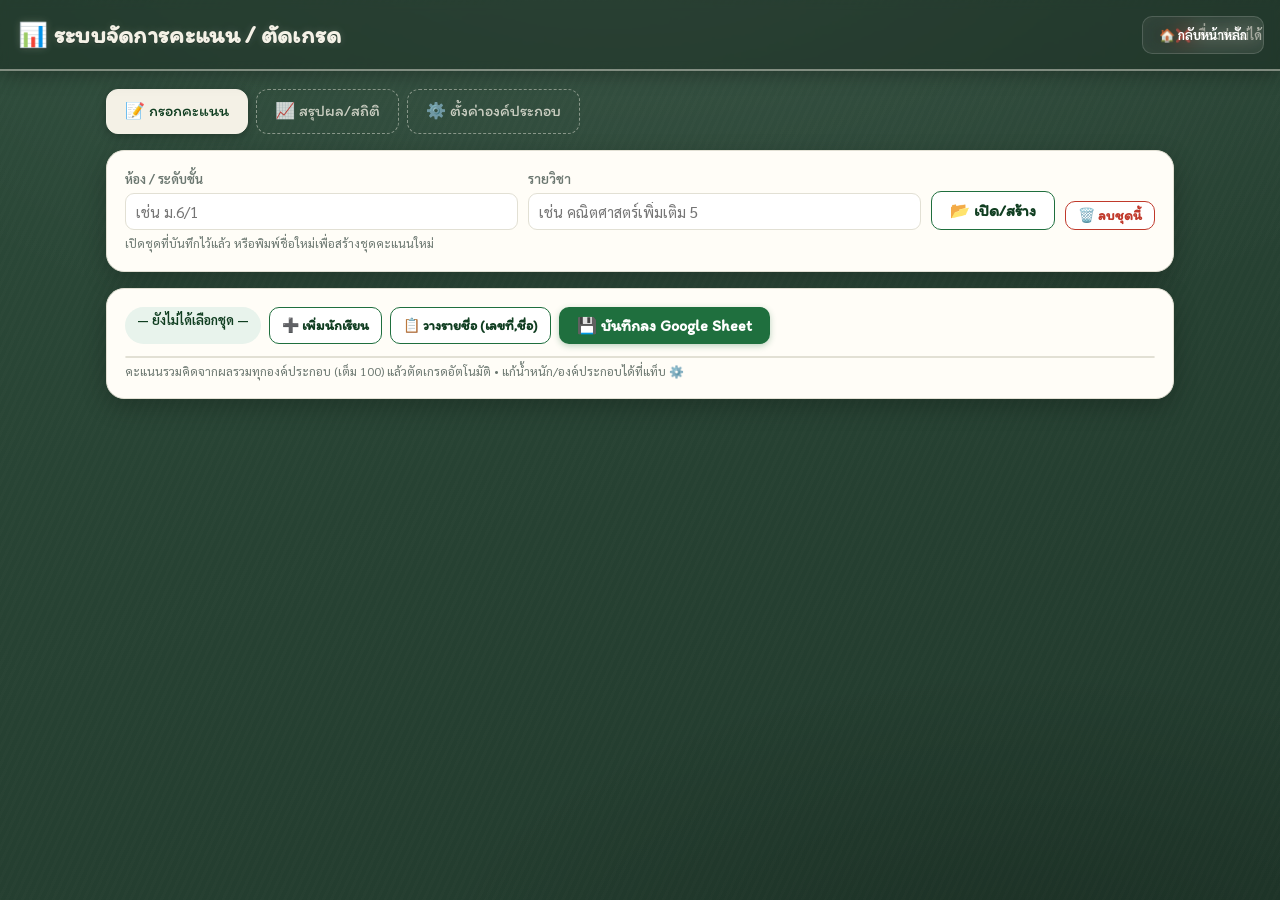
<file: คะแนนเกรด/index-เกรด.html>
<!DOCTYPE html>
<html lang="th">
<head>
<meta charset="utf-8">
<meta name="viewport" content="width=device-width, initial-scale=1">
<title>📊 ระบบจัดการคะแนน/ตัดเกรด</title>
<link rel="preconnect" href="https://fonts.googleapis.com">
<link rel="preconnect" href="https://fonts.gstatic.com" crossorigin>
<link href="https://fonts.googleapis.com/css2?family=Itim&family=Sarabun:wght@400;600;700&display=swap" rel="stylesheet">
<style>
  :root{
    --green:#1f6f3e; --green-d:#0f3d20; --green-l:#e8f3ec;
    --card:#fffdf7; --line:#e2e0d4; --text:#26302a;
    --muted:#6b7770; --warn:#c0392b; --gold:#b8860b;
    --board:#2c4a39; --board-d:#21392c; --chalk:#f4f1e6; --chalk-dim:rgba(244,241,230,.78);
    --chalk-line:rgba(244,241,230,.45);
    --font:"Sarabun","Noto Sans Thai",-apple-system,"Segoe UI",sans-serif;
    --font-chalk:"Itim",var(--font);
  }
  *{box-sizing:border-box}
  body{margin:0;font-family:var(--font);font-size:15px;line-height:1.55;color:var(--text);
    background:
      radial-gradient(120% 90% at 50% -10%, rgba(255,255,255,.07), transparent 60%),
      radial-gradient(80% 60% at 80% 110%, rgba(0,0,0,.18), transparent 60%),
      repeating-linear-gradient(115deg, rgba(255,255,255,.012) 0 3px, transparent 3px 7px),
      linear-gradient(160deg, var(--board) 0%, var(--board-d) 100%);
    background-attachment:fixed; min-height:100vh}
  header{background:rgba(15,30,22,.35);color:var(--chalk);padding:16px 18px;display:flex;
    align-items:center;gap:12px;flex-wrap:wrap;position:sticky;top:0;z-index:20;
    border-bottom:2px solid var(--chalk-line);
    box-shadow:0 4px 18px rgba(0,0,0,.28);backdrop-filter:blur(4px)}
  header h1{font-family:var(--font-chalk);font-size:24px;margin:0;flex:1;min-width:200px;
    letter-spacing:.3px;text-shadow:0 1px 0 rgba(0,0,0,.25),0 0 8px rgba(244,241,230,.18)}
  #status{font-size:13px;color:var(--chalk-dim)}
  .wrap{max-width:1100px;margin:0 auto;padding:18px 16px 40px}
  .tabs{display:flex;gap:8px;margin:0 0 16px;flex-wrap:wrap}
  .tab{background:transparent;border:1.5px dashed var(--chalk-line);border-radius:12px;
    padding:9px 18px;cursor:pointer;font-family:var(--font-chalk);font-size:16px;
    color:var(--chalk-dim);transition:.15s}
  .tab:hover{border-color:var(--chalk);color:var(--chalk)}
  .tab.active{background:var(--chalk);color:var(--green-d);border:1.5px solid var(--chalk);
    box-shadow:0 2px 10px rgba(0,0,0,.25)}
  .card{background:var(--card);border:1px solid var(--line);border-radius:18px;
    padding:18px;margin-bottom:16px;box-shadow:0 8px 24px rgba(0,0,0,.22)}
  .card h2{font-family:var(--font-chalk);font-size:20px;margin:0 0 12px;color:var(--green-d);
    display:inline-block;border-bottom:2px dashed #cdd8d0;padding-bottom:3px}
  .row{display:flex;gap:10px;flex-wrap:wrap;align-items:flex-end}
  label{display:block;font-size:13px;color:var(--muted);margin-bottom:4px;font-weight:600}
  input,select,textarea{font-family:inherit;font-size:15px;padding:8px 10px;border:1px solid var(--line);
    border-radius:9px;background:#fff;color:var(--text);width:100%}
  input:focus,select:focus,textarea:focus{outline:2px solid var(--green-l);border-color:var(--green)}
  .field{flex:1;min-width:140px}
  button{font-family:var(--font-chalk);font-size:16px;font-weight:600;border:none;border-radius:10px;
    padding:9px 18px;cursor:pointer;background:var(--green);color:#fff;
    box-shadow:0 2px 6px rgba(31,111,62,.3)}
  button:hover{background:var(--green-d)}
  button.ghost{background:#fff;color:var(--green-d);border:1.5px solid var(--green);box-shadow:none}
  button.danger{background:#fff;color:var(--warn);border:1.5px solid var(--warn);box-shadow:none}
  button.small{padding:5px 12px;font-size:14px}
  table{width:100%;border-collapse:collapse;font-size:14px}
  th,td{border:1px solid var(--line);padding:6px 8px;text-align:center}
  th{background:var(--green-l);color:var(--green-d);position:sticky;top:0}
  td.name,th.name{text-align:left}
  td input{padding:5px 6px;text-align:center;border-radius:6px}
  td input.score{width:64px}
  .tbl-scroll{overflow-x:auto;max-height:62vh;border-radius:10px;border:1px solid var(--line)}
  .grade{font-weight:800;border-radius:6px;padding:2px 8px;display:inline-block;min-width:34px}
  .g4{background:#1f6f3e;color:#fff}.g35{background:#2e8b57;color:#fff}
  .g3{background:#3cb371;color:#fff}.g25{background:#9acd32;color:#173}
  .g2{background:#ffd54a;color:#5a4500}.g15{background:#ffb74d;color:#5a3500}
  .g1{background:#ff8a65;color:#3a1200}.g0{background:#c0392b;color:#fff}
  .muted{color:var(--muted);font-size:13px}
  .pill{background:var(--green-l);color:var(--green-d);border-radius:20px;padding:3px 12px;
    font-size:13px;font-weight:600;display:inline-block}
  .err{color:var(--warn);font-weight:600}
  .ok{color:var(--green)}
  .toolbar{display:flex;gap:8px;flex-wrap:wrap;margin-bottom:12px}
  .comp-row{display:flex;gap:8px;align-items:center;margin-bottom:8px}
  .comp-row input.cname{flex:1}
  .comp-row select.ctype{width:120px;flex:none}
  .comp-row input.cmax{width:90px;flex:none}
  .col-k{background:#eef6f0}.col-s{background:#fff6e6}
  th.col-k{background:#dcefe2}th.col-s{background:#fdeccb}
  .tag-k,.tag-s{font-size:11px;font-weight:700;border-radius:4px;padding:1px 6px;display:inline-block}
  .tag-k{background:#cfe9d8;color:#155029}
  .tag-s{background:#fbe2b0;color:#7a5200}
  td.subK,td.subS{font-weight:700}
  .bar-wrap{display:flex;align-items:flex-end;gap:10px;height:200px;padding:10px 0;
    border-bottom:2px solid var(--line)}
  .bar-col{flex:1;display:flex;flex-direction:column;align-items:center;justify-content:flex-end;height:100%}
  .bar{width:70%;background:var(--green);border-radius:6px 6px 0 0;min-height:2px;
    display:flex;align-items:flex-start;justify-content:center;color:#fff;font-size:12px;
    font-weight:700;padding-top:3px}
  .bar-label{margin-top:6px;font-weight:700;font-size:13px}
  .stat-grid{display:grid;grid-template-columns:repeat(auto-fit,minmax(130px,1fr));gap:10px}
  .stat{background:var(--green-l);border-radius:12px;padding:12px;text-align:center}
  .stat .num{font-size:26px;font-weight:800;color:var(--green-d)}
  .stat .cap{font-size:12px;color:var(--muted)}
  dialog{border:none;border-radius:14px;padding:0;max-width:460px;width:92%}
  dialog::backdrop{background:rgba(0,0,0,.4)}
  .dlg-body{padding:18px}
  .hide{display:none!important}
  .hint{font-size:12px;color:var(--muted);margin-top:4px}
</style>
</head>
<body>
<header style="position: relative;">
  <a href="../index.html" style="position: absolute; top: 16px; right: 16px; text-decoration: none; display: inline-flex; align-items: center; gap: 8px; background: rgba(255, 255, 255, 0.08); border: 1px solid rgba(255, 255, 255, 0.15); border-radius: 10px; padding: 8px 16px; color: #fff; font-size: 13px; font-weight: 600; cursor: pointer; transition: all 0.2s; z-index: 10; backdrop-filter: blur(10px);" onmouseover="this.style.background='rgba(255, 255, 255, 0.15)';" onmouseout="this.style.background='rgba(255, 255, 255, 0.08)';">
    🏠 กลับหน้าหลัก
  </a>
  <h1>📊 ระบบจัดการคะแนน / ตัดเกรด</h1>
  <span id="status">⏳ กำลังเชื่อมต่อ…</span>
</header>

<div class="wrap">
  <div class="tabs">
    <div class="tab active" data-tab="entry">📝 กรอกคะแนน</div>
    <div class="tab" data-tab="summary">📈 สรุปผล/สถิติ</div>
    <div class="tab" data-tab="setup">⚙️ ตั้งค่าองค์ประกอบ</div>
  </div>

  <!-- เลือกห้อง/วิชา -->
  <div class="card">
    <div class="row">
      <div class="field">
        <label>ห้อง / ระดับชั้น</label>
        <input id="room" list="roomList" placeholder="เช่น ม.6/1">
        <datalist id="roomList"></datalist>
      </div>
      <div class="field">
        <label>รายวิชา</label>
        <input id="subject" list="subjList" placeholder="เช่น คณิตศาสตร์เพิ่มเติม 5">
        <datalist id="subjList"></datalist>
      </div>
      <div>
        <button id="btnLoad" class="ghost">📂 เปิด/สร้าง</button>
      </div>
      <div>
        <button id="btnDelete" class="danger small">🗑️ ลบชุดนี้</button>
      </div>
    </div>
    <div class="hint">เปิดชุดที่บันทึกไว้แล้ว หรือพิมพ์ชื่อใหม่เพื่อสร้างชุดคะแนนใหม่</div>
  </div>

  <!-- TAB: กรอกคะแนน -->
  <section id="tab-entry">
    <div class="card" id="entryCard">
      <div class="toolbar">
        <span class="pill" id="curLabel">— ยังไม่ได้เลือกชุด —</span>
        <button id="btnAddStudent" class="ghost small">➕ เพิ่มนักเรียน</button>
        <button id="btnImport" class="ghost small">📋 วางรายชื่อ (เลขที่,ชื่อ)</button>
        <button id="btnSave">💾 บันทึกลง Google Sheet</button>
      </div>
      <div class="tbl-scroll">
        <table id="scoreTable">
          <thead></thead>
          <tbody></tbody>
        </table>
      </div>
      <div class="hint">คะแนนรวมคิดจากผลรวมทุกองค์ประกอบ (เต็ม 100) แล้วตัดเกรดอัตโนมัติ • แก้น้ำหนัก/องค์ประกอบได้ที่แท็บ ⚙️</div>
    </div>
  </section>

  <!-- TAB: สรุปผล -->
  <section id="tab-summary" class="hide">
    <div class="card">
      <h2>สรุปผลการเรียน <span id="sumLabel" class="muted"></span></h2>
      <div class="stat-grid" id="statGrid"></div>
    </div>
    <div class="card">
      <h2>การกระจายเกรด</h2>
      <div class="bar-wrap" id="barWrap"></div>
    </div>
    <div class="card">
      <h2>ตารางผลการเรียน</h2>
      <div class="toolbar">
        <button id="btnCsv" class="ghost small">⬇️ ดาวน์โหลด CSV</button>
      </div>
      <div class="tbl-scroll">
        <table id="resultTable"><thead></thead><tbody></tbody></table>
      </div>
    </div>
  </section>

  <!-- TAB: ตั้งค่า -->
  <section id="tab-setup" class="hide">
    <div class="card">
      <h2>องค์ประกอบคะแนน (รวมต้องเท่ากับ 100)</h2>
      <div id="compList"></div>
      <div class="row" style="margin-top:8px">
        <button id="btnAddComp" class="ghost small">➕ เพิ่มองค์ประกอบ</button>
        <span id="compSum" class="pill">รวม: 0 / 100</span>
        <button id="btnSaveComp">💾 ใช้ค่านี้</button>
      </div>
      <div class="hint">ตัวอย่าง: ก่อนกลางภาค 25 · กลางภาค 20 · หลังกลางภาค 25 · ปลายภาค 30</div>
    </div>
    <div class="card">
      <h2>เกณฑ์ตัดเกรด (8 ระดับ — มาตรฐานไทย)</h2>
      <table style="max-width:420px">
        <thead><tr><th>คะแนนรวม</th><th>เกรด</th></tr></thead>
        <tbody>
          <tr><td>80 – 100</td><td><span class="grade g4">4</span></td></tr>
          <tr><td>75 – 79</td><td><span class="grade g35">3.5</span></td></tr>
          <tr><td>70 – 74</td><td><span class="grade g3">3</span></td></tr>
          <tr><td>65 – 69</td><td><span class="grade g25">2.5</span></td></tr>
          <tr><td>60 – 64</td><td><span class="grade g2">2</span></td></tr>
          <tr><td>55 – 59</td><td><span class="grade g15">1.5</span></td></tr>
          <tr><td>50 – 54</td><td><span class="grade g1">1</span></td></tr>
          <tr><td>0 – 49</td><td><span class="grade g0">0</span></td></tr>
        </tbody>
      </table>
    </div>
  </section>
</div>

<!-- dialog: import -->
<dialog id="importDlg">
  <div class="dlg-body">
    <h2 style="margin-top:0">วางรายชื่อนักเรียน</h2>
    <p class="muted">หนึ่งคนต่อบรรทัด รูปแบบ: <b>เลขที่ , ชื่อ-สกุล</b> (เว้นด้วยจุลภาค หรือ Tab)<br>
       เช่น &nbsp; <code>1, เด็กชายสมชาย ใจดี</code></p>
    <textarea id="importText" rows="10" placeholder="1, สมชาย ใจดี&#10;2, สมหญิง รักเรียน"></textarea>
    <div class="row" style="margin-top:12px;justify-content:flex-end">
      <button class="ghost" onclick="document.getElementById('importDlg').close()">ยกเลิก</button>
      <button id="btnDoImport">นำเข้า</button>
    </div>
  </div>
</dialog>

<script>
/* ====== ตั้งค่า URL ของ Apps Script ======
   เมื่อหน้านี้ถูก serve โดย Apps Script เอง ตัวแปร scriptUrl จะถูกแทนค่าให้
   ถ้าเปิดจาก GitHub Pages ให้กรอก URL ครั้งแรก (จำไว้ใน localStorage) */
var SCRIPT_URL = "<?= scriptUrl ?>";
if (!SCRIPT_URL || SCRIPT_URL.indexOf("script.google") === -1) {
  SCRIPT_URL = localStorage.getItem('gradeScriptUrl') || 'https://script.google.com/macros/s/AKfycbyrdVll59hQVArQGjBTPPfovFBZ0eG5mjTWn93R2GJ_Xwl3wBTjMttgjrNW6Nr-ZfbF/exec';
  if (!SCRIPT_URL) {
    SCRIPT_URL = prompt('วาง Web App URL ของ Google Apps Script:') || '';
    if (SCRIPT_URL) localStorage.setItem('gradeScriptUrl', SCRIPT_URL);
  }
}

/* ====== สถานะ ====== */
var DB = {};            // ทุกชุด { key: data }
var curKey = null;      // ชุดที่กำลังแก้
var cur = null;         // data ของชุดปัจจุบัน
var DEFAULT_COMPS = [
  {id:'c1', name:'คะแนนเก็บก่อนกลางภาค', max:25, type:'เก็บ'},
  {id:'c2', name:'สอบกลางภาค', max:20, type:'สอบ'},
  {id:'c3', name:'คะแนนเก็บหลังกลางภาค', max:25, type:'เก็บ'},
  {id:'c4', name:'สอบปลายภาค', max:30, type:'สอบ'}
];
// เติมประเภทให้ข้อมูลเก่าที่ยังไม่มี type (เดาจากชื่อ: มีคำว่า "สอบ" = สอบ, อื่น ๆ = เก็บ)
function ensureTypes(comps){
  (comps||[]).forEach(function(c){
    if(!c.type) c.type = /สอบ/.test(c.name||'') ? 'สอบ' : 'เก็บ';
  });
  return comps;
}
function sumMaxByType(comps,type){var m=0;comps.forEach(function(c){if(c.type===type)m+=Number(c.max)||0;});return Math.round(m*100)/100;}
function studentSubtotal(s,comps,type){
  var t=0; comps.forEach(function(c){ if(c.type===type){var v=Number(s.scores&&s.scores[c.id]); if(!isNaN(v))t+=v;} });
  return Math.round(t*100)/100;
}

/* ====== ตัดเกรด 8 ระดับ ====== */
function calcGrade(total){
  var t = Number(total)||0;
  if(t>=80)return 4; if(t>=75)return 3.5; if(t>=70)return 3; if(t>=65)return 2.5;
  if(t>=60)return 2; if(t>=55)return 1.5; if(t>=50)return 1; return 0;
}
function gradeClass(g){
  return {4:'g4','3.5':'g35',3:'g3','2.5':'g25',2:'g2','1.5':'g15',1:'g1',0:'g0'}[g]||'g0';
}
function studentTotal(s,comps){
  var t=0; comps.forEach(function(c){ var v=Number(s.scores&&s.scores[c.id]); if(!isNaN(v))t+=v; });
  return Math.round(t*100)/100;
}

/* ====== เรียก API ====== */
function api(params){
  var url = SCRIPT_URL + '?' + Object.keys(params).map(function(k){
    return k+'='+encodeURIComponent(params[k]);
  }).join('&');
  return fetch(url).then(function(r){return r.json();});
}
function setStatus(msg,cls){
  var el=document.getElementById('status'); el.textContent=msg;
  el.className = cls||'';
}

/* ====== โหลดข้อมูลทั้งหมด ====== */
function loadAll(){
  if(!SCRIPT_URL){ setStatus('⚠️ ยังไม่ได้ตั้งค่า URL'); return; }
  setStatus('⏳ กำลังโหลด…');
  api({action:'getAll'}).then(function(res){
    if(res.success){
      DB = res.data||{};
      setStatus('✅ เชื่อมต่อแล้ว ('+Object.keys(DB).length+' ชุด)','ok');
      refreshLists();
    } else { setStatus('❌ '+res.error,'err'); }
  }).catch(function(e){ setStatus('❌ เชื่อมต่อไม่ได้','err'); });
}

function refreshLists(){
  var rooms={},subs={};
  Object.keys(DB).forEach(function(k){
    var d=DB[k]; if(d.room)rooms[d.room]=1; if(d.subject)subs[d.subject]=1;
  });
  document.getElementById('roomList').innerHTML =
    Object.keys(rooms).map(function(r){return '<option value="'+r+'">';}).join('');
  document.getElementById('subjList').innerHTML =
    Object.keys(subs).map(function(s){return '<option value="'+s+'">';}).join('');
}

/* ====== เปิด/สร้างชุด ====== */
function openSet(){
  var room=document.getElementById('room').value.trim();
  var subject=document.getElementById('subject').value.trim();
  if(!room||!subject){ alert('กรุณากรอกห้องและรายวิชา'); return; }
  curKey = room+'|'+subject;
  if(DB[curKey]){
    cur = DB[curKey];
    if(!cur.components||!cur.components.length) cur.components=JSON.parse(JSON.stringify(DEFAULT_COMPS));
    ensureTypes(cur.components);
    if(!cur.students) cur.students=[];
  } else {
    cur = {room:room, subject:subject,
      components:JSON.parse(JSON.stringify(DEFAULT_COMPS)), students:[]};
    DB[curKey]=cur;
  }
  cur.room=room; cur.subject=subject;
  document.getElementById('curLabel').textContent = room+' · '+subject+' ('+cur.students.length+' คน)';
  renderTable(); renderComps();
}

/* ====== ตารางกรอกคะแนน ====== */
function renderTable(){
  if(!cur){return;}
  var comps=cur.components;
  var thead=document.querySelector('#scoreTable thead');
  var tbody=document.querySelector('#scoreTable tbody');
  var maxK=sumMaxByType(comps,'เก็บ'), maxS=sumMaxByType(comps,'สอบ');
  var h='<tr><th>เลขที่</th><th class="name">ชื่อ-สกุล</th>';
  comps.forEach(function(c){
    var tag = c.type==='สอบ'?'<span class="tag-s">สอบ</span>':'<span class="tag-k">เก็บ</span>';
    h+='<th class="'+(c.type==='สอบ'?'col-s':'col-k')+'">'+c.name+'<br>'+tag+'<span class="muted"> ('+c.max+')</span></th>';
  });
  h+='<th class="col-k">รวมเก็บ<br><span class="muted">('+maxK+')</span></th>'+
     '<th class="col-s">รวมสอบ<br><span class="muted">('+maxS+')</span></th>'+
     '<th>รวม</th><th>เกรด</th><th></th></tr>';
  thead.innerHTML=h;

  tbody.innerHTML='';
  cur.students.forEach(function(s,i){
    if(!s.scores)s.scores={};
    var tr=document.createElement('tr');
    var html='<td><input value="'+(s.no||'')+'" style="width:48px" data-i="'+i+'" data-f="no"></td>'+
      '<td class="name"><input value="'+escapeHtml(s.name||'')+'" data-i="'+i+'" data-f="name"></td>';
    comps.forEach(function(c){
      var v=(s.scores[c.id]==null)?'':s.scores[c.id];
      html+='<td class="'+(c.type==='สอบ'?'col-s':'col-k')+'"><input class="score" type="number" min="0" max="'+c.max+'" value="'+v+'" data-i="'+i+'" data-c="'+c.id+'"></td>';
    });
    var subK=studentSubtotal(s,comps,'เก็บ'), subS=studentSubtotal(s,comps,'สอบ');
    var tot=studentTotal(s,comps); var g=calcGrade(tot);
    html+='<td class="subK col-k">'+subK+'</td><td class="subS col-s">'+subS+'</td>'+
      '<td class="total">'+tot+'</td><td><span class="grade '+gradeClass(g)+'">'+g+'</span></td>'+
      '<td><button class="danger small" data-del="'+i+'">✕</button></td>';
    tr.innerHTML=html; tbody.appendChild(tr);
  });
}
function escapeHtml(s){return String(s).replace(/[&<>"]/g,function(c){
  return {'&':'&amp;','<':'&lt;','>':'&gt;','"':'&quot;'}[c];});}

/* อัปเดตค่าเมื่อพิมพ์ */
document.querySelector('#scoreTable').addEventListener('input',function(e){
  var t=e.target; var i=t.getAttribute('data-i'); if(i==null)return;
  i=Number(i); var s=cur.students[i];
  if(t.getAttribute('data-c')){
    var c=t.getAttribute('data-c'); var max=getCompMax(c);
    var v=t.value===''?'':Math.min(Number(t.value),max);
    if(v!==''&&Number(t.value)>max)t.value=max;
    s.scores[c]= t.value===''?'':Number(t.value);
    // อัปเดตรวม+เกรดในแถวนั้น
    var tr=t.closest('tr');
    var tot=studentTotal(s,cur.components); var g=calcGrade(tot);
    tr.querySelector('.subK').textContent=studentSubtotal(s,cur.components,'เก็บ');
    tr.querySelector('.subS').textContent=studentSubtotal(s,cur.components,'สอบ');
    tr.querySelector('.total').textContent=tot;
    var ge=tr.querySelector('.grade'); ge.textContent=g; ge.className='grade '+gradeClass(g);
  } else {
    s[t.getAttribute('data-f')]=t.value;
  }
});
document.querySelector('#scoreTable').addEventListener('click',function(e){
  var d=e.target.getAttribute('data-del'); if(d==null)return;
  if(confirm('ลบนักเรียนคนนี้?')){ cur.students.splice(Number(d),1); renderTable(); updateLabel(); }
});
function getCompMax(cid){var m=0;cur.components.forEach(function(c){if(c.id===cid)m=c.max;});return m;}
function updateLabel(){
  if(cur)document.getElementById('curLabel').textContent=cur.room+' · '+cur.subject+' ('+cur.students.length+' คน)';
}

/* ====== เพิ่ม / นำเข้า นักเรียน ====== */
document.getElementById('btnAddStudent').onclick=function(){
  if(!cur){alert('เปิดชุดคะแนนก่อน');return;}
  cur.students.push({no:cur.students.length+1,name:'',scores:{}});
  renderTable(); updateLabel();
};
document.getElementById('btnImport').onclick=function(){
  if(!cur){alert('เปิดชุดคะแนนก่อน');return;}
  document.getElementById('importDlg').showModal();
};
document.getElementById('btnDoImport').onclick=function(){
  var txt=document.getElementById('importText').value.trim();
  if(!txt){document.getElementById('importDlg').close();return;}
  txt.split('\n').forEach(function(line){
    line=line.trim(); if(!line)return;
    var parts=line.split(/[\t,]/);
    var no,name;
    if(parts.length>=2){ no=parts[0].trim(); name=parts.slice(1).join(',').trim(); }
    else { no=cur.students.length+1; name=parts[0].trim(); }
    cur.students.push({no:no,name:name,scores:{}});
  });
  document.getElementById('importText').value='';
  document.getElementById('importDlg').close();
  renderTable(); updateLabel();
};

/* ====== บันทึก ====== */
document.getElementById('btnSave').onclick=function(){
  if(!cur){alert('เปิดชุดคะแนนก่อน');return;}
  setStatus('⏳ กำลังบันทึก…');
  api({action:'save',key:curKey,data:JSON.stringify(cur)}).then(function(res){
    if(res.success){ setStatus('✅ บันทึกแล้ว','ok'); DB[curKey]=cur; refreshLists(); }
    else setStatus('❌ '+res.error,'err');
  }).catch(function(){ setStatus('❌ บันทึกไม่สำเร็จ','err'); });
};

/* ====== ลบชุด ====== */
document.getElementById('btnDelete').onclick=function(){
  if(!curKey||!DB[curKey]){alert('ยังไม่ได้เปิดชุด');return;}
  if(!confirm('ลบชุด "'+curKey+'" ทั้งหมด?'))return;
  api({action:'delete',key:curKey}).then(function(res){
    if(res.success){ delete DB[curKey]; cur=null; curKey=null;
      document.querySelector('#scoreTable thead').innerHTML='';
      document.querySelector('#scoreTable tbody').innerHTML='';
      document.getElementById('curLabel').textContent='— ยังไม่ได้เลือกชุด —';
      setStatus('🗑️ ลบแล้ว','ok'); refreshLists();
    } else setStatus('❌ '+res.error,'err');
  });
};

/* ====== องค์ประกอบ (setup) ====== */
function renderComps(){
  var box=document.getElementById('compList'); box.innerHTML='';
  var comps = cur?cur.components:DEFAULT_COMPS;
  comps.forEach(function(c,i){
    var t=c.type||'เก็บ';
    var div=document.createElement('div'); div.className='comp-row';
    div.innerHTML='<input class="cname" value="'+escapeHtml(c.name)+'" data-i="'+i+'" data-f="name">'+
      '<select class="ctype" data-i="'+i+'" data-f="type">'+
        '<option value="เก็บ"'+(t==='เก็บ'?' selected':'')+'>เก็บคะแนน</option>'+
        '<option value="สอบ"'+(t==='สอบ'?' selected':'')+'>สอบ</option>'+
      '</select>'+
      '<input class="cmax" type="number" min="0" value="'+c.max+'" data-i="'+i+'" data-f="max">'+
      '<button class="danger small" data-delc="'+i+'">✕</button>';
    box.appendChild(div);
  });
  sumComps();
}
function sumComps(){
  var comps=cur?cur.components:DEFAULT_COMPS;
  var s=0; comps.forEach(function(c){s+=Number(c.max)||0;});
  var mk=sumMaxByType(comps,'เก็บ'), ms=sumMaxByType(comps,'สอบ');
  var el=document.getElementById('compSum');
  el.textContent='รวม: '+s+' / 100  (เก็บ '+mk+' : สอบ '+ms+')';
  el.style.background = s===100?'var(--green-l)':'#ffe3e0';
  el.style.color = s===100?'var(--green-d)':'var(--warn)';
  return s;
}
function compEdit(e){
  var i=e.target.getAttribute('data-i'); if(i==null)return;
  var comps=cur?cur.components:DEFAULT_COMPS;
  var f=e.target.getAttribute('data-f');
  comps[Number(i)][f]= f==='max'?Number(e.target.value):e.target.value;
  sumComps();
}
document.getElementById('compList').addEventListener('input',compEdit);
document.getElementById('compList').addEventListener('change',compEdit);
document.getElementById('compList').addEventListener('click',function(e){
  var d=e.target.getAttribute('data-delc'); if(d==null)return;
  var comps=cur?cur.components:DEFAULT_COMPS;
  comps.splice(Number(d),1); renderComps();
});
document.getElementById('btnAddComp').onclick=function(){
  var comps=cur?cur.components:DEFAULT_COMPS;
  comps.push({id:'c'+Date.now(),name:'องค์ประกอบใหม่',max:0}); renderComps();
};
document.getElementById('btnSaveComp').onclick=function(){
  var s=sumComps();
  if(s!==100){ if(!confirm('ผลรวม = '+s+' (ไม่เท่ากับ 100) ต้องการใช้ต่อหรือไม่?'))return; }
  if(cur){ renderTable(); alert('อัปเดตองค์ประกอบแล้ว — อย่าลืมกดบันทึก'); }
};

/* ====== สรุปผล ====== */
function renderSummary(){
  var grid=document.getElementById('statGrid');
  var bar=document.getElementById('barWrap');
  var rt_h=document.querySelector('#resultTable thead');
  var rt_b=document.querySelector('#resultTable tbody');
  document.getElementById('sumLabel').textContent = cur?('— '+cur.room+' · '+cur.subject):'';
  if(!cur||!cur.students.length){
    grid.innerHTML='<div class="muted">ยังไม่มีข้อมูล เปิดชุดคะแนนและกรอกก่อน</div>';
    bar.innerHTML=''; rt_h.innerHTML=''; rt_b.innerHTML=''; return;
  }
  var comps=cur.components;
  var grades=[4,3.5,3,2.5,2,1.5,1,0];
  var dist={}; grades.forEach(function(g){dist[g]=0;});
  var sumG=0,n=0,pass=0,sumK=0,sumS=0;
  cur.students.forEach(function(s){
    var tot=studentTotal(s,comps); var g=calcGrade(tot);
    dist[g]++; sumG+=g; n++; if(g>=1)pass++;
    sumK+=studentSubtotal(s,comps,'เก็บ'); sumS+=studentSubtotal(s,comps,'สอบ');
  });
  var gpa=n?(sumG/n):0;
  var maxK=sumMaxByType(comps,'เก็บ'), maxS=sumMaxByType(comps,'สอบ');
  grid.innerHTML=
    stat(n,'นักเรียน')+stat(gpa.toFixed(2),'เกรดเฉลี่ย (GPA)')+
    stat(pass,'ผ่าน (เกรด ≥1)')+stat(n-pass,'ติด 0')+
    stat((n?(sumK/n):0).toFixed(1)+' / '+maxK,'เฉลี่ยคะแนนเก็บ')+
    stat((n?(sumS/n):0).toFixed(1)+' / '+maxS,'เฉลี่ยคะแนนสอบ')+
    stat(dist[4],'ได้เกรด 4');
  // bar
  var max=Math.max.apply(null,grades.map(function(g){return dist[g];}))||1;
  bar.innerHTML=grades.map(function(g){
    var h=Math.round(dist[g]/max*160);
    return '<div class="bar-col"><div class="bar '+gradeClass(g)+'" style="height:'+(h+2)+'px">'+
      (dist[g]||'')+'</div><div class="bar-label">'+g+'</div></div>';
  }).join('');
  // table
  var h='<tr><th>เลขที่</th><th class="name">ชื่อ-สกุล</th>';
  comps.forEach(function(c){h+='<th class="'+(c.type==='สอบ'?'col-s':'col-k')+'">'+c.name+'</th>';});
  h+='<th class="col-k">รวมเก็บ</th><th class="col-s">รวมสอบ</th><th>รวม</th><th>เกรด</th></tr>'; rt_h.innerHTML=h;
  rt_b.innerHTML=cur.students.map(function(s){
    var tot=studentTotal(s,comps); var g=calcGrade(tot);
    var r='<tr><td>'+(s.no||'')+'</td><td class="name">'+escapeHtml(s.name||'')+'</td>';
    comps.forEach(function(c){r+='<td class="'+(c.type==='สอบ'?'col-s':'col-k')+'">'+(s.scores[c.id]==null?'':s.scores[c.id])+'</td>';});
    r+='<td class="col-k">'+studentSubtotal(s,comps,'เก็บ')+'</td><td class="col-s">'+studentSubtotal(s,comps,'สอบ')+'</td>'+
       '<td>'+tot+'</td><td><span class="grade '+gradeClass(g)+'">'+g+'</span></td></tr>';
    return r;
  }).join('');
}
function stat(num,cap){return '<div class="stat"><div class="num">'+num+'</div><div class="cap">'+cap+'</div></div>';}

/* CSV */
document.getElementById('btnCsv').onclick=function(){
  if(!cur||!cur.students.length){alert('ไม่มีข้อมูล');return;}
  var comps=cur.components;
  var rows=[['เลขที่','ชื่อ-สกุล'].concat(comps.map(function(c){return c.name+' ('+c.type+')';})).concat(['รวมเก็บ','รวมสอบ','รวม','เกรด'])];
  cur.students.forEach(function(s){
    var tot=studentTotal(s,comps);
    rows.push([s.no||'',s.name||''].concat(comps.map(function(c){return s.scores[c.id]==null?'':s.scores[c.id];}))
      .concat([studentSubtotal(s,comps,'เก็บ'),studentSubtotal(s,comps,'สอบ'),tot,calcGrade(tot)]));
  });
  var csv='﻿'+rows.map(function(r){return r.map(function(x){return '"'+String(x).replace(/"/g,'""')+'"';}).join(',');}).join('\n');
  var blob=new Blob([csv],{type:'text/csv'});
  var a=document.createElement('a'); a.href=URL.createObjectURL(blob);
  a.download=(cur.room+'_'+cur.subject+'.csv'); a.click();
};

/* ====== แท็บ ====== */
document.querySelectorAll('.tab').forEach(function(t){
  t.onclick=function(){
    document.querySelectorAll('.tab').forEach(function(x){x.classList.remove('active');});
    t.classList.add('active');
    var name=t.getAttribute('data-tab');
    ['entry','summary','setup'].forEach(function(s){
      document.getElementById('tab-'+s).classList.toggle('hide',s!==name);
    });
    if(name==='summary')renderSummary();
    if(name==='setup')renderComps();
  };
});

document.getElementById('btnLoad').onclick=openSet;

/* เริ่ม */
loadAll();
renderComps();
</script>
</body>
</html>
</file>
